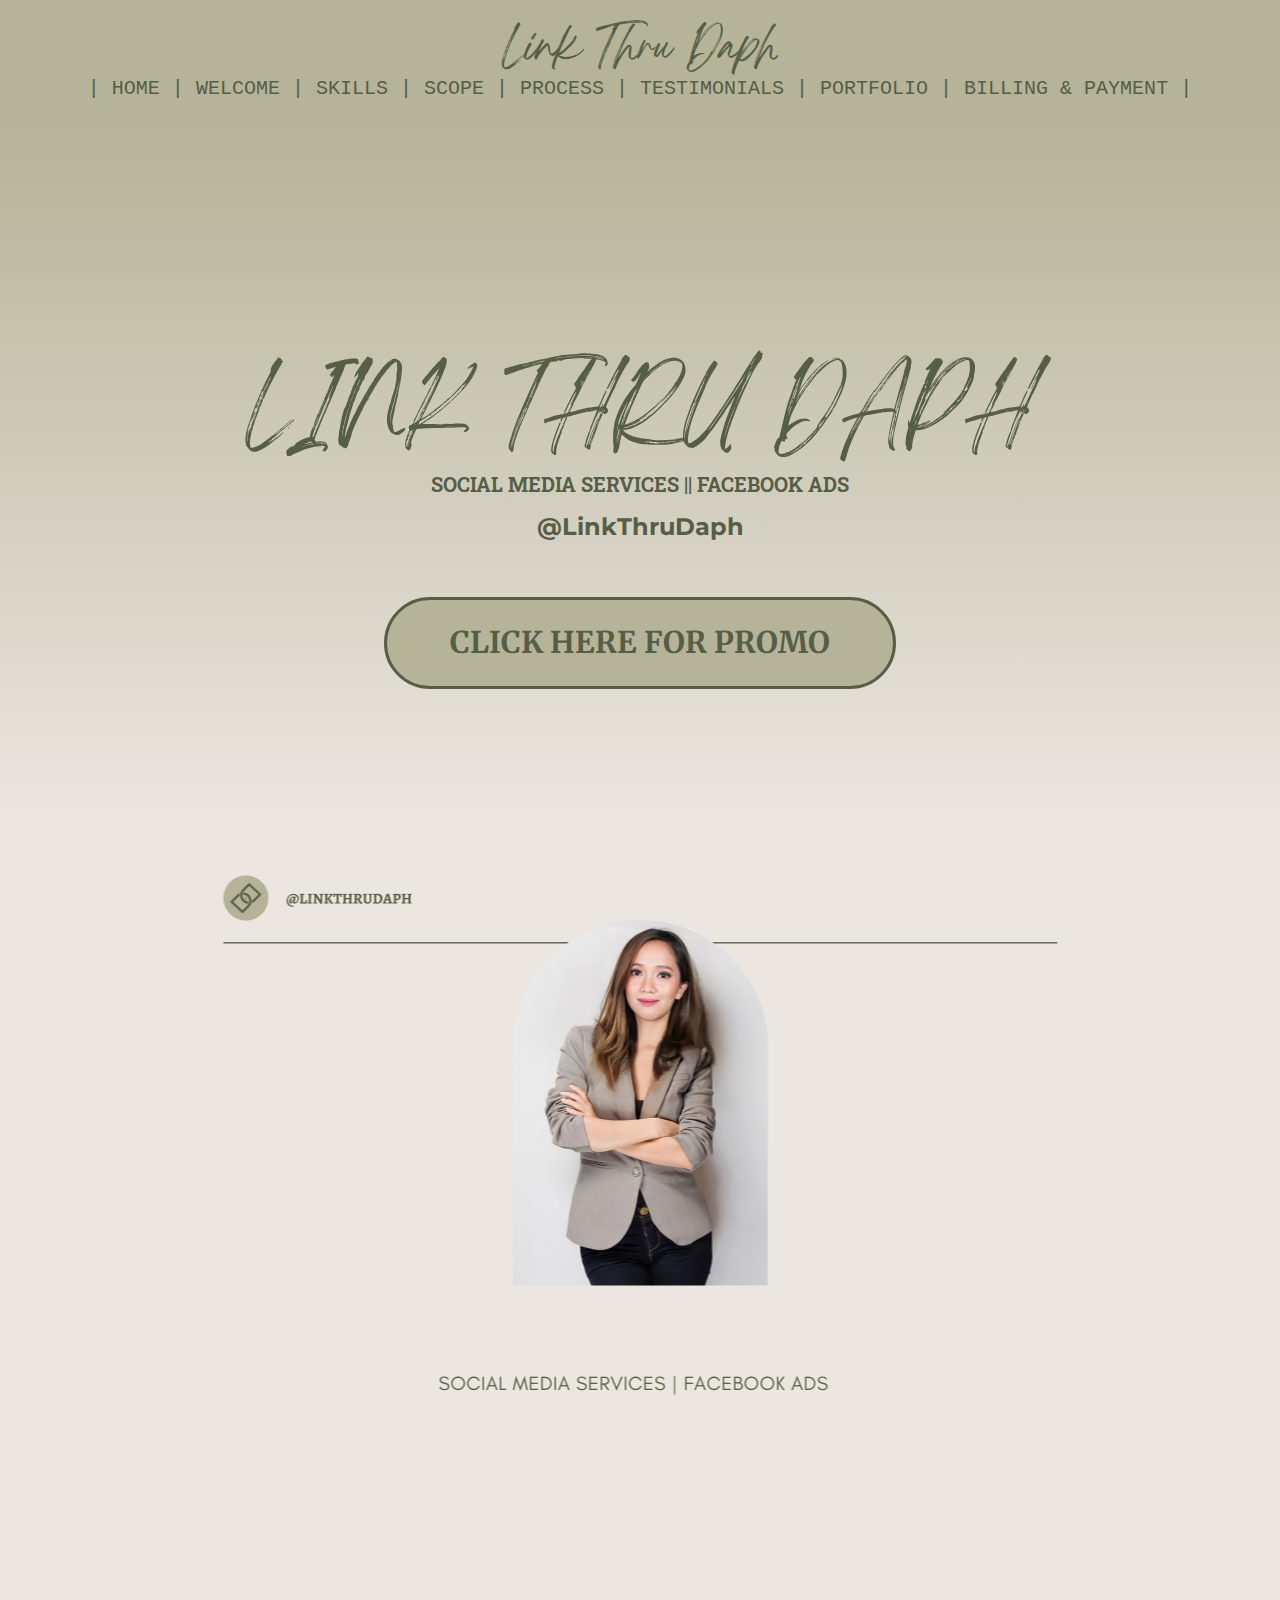
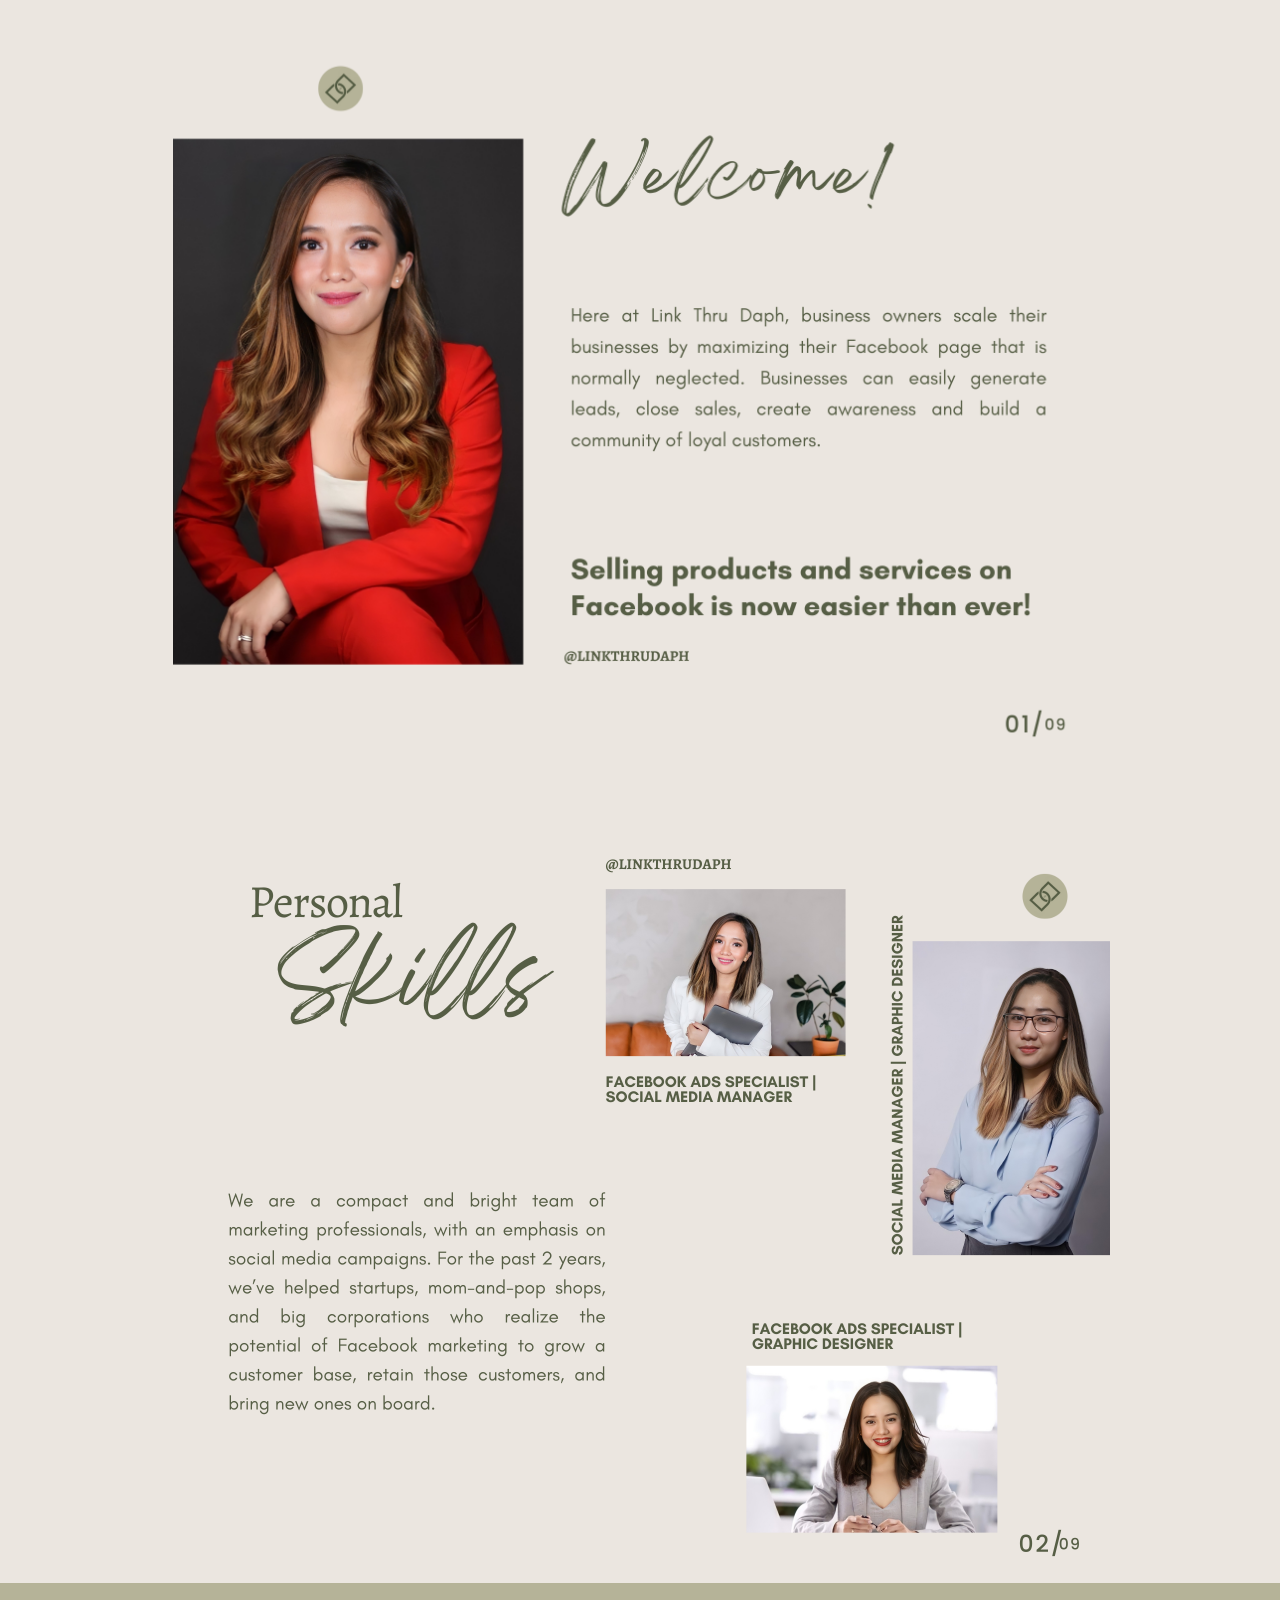
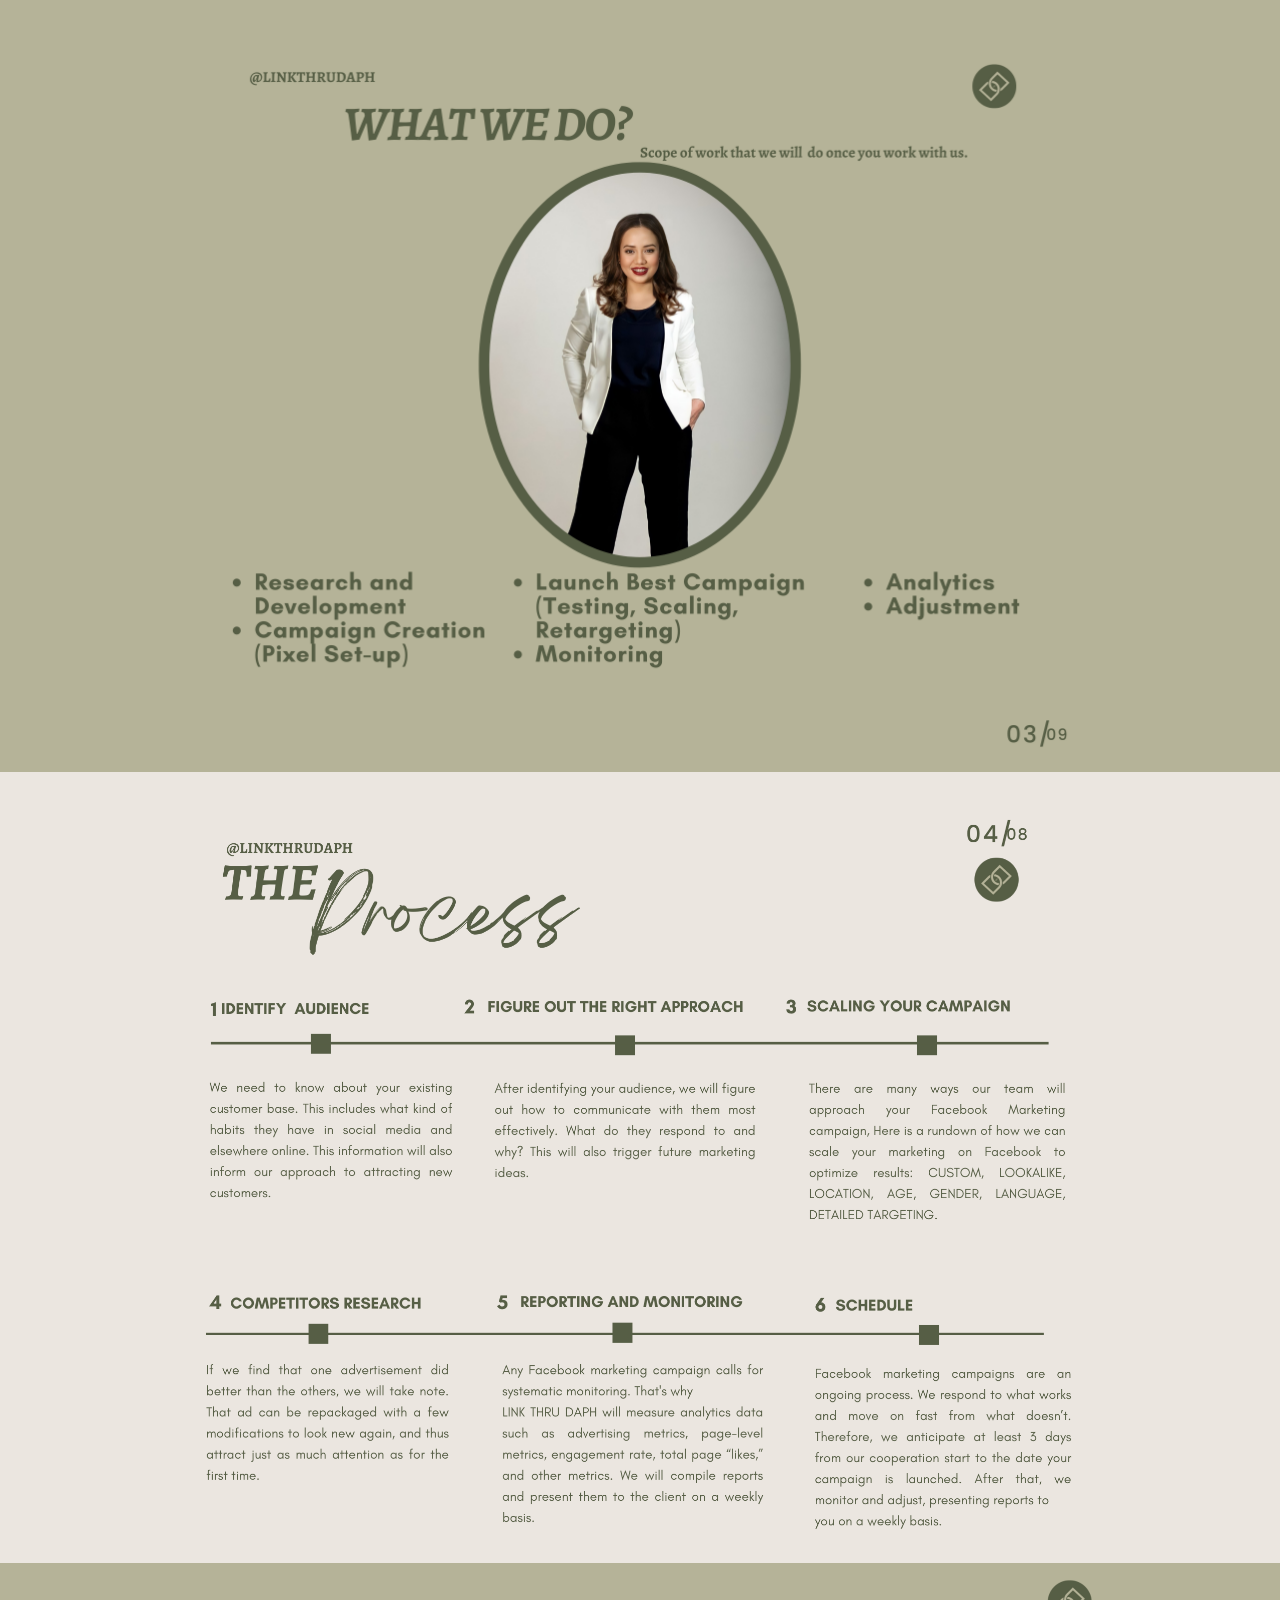
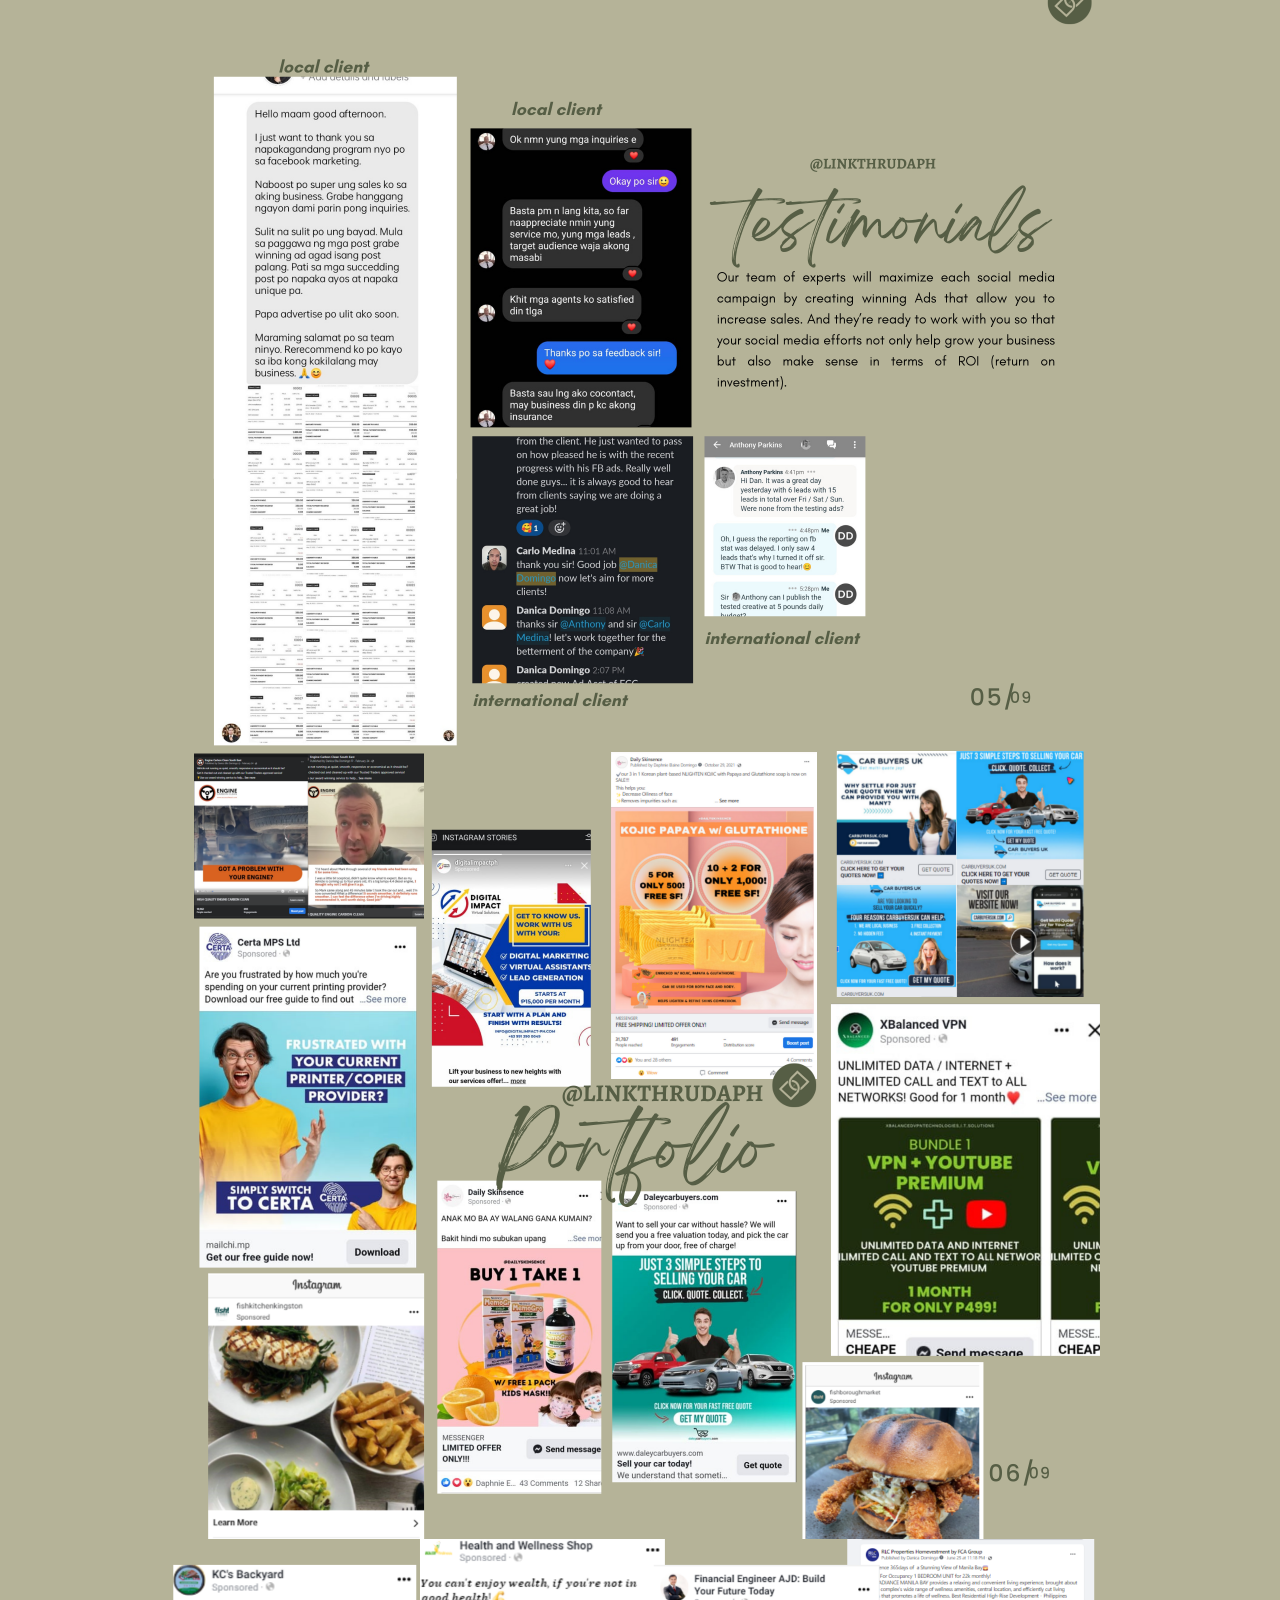
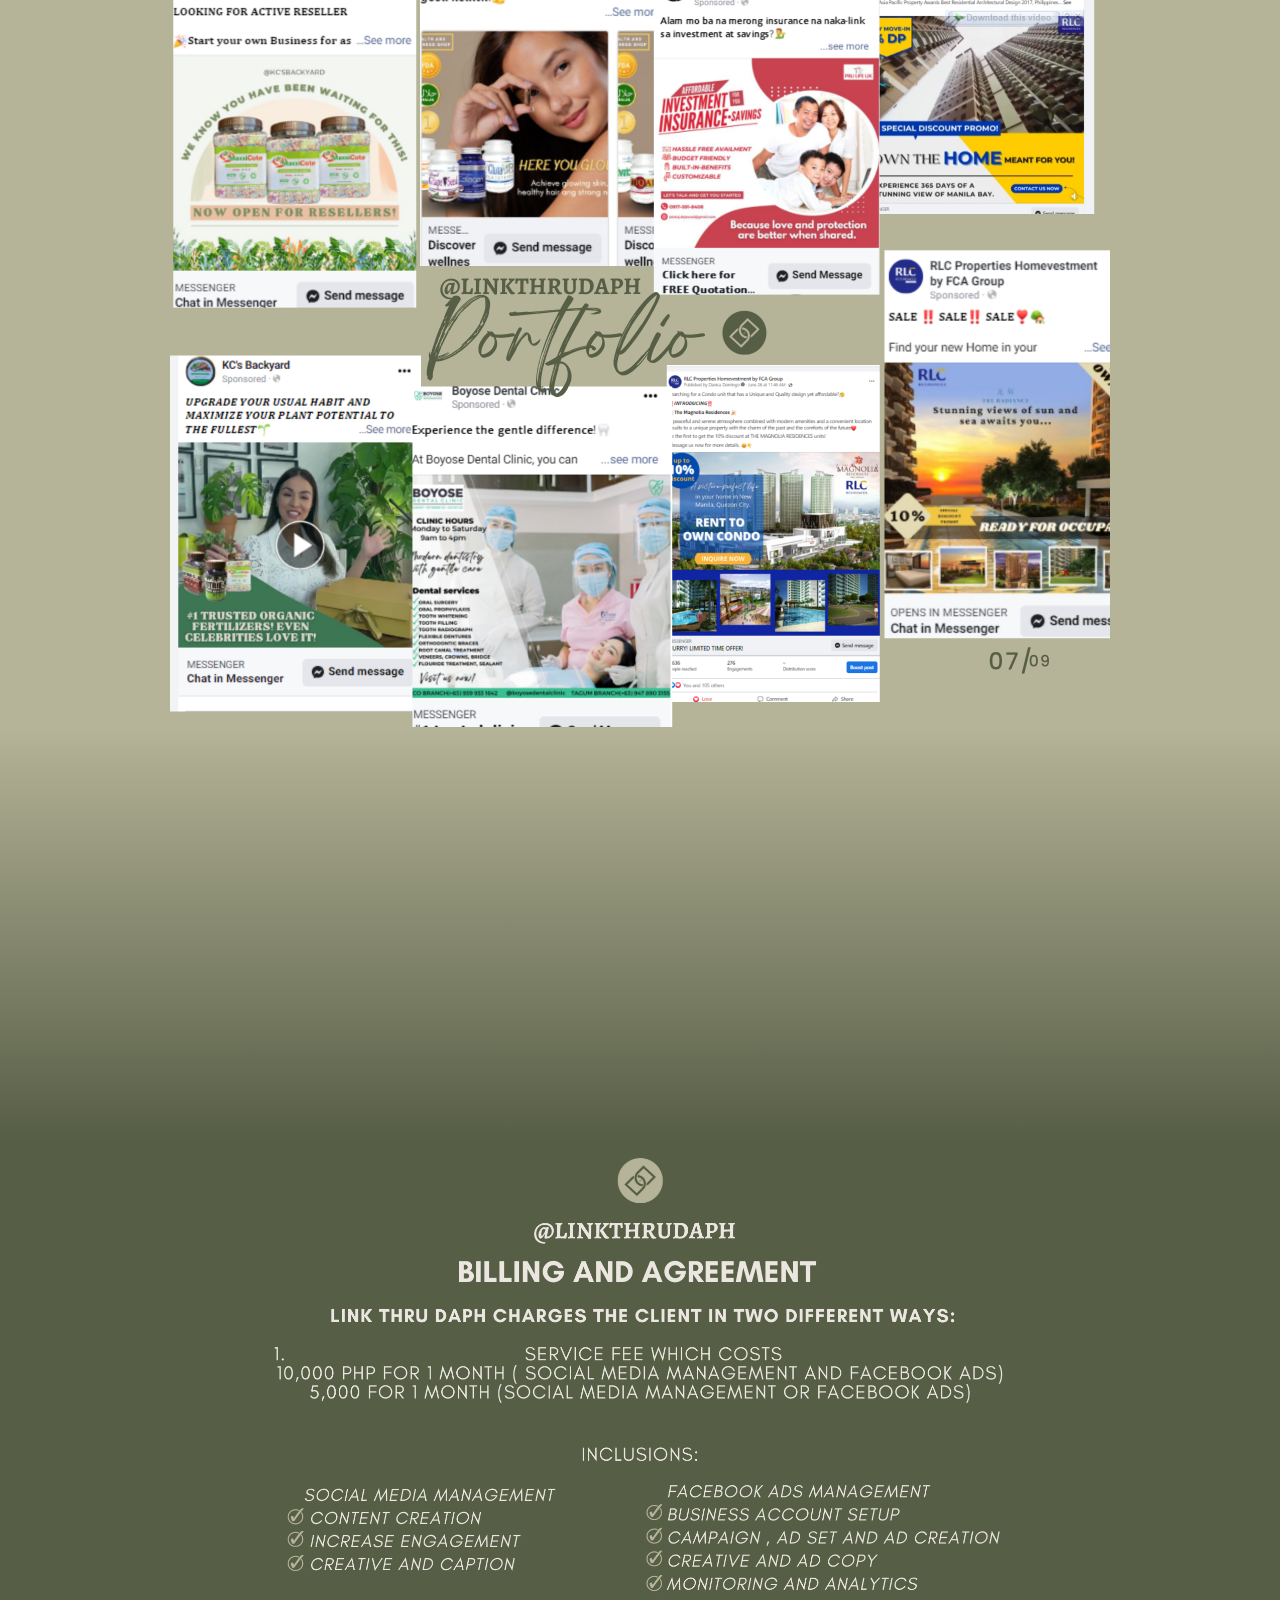
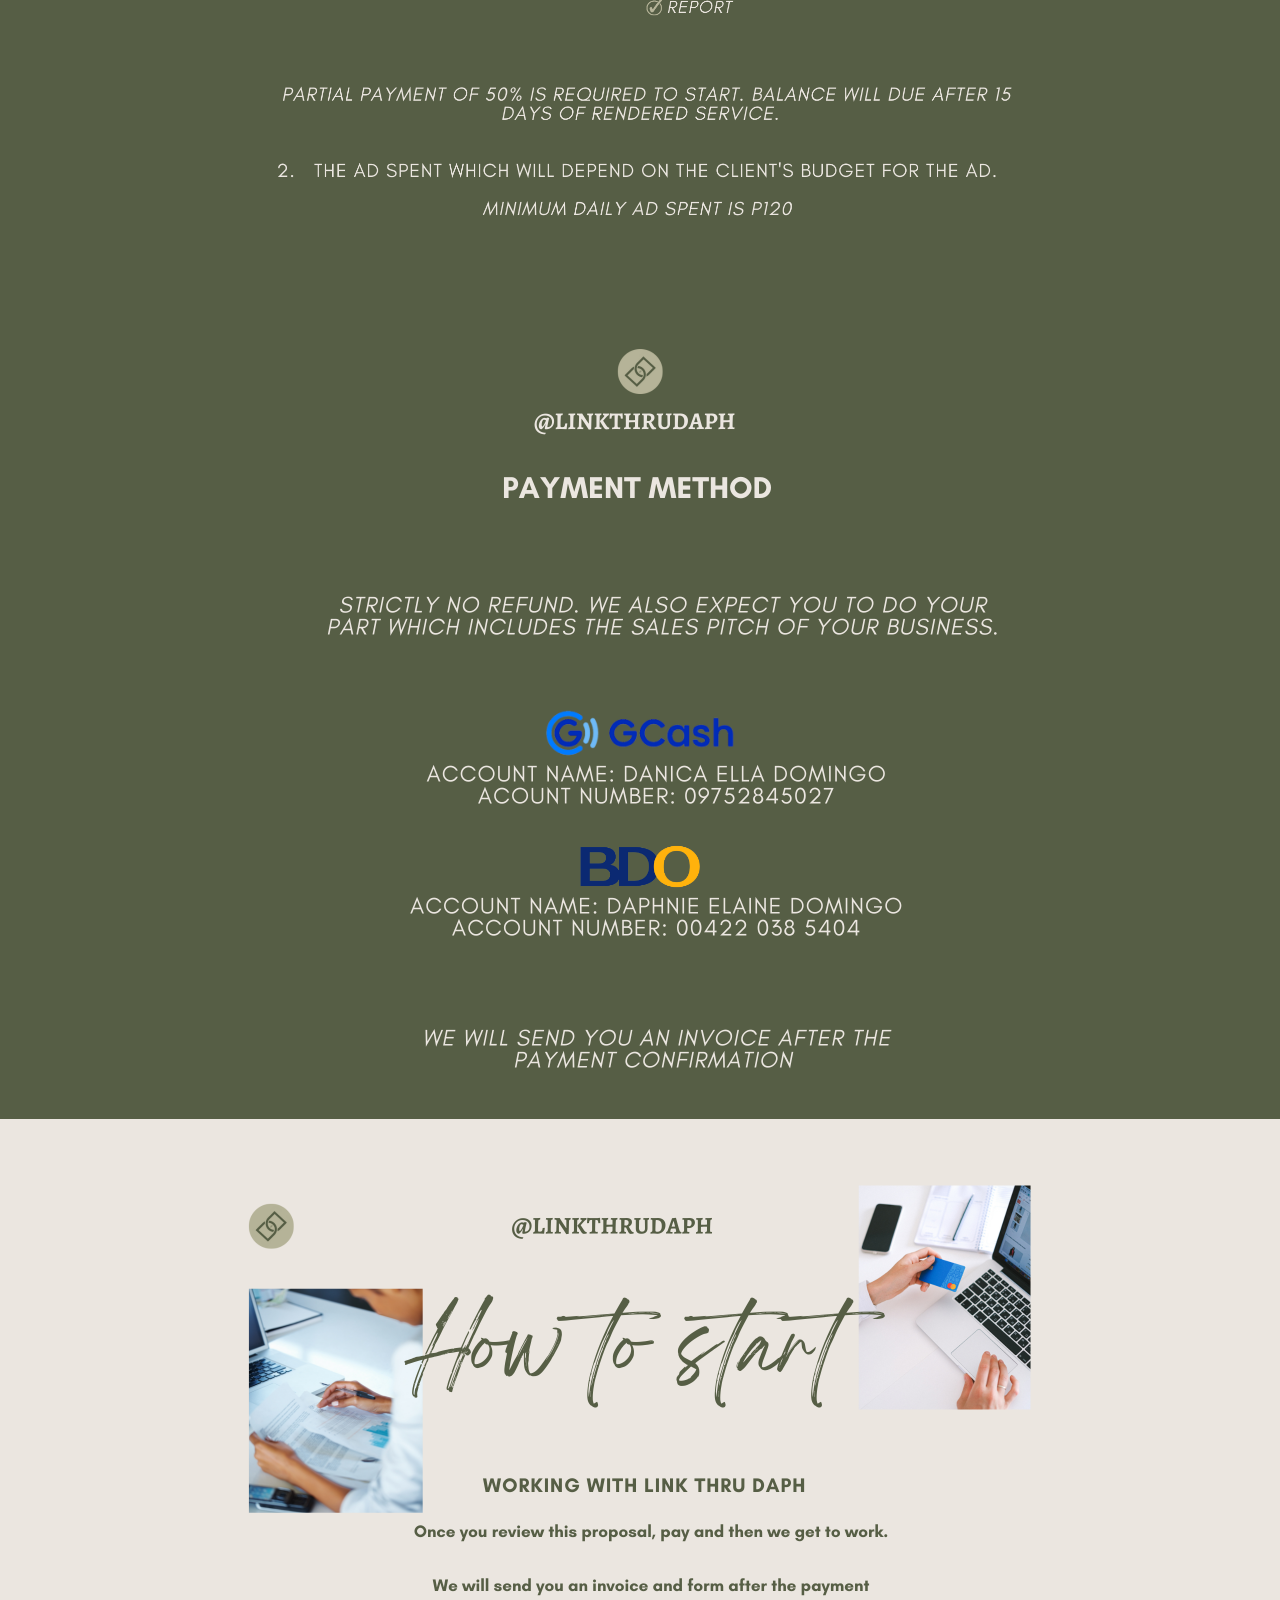
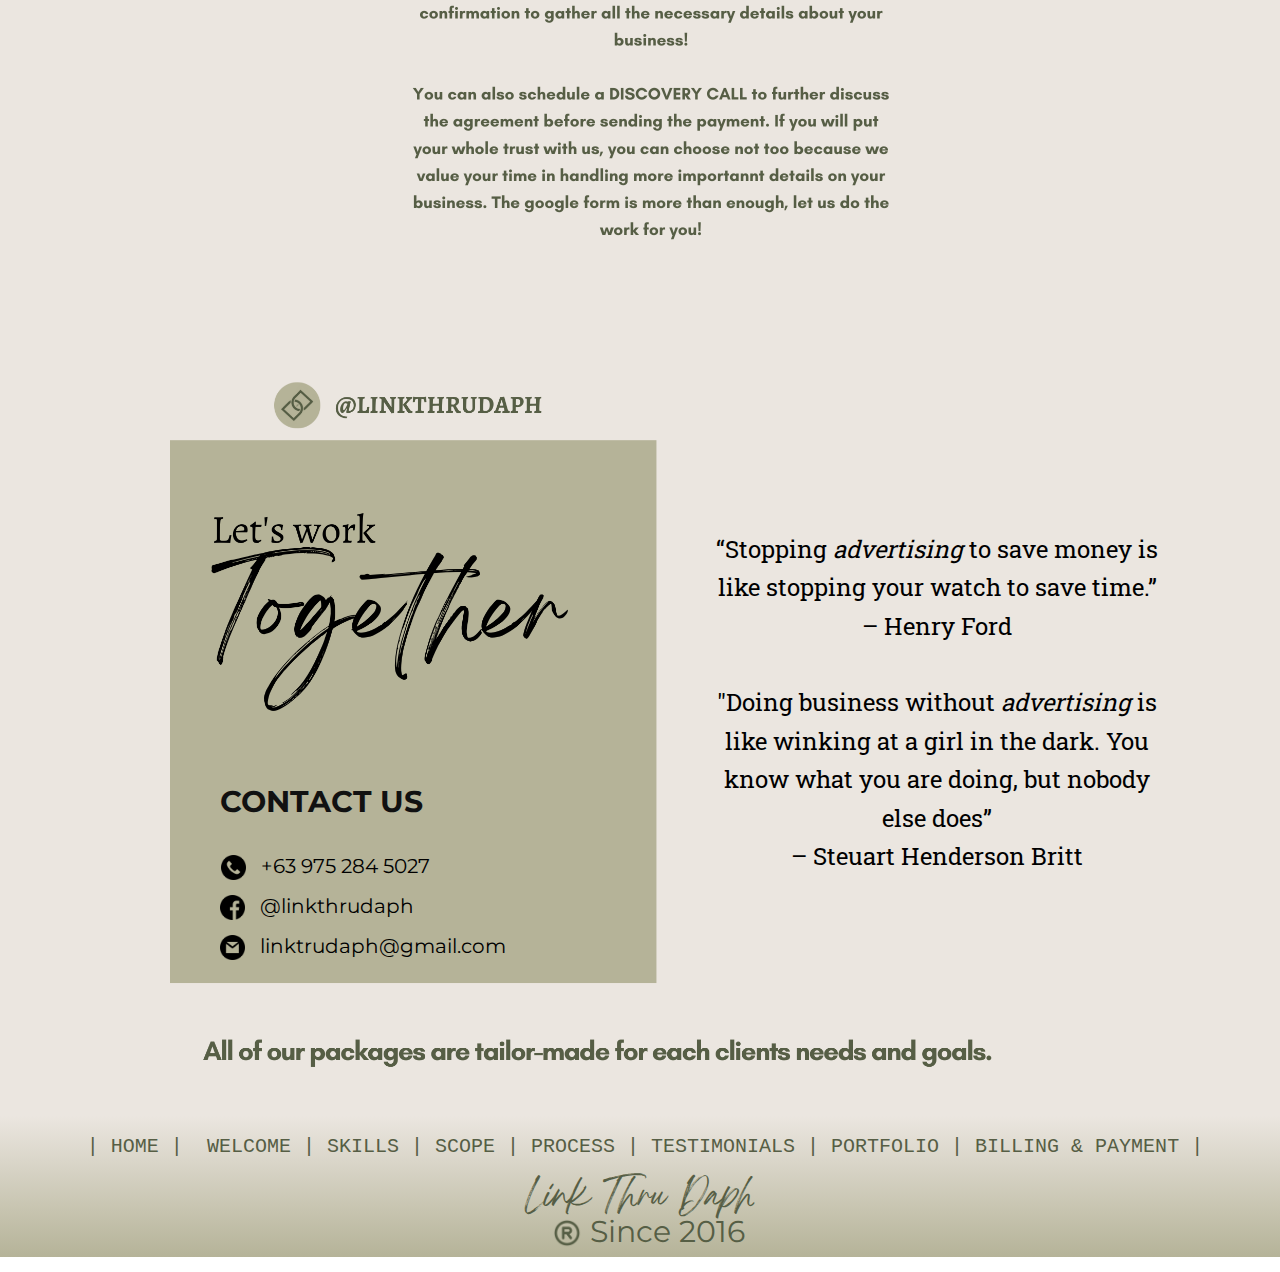
<file: index.html>
<!DOCTYPE html>
<html style="font-size: 16px;" lang="en"><head>
    <meta name="viewport" content="width=device-width, initial-scale=1.0">
    <meta charset="utf-8">
    <meta name="keywords" content="​The world&amp;apos;s largest independently owned design studio, Branding, ​Rebranding &amp;amp; Brand Consultation, ​Looking for a creative&nbsp;design studio&nbsp;in&nbsp;London?, ​Brands, experiences,and radical collaboration, ​We work with new and established brands">
    <meta name="description" content="​Avail our newest promo now!!!
Selling products and services on Facebook is now
easier than ever!">
    <title>LinkThruDaph Promo</title>
    <link rel="stylesheet" href="nicepage.css" media="screen">
<link rel="stylesheet" href="LinkThruDaph-Promo.css" media="screen">
    <script class="u-script" type="text/javascript" src="jquery.js" defer=""></script>
    <script class="u-script" type="text/javascript" src="nicepage.js" defer=""></script>
    <meta name="generator" content="Nicepage 4.14.1, nicepage.com">
    <meta property="og:title" content="Link Thru Daph Promo">
    <meta property="og:description" content="​Avail our newest promo now!!!
Selling products and services on Facebook is now
easier than ever!">
    <meta property="og:image" content="https://newpromo.linkthrudaph.ml/images/LoobTransparent.png">
    <meta property="og:url" content="https://newpromo.linkthrudaph.ml/">
    <link rel="icon" href="images/favicon.png">
    
    <link id="u-theme-google-font" rel="stylesheet" href="https://fonts.googleapis.com/css?family=Roboto:100,100i,300,300i,400,400i,500,500i,700,700i,900,900i|Open+Sans:300,300i,400,400i,500,500i,600,600i,700,700i,800,800i">
    <link id="u-page-google-font" rel="stylesheet" href="https://fonts.googleapis.com/css?family=Roboto+Slab:100,200,300,400,500,600,700,800,900|Montserrat:100,100i,200,200i,300,300i,400,400i,500,500i,600,600i,700,700i,800,800i,900,900i|Merriweather:300,300i,400,400i,700,700i,900,900i">
    
    
    
    
    
    
    
    
    
    
    
    
    
    
    
    
    <script type="application/ld+json">{
		"@context": "http://schema.org",
		"@type": "Organization",
		"name": "LinkThruDaph Official"
}</script>
    <meta name="theme-color" content="#478ac9">
    <meta property="og:type" content="website">
  </head>
	
<!-- Meta Pixel Code -->
<script>
!function(f,b,e,v,n,t,s)
{if(f.fbq)return;n=f.fbq=function(){n.callMethod?
n.callMethod.apply(n,arguments):n.queue.push(arguments)};
if(!f._fbq)f._fbq=n;n.push=n;n.loaded=!0;n.version='2.0';
n.queue=[];t=b.createElement(e);t.async=!0;
t.src=v;s=b.getElementsByTagName(e)[0];
s.parentNode.insertBefore(t,s)}(window, document,'script',
'https://connect.facebook.net/en_US/fbevents.js');
fbq('init', '3269514616627472');
fbq('track', 'PageView');
</script>
<noscript><img height="1" width="1" style="display:none"
src="https://www.facebook.com/tr?id=3269514616627472&ev=PageView&noscript=1"
/></noscript>
<!-- End Meta Pixel Code -->
	
  <body data-home-page="LinkThruDaph-Promo.html" data-home-page-title="LinkThruDaph Promo" class="u-body u-xl-mode" data-lang="en"><header class="u-clearfix u-custom-color-5 u-header u-sticky u-sticky-2f94 u-header" id="sec-247e"><div class="u-align-left u-clearfix u-sheet u-valign-middle-md u-valign-middle-sm u-sheet-1">
        <h3 class="u-align-center u-custom-font u-headline u-text u-text-custom-color-4 u-text-default u-text-1">
          <a href="/">Link Thru Daph</a>
        </h3>
        <p class="u-align-center u-custom-font u-font-courier-new u-hidden-md u-hidden-sm u-hidden-xs u-text u-text-custom-color-4 u-text-default-lg u-text-default-md u-text-default-sm u-text-default-xs u-text-2">| <a href="LinkThruDaph-Promo.html#sec-8039" data-page-id="2828812984" class="u-active-none u-border-none u-btn u-button-link u-button-style u-hover-none u-none u-text-custom-color-4 u-text-hover-custom-color-5 u-btn-1">HOME</a> |&nbsp;<a class="u-active-none u-border-none u-btn u-button-link u-button-style u-hover-none u-none u-text-custom-color-4 u-text-hover-custom-color-5 u-btn-2" href="LinkThruDaph-Promo.html#sec-6bec" data-page-id="2828812984">WELCOME</a>&nbsp;| <a href="LinkThruDaph-Promo.html#carousel_b74c" data-page-id="2828812984" class="u-active-none u-border-none u-btn u-button-link u-button-style u-hover-none u-none u-text-custom-color-4 u-text-hover-custom-color-5 u-btn-3">SKILLS</a> | <a href="LinkThruDaph-Promo.html#carousel_cabc" data-page-id="2828812984" class="u-active-none u-border-none u-btn u-button-link u-button-style u-hover-none u-none u-text-custom-color-4 u-text-hover-custom-color-5 u-btn-4">SCOPE</a> | <a href="LinkThruDaph-Promo.html#carousel_e5e5" data-page-id="2828812984" class="u-active-none u-border-none u-btn u-button-link u-button-style u-hover-none u-none u-text-custom-color-4 u-text-hover-custom-color-5 u-btn-5">PROCESS</a> | <a href="LinkThruDaph-Promo.html#carousel_fb9c" data-page-id="2828812984" class="u-active-none u-border-none u-btn u-button-link u-button-style u-hover-none u-none u-text-custom-color-4 u-text-hover-custom-color-5 u-btn-6">TESTIMONIALS</a> | <a href="LinkThruDaph-Promo.html#carousel_c8cd" data-page-id="2828812984" class="u-active-none u-border-none u-btn u-button-link u-button-style u-hover-none u-none u-text-custom-color-4 u-text-hover-custom-color-5 u-btn-7">PORTFOLIO</a> | <a href="LinkThruDaph-Promo.html#carousel_f5d5" data-page-id="2828812984" class="u-active-none u-border-none u-btn u-button-link u-button-style u-hover-none u-none u-text-custom-color-4 u-text-hover-custom-color-5 u-btn-8">BILLING &amp; PAYMENT</a> |
        </p>
        <nav class="u-dropdown-icon u-hidden-lg u-hidden-xl u-menu u-menu-one-level u-offcanvas u-menu-1" data-responsive-from="MD">
          <div class="menu-collapse">
            <a class="u-button-style u-nav-link u-text-custom-color-4" href="#" style="padding: 7px 0px; font-size: calc(1em + 14px);">
              <svg class="u-svg-link" viewBox="0 0 24 24"><use xmlns:xlink="http://www.w3.org/1999/xlink" xlink:href="#svg-4473"></use></svg>
              <svg class="u-svg-content" version="1.1" id="svg-4473" viewBox="0 0 16 16" x="0px" y="0px" xmlns:xlink="http://www.w3.org/1999/xlink" xmlns="http://www.w3.org/2000/svg"><g><rect y="1" width="16" height="2"></rect><rect y="7" width="16" height="2"></rect><rect y="13" width="16" height="2"></rect>
</g></svg>
            </a>
          </div>
          <div class="u-custom-menu u-nav-container">
            <ul class="u-nav u-unstyled"><li class="u-nav-item"><a class="u-button-style u-nav-link" href="LinkThruDaph-Promo.html#sec-8039" data-page-id="2828812984" style="padding-right: 2px;">Home</a>
</li><li class="u-nav-item"><a class="u-button-style u-nav-link" href="LinkThruDaph-Promo.html#sec-6bec" data-page-id="2828812984" style="padding-right: 2px;">Welcome</a>
</li><li class="u-nav-item"><a class="u-button-style u-nav-link" href="LinkThruDaph-Promo.html#carousel_b74c" data-page-id="2828812984" style="padding-right: 2px;">Skills</a>
</li><li class="u-nav-item"><a class="u-button-style u-nav-link" href="LinkThruDaph-Promo.html#carousel_cabc" data-page-id="2828812984" style="padding-right: 2px;">Scope</a>
</li><li class="u-nav-item"><a class="u-button-style u-nav-link" href="LinkThruDaph-Promo.html#carousel_e5e5" data-page-id="2828812984" style="padding-right: 2px;">Process</a>
</li><li class="u-nav-item"><a class="u-button-style u-nav-link" href="LinkThruDaph-Promo.html#carousel_fb9c" data-page-id="2828812984" style="padding-right: 2px;">Testimonials</a>
</li><li class="u-nav-item"><a class="u-button-style u-nav-link" href="LinkThruDaph-Promo.html#carousel_c8cd" data-page-id="2828812984" style="padding-right: 2px;">Portfolio</a>
</li><li class="u-nav-item"><a class="u-button-style u-nav-link" href="LinkThruDaph-Promo.html#carousel_f5d5" data-page-id="2828812984" style="padding-right: 2px;">Billing &amp; Payment</a>
</li></ul>
          </div>
          <div class="u-custom-menu u-nav-container-collapse">
            <div class="u-black u-container-style u-inner-container-layout u-opacity u-opacity-95 u-sidenav">
              <div class="u-inner-container-layout u-sidenav-overflow">
                <div class="u-menu-close"></div>
                <ul class="u-align-center u-nav u-popupmenu-items u-unstyled u-nav-2"><li class="u-nav-item"><a class="u-button-style u-nav-link" href="LinkThruDaph-Promo.html#sec-8039" data-page-id="2828812984">Home</a>
</li><li class="u-nav-item"><a class="u-button-style u-nav-link" href="LinkThruDaph-Promo.html#sec-6bec" data-page-id="2828812984">Welcome</a>
</li><li class="u-nav-item"><a class="u-button-style u-nav-link" href="LinkThruDaph-Promo.html#carousel_b74c" data-page-id="2828812984">Skills</a>
</li><li class="u-nav-item"><a class="u-button-style u-nav-link" href="LinkThruDaph-Promo.html#carousel_cabc" data-page-id="2828812984">Scope</a>
</li><li class="u-nav-item"><a class="u-button-style u-nav-link" href="LinkThruDaph-Promo.html#carousel_e5e5" data-page-id="2828812984">Process</a>
</li><li class="u-nav-item"><a class="u-button-style u-nav-link" href="LinkThruDaph-Promo.html#carousel_fb9c" data-page-id="2828812984">Testimonials</a>
</li><li class="u-nav-item"><a class="u-button-style u-nav-link" href="LinkThruDaph-Promo.html#carousel_c8cd" data-page-id="2828812984">Portfolio</a>
</li><li class="u-nav-item"><a class="u-button-style u-nav-link" href="LinkThruDaph-Promo.html#carousel_f5d5" data-page-id="2828812984">Billing &amp; Payment</a>
</li></ul>
              </div>
            </div>
            <div class="u-black u-menu-overlay u-opacity u-opacity-70"></div>
          </div>
        </nav>
      </div></header>
    <section class="u-clearfix u-gradient u-section-1" id="sec-8039">
      <div class="u-clearfix u-sheet u-sheet-1">
        <div class="u-clearfix u-expanded-width u-gutter-10 u-layout-wrap u-layout-wrap-1">
          <div class="u-layout" style="">
            <div class="u-layout-row" style="">
              <div class="u-container-style u-layout-cell u-left-cell u-size-60 u-size-xs-60 u-layout-cell-1" src="" data-animation-out="1">
                <div class="u-container-layout u-container-layout-1">
                  <h2 class="u-align-center u-custom-font u-text u-text-custom-color-4 u-text-1">LINK THRU DAPH</h2>
                  <p class="u-align-center u-custom-font u-font-roboto-slab u-text u-text-custom-color-4 u-text-2">SOCIAL MEDIA SERVICES || FACEBOOK ADS</p>
                  <h2 class="u-align-center u-custom-font u-font-montserrat u-text u-text-custom-color-4 u-text-3">@LinkThruDaph<br>
                  </h2>
                  <a href="#sec-0a32" class="u-active-custom-color-5 u-align-center u-border-3 u-border-active-custom-color-6 u-border-custom-color-4 u-border-hover-custom-color-5 u-btn u-btn-round u-button-style u-custom-color-5 u-custom-font u-dialog-link u-font-merriweather u-hover-custom-color-4 u-radius-50 u-text-active-custom-color-6 u-text-custom-color-4 u-text-hover-custom-color-5 u-btn-1">CLICK HERE FOR PROMO</a>
                </div>
              </div>
            </div>
          </div>
        </div>
      </div>
    </section>
    <section class="u-align-center u-clearfix u-custom-color-6 u-section-2" src="" id="sec-d144">
      <div class="u-clearfix u-sheet u-sheet-1">
        <img class="u-absolute-hcenter u-align-right-md u-align-right-sm u-align-right-xs u-expanded-height-lg u-expanded-height-md u-expanded-height-sm u-expanded-height-xl u-image u-preserve-proportions u-image-1" src="images/1.png" data-image-width="1880" data-image-height="1576">
      </div>
    </section>
    <section class="u-clearfix u-custom-color-6 u-section-3" id="sec-6bec">
      <div class="u-clearfix u-sheet u-sheet-1">
        <img class="u-align-center u-image u-image-default u-preserve-proportions u-image-1" src="images/2.png" alt="" data-image-width="1880" data-image-height="1576">
      </div>
    </section>
    <section class="u-clearfix u-custom-color-6 u-section-4" id="carousel_b74c">
      <div class="u-clearfix u-sheet u-valign-middle u-sheet-1">
        <img class="u-align-center u-image u-image-default u-preserve-proportions u-image-1" src="images/3.png" alt="" data-image-width="1880" data-image-height="1576">
      </div>
    </section>
    <section class="u-clearfix u-custom-color-5 u-section-5" id="carousel_cabc">
      <div class="u-clearfix u-sheet u-sheet-1">
        <img class="u-align-center u-image u-image-default u-preserve-proportions u-image-1" src="images/4.png" alt="" data-image-width="1880" data-image-height="1576">
      </div>
    </section>
    <section class="u-clearfix u-custom-color-6 u-section-6" id="carousel_e5e5">
      <div class="u-clearfix u-sheet u-sheet-1">
        <img class="u-image u-image-default u-preserve-proportions u-image-1" src="images/5.png" alt="" data-image-width="1880" data-image-height="1576">
      </div>
    </section>
    <section class="u-clearfix u-custom-color-5 u-section-7" id="carousel_fb9c">
      <div class="u-clearfix u-sheet u-sheet-1">
        <img class="u-absolute-hcenter-lg u-absolute-hcenter-xl u-expanded-height-lg u-expanded-height-xl u-expanded-width-md u-image u-image-default u-preserve-proportions u-image-1" src="images/6.png" alt="" data-image-width="1880" data-image-height="1576">
      </div>
    </section>
    <section class="u-clearfix u-custom-color-5 u-section-8" id="carousel_c8cd">
      <div class="u-clearfix u-sheet u-sheet-1">
        <img class="u-absolute-hcenter-lg u-absolute-hcenter-xl u-expanded-height-xl u-image u-image-default u-preserve-proportions u-image-1" src="images/7.png" alt="" data-image-width="1880" data-image-height="1576">
      </div>
    </section>
    <section class="u-clearfix u-custom-color-5 u-section-9" id="carousel_3f3f">
      <div class="u-clearfix u-sheet u-sheet-1">
        <img class="u-absolute-hcenter-lg u-absolute-hcenter-sm u-absolute-hcenter-xl u-absolute-hcenter-xs u-expanded u-image u-image-contain u-image-default u-image-1" src="images/8.png" alt="" data-image-width="1880" data-image-height="1576">
      </div>
    </section>
    <section class="u-clearfix u-gradient u-section-10" id="sec-6ddc">
      <div class="u-clearfix u-sheet u-valign-middle-md u-valign-middle-sm u-valign-middle-xs u-sheet-1">
        <div class="u-align-center u-expanded-width-md u-expanded-width-sm u-expanded-width-xs u-list u-list-1">
          <div class="u-repeater u-repeater-1">
            <div class="u-align-center u-container-style u-gradient u-list-item u-radius-20 u-repeater-item u-shape-round u-list-item-1" data-animation-name="customAnimationIn" data-animation-duration="1500" data-animation-delay="500">
              <div class="u-container-layout u-similar-container u-container-layout-1">
                <p class="u-text u-text-custom-color-6 u-text-default u-text-1">team</p>
                <h3 class="u-custom-font u-font-montserrat u-text u-text-custom-color-6 u-text-default u-text-2" data-animation-name="counter" data-animation-event="scroll" data-animation-duration="3000">5</h3>
              </div>
            </div>
            <div class="u-align-center u-container-style u-gradient u-list-item u-radius-20 u-repeater-item u-shape-round u-list-item-2" data-animation-name="customAnimationIn" data-animation-duration="1500" data-animation-delay="500">
              <div class="u-container-layout u-similar-container u-container-layout-2">
                <p class="u-text u-text-custom-color-6 u-text-default u-text-3">XP YEARS</p>
                <h3 class="u-custom-font u-font-montserrat u-text u-text-custom-color-6 u-text-default u-text-4" data-animation-name="counter" data-animation-event="scroll" data-animation-duration="3000">6+</h3>
              </div>
            </div>
            <div class="u-align-center u-container-style u-gradient u-list-item u-radius-20 u-repeater-item u-shape-round u-list-item-3" data-animation-name="customAnimationIn" data-animation-duration="1500" data-animation-delay="500">
              <div class="u-container-layout u-similar-container u-container-layout-3">
                <p class="u-text u-text-custom-color-6 u-text-default u-text-5">clients</p>
                <h3 class="u-custom-font u-font-montserrat u-text u-text-custom-color-6 u-text-default u-text-6" data-animation-name="counter" data-animation-event="scroll" data-animation-duration="3000">40</h3>
              </div>
            </div>
            <div class="u-align-center u-container-style u-gradient u-list-item u-radius-20 u-repeater-item u-shape-round u-list-item-4" data-animation-name="customAnimationIn" data-animation-duration="1500" data-animation-delay="500">
              <div class="u-container-layout u-similar-container u-container-layout-4">
                <p class="u-text u-text-custom-color-6 u-text-default u-text-7">projects</p>
                <h3 class="u-custom-font u-font-montserrat u-text u-text-custom-color-6 u-text-default u-text-8" data-animation-name="counter" data-animation-event="scroll" data-animation-duration="3000">103</h3>
              </div>
            </div>
          </div>
        </div>
      </div>
    </section>
    <section class="u-clearfix u-custom-color-4 u-section-11" id="carousel_f5d5">
      <div class="u-clearfix u-sheet u-sheet-1">
        <img class="u-image u-image-default u-preserve-proportions u-image-1" src="images/9.png" alt="" data-image-width="1880" data-image-height="1576">
      </div>
    </section>
    <section class="u-clearfix u-custom-color-4 u-section-12" id="carousel_2965">
      <div class="u-clearfix u-sheet u-sheet-1">
        <img class="u-absolute-hcenter-lg u-absolute-hcenter-xl u-expanded-height-lg u-expanded-height-xl u-image u-image-default u-preserve-proportions u-image-1" src="images/10.png" alt="" data-image-width="1880" data-image-height="1576">
        <img class="u-image u-image-default u-preserve-proportions u-image-2" src="images/GCASH.png" alt="" data-image-width="1920" data-image-height="1610">
        <img class="u-image u-image-default u-preserve-proportions u-image-3" src="images/BDO.png" alt="" data-image-width="1920" data-image-height="1610">
      </div>
    </section>
    <section class="u-clearfix u-custom-color-6 u-section-13" id="carousel_a329">
      <div class="u-clearfix u-sheet u-sheet-1">
        <img class="u-absolute-hcenter-lg u-absolute-hcenter-xl u-expanded-height-lg u-expanded-height-xl u-image u-image-default u-preserve-proportions u-image-1" src="images/11.png" alt="" data-image-width="1880" data-image-height="1576">
      </div>
    </section>
    <section class="u-clearfix u-custom-color-6 u-section-14" id="carousel_1d3e">
      <div class="u-clearfix u-sheet u-sheet-1">
        <img class="u-absolute-hcenter-lg u-absolute-hcenter-xl u-expanded-height-lg u-expanded-height-xl u-image u-image-default u-preserve-proportions u-image-1" src="images/12.png" alt="" data-image-width="1880" data-image-height="1576">
        <p class="u-align-center u-custom-font u-font-roboto-slab u-text u-text-black u-text-1"> “Stopping <span style="font-style: italic;">advertising</span> to save money is like stopping your watch to save time.”<br>– Henry Ford<br>
          <br>"Doing business without <span style="font-style: italic;">advertising</span> is like winki​ng at a girl in the dark. You know what you are doing, but nobody else does”<br>– Steuart Henderson Britt
        </p>
        <div class="u-border-2 u-border-custom-color-5 u-container-style u-custom-color-5 u-group u-shape-rectangle u-group-1">
          <div class="u-container-layout u-valign-middle-xs u-container-layout-1">
            <p class="u-custom-font u-font-montserrat u-text u-text-body-color u-text-2"> CONTACT US </p>
            <p class="u-custom-font u-font-montserrat u-text u-text-3">
              <a class="u-active-none u-border-none u-btn u-button-link u-button-style u-hover-none u-none u-text-active-custom-color-6 u-text-black u-text-hover-custom-color-4 u-btn-1" href="tel:+63 975 284 5027"><span class="u-file-icon u-icon u-icon-1"><img src="images/455705.png" alt=""></span>&nbsp; &nbsp;+63 975 284 5027
              </a>
            </p>
            <p class="u-custom-font u-font-montserrat u-text u-text-4">
              <a class="u-active-none u-border-none u-btn u-button-link u-button-style u-hover-none u-none u-text-active-custom-color-6 u-text-black u-text-hover-custom-color-4 u-btn-2" href="https://www.facebook.com/linkthrudaph" target="_blank"><span class="u-file-icon u-icon u-icon-2"><img src="images/1384005.png" alt=""></span>&nbsp; &nbsp;@linkthrudaph
              </a>
            </p>
            <p class="u-custom-font u-font-montserrat u-text u-text-5">
              <a class="u-active-none u-border-none u-btn u-button-link u-button-style u-hover-none u-none u-text-active-custom-color-6 u-text-black u-text-hover-custom-color-4 u-btn-3" href="mailto:linktrudaph@gmail.com?subject=Link%20Thru%20Daph%20Website%20Client's%20Inquiry"><span class="u-file-icon u-icon u-icon-3"><img src="images/95627.png" alt=""></span>&nbsp; &nbsp;linktrudaph@gmail.com
              </a>
            </p>
          </div>
        </div>
      </div>
    </section>
    
    
    
    <footer class="u-clearfix u-footer u-gradient u-footer" id="sec-e8c2"><div class="u-clearfix u-sheet u-sheet-1">
        <div class="u-clearfix u-expanded-width u-gutter-30 u-layout-wrap u-layout-wrap-1">
          <div class="u-gutter-0 u-layout">
            <div class="u-layout-row">
              <div class="u-align-center-sm u-align-center-xs u-align-left-md u-align-left-xl u-container-style u-layout-cell u-left-cell u-size-60 u-layout-cell-1">
                <div class="u-container-layout u-valign-top-lg u-valign-top-md u-valign-top-sm u-valign-top-xl u-container-layout-1">
                  <p class="u-align-center u-custom-font u-font-courier-new u-hidden-md u-hidden-sm u-hidden-xs u-text u-text-custom-color-4 u-text-1">| <a href="LinkThruDaph-Promo.html#sec-8039" data-page-id="2828812984" class="u-active-none u-border-none u-btn u-button-link u-button-style u-hover-none u-none u-text-custom-color-4 u-text-hover-custom-color-5 u-btn-1">HOME</a> |&nbsp;<a class="u-active-none u-border-none u-btn u-button-link u-button-style u-hover-none u-none u-text-custom-color-4 u-text-hover-custom-color-5 u-btn-2" href="LinkThruDaph-Promo.html#sec-6bec" data-page-id="2828812984"> Welcome</a>&nbsp;| <a href="LinkThruDaph-Promo.html#carousel_b74c" data-page-id="2828812984" class="u-active-none u-border-none u-btn u-button-link u-button-style u-hover-none u-none u-text-custom-color-4 u-text-hover-custom-color-5 u-btn-3">SKILLS</a> | <a href="LinkThruDaph-Promo.html#carousel_cabc" data-page-id="2828812984" class="u-active-none u-border-none u-btn u-button-link u-button-style u-hover-none u-none u-text-custom-color-4 u-text-hover-custom-color-5 u-btn-4">SCOPE</a> | <a href="LinkThruDaph-Promo.html#carousel_e5e5" data-page-id="2828812984" class="u-active-none u-border-none u-btn u-button-link u-button-style u-hover-none u-none u-text-custom-color-4 u-text-hover-custom-color-5 u-btn-5">PROCESS</a> | <a href="LinkThruDaph-Promo.html#carousel_fb9c" data-page-id="2828812984" class="u-active-none u-border-none u-btn u-button-link u-button-style u-hover-none u-none u-text-custom-color-4 u-text-hover-custom-color-5 u-btn-6">TESTIMONIALS</a> | <a href="LinkThruDaph-Promo.html#carousel_c8cd" data-page-id="2828812984" class="u-active-none u-border-none u-btn u-button-link u-button-style u-hover-none u-none u-text-custom-color-4 u-text-hover-custom-color-5 u-btn-7">PORTFOLIO</a> | <a href="LinkThruDaph-Promo.html#carousel_f5d5" data-page-id="2828812984" class="u-active-none u-border-none u-btn u-button-link u-button-style u-hover-none u-none u-text-custom-color-4 u-text-hover-custom-color-5 u-btn-8">BILLING &amp; PAYMENT</a> |
                  </p><!--position-->
                  <div data-position="" class="u-align-center u-position u-position-1"><!--block-->
                    <div class="u-block">
                      <div class="u-block-container u-clearfix"><!--block_header-->
                        <h5 class="u-align-center u-block-header u-custom-font u-text u-text-custom-color-4 u-text-2"><!--block_header_content--> Link Thru Daph<br><!--/block_header_content-->
                        </h5><!--/block_header--><!--block_content-->
                        <div class="u-align-center u-block-content u-text u-text-3"><!--block_content_content--><!--/block_content_content--></div><!--/block_content-->
                      </div>
                    </div><!--/block-->
                  </div><!--/position--><!--position-->
                  <div data-position="" class="u-align-center u-expanded-width-xs u-position u-spacing-0 u-position-2"><!--block-->
                    <div class="u-block">
                      <div class="u-block-container u-clearfix"><!--block_header-->
                        <h5 class="u-align-center u-block-header u-custom-font u-font-montserrat u-text u-text-custom-color-4 u-text-4"><!--block_header_content--> &nbsp;&nbsp;<span class="u-file-icon u-icon u-text-custom-color-4"><img src="images/7623529.png" alt=""></span>&nbsp;Since 2016<!--/block_header_content-->
                        </h5><!--/block_header--><!--block_content-->
                        <div class="u-align-center u-block-content u-text u-text-5"><!--block_content_content--><!--/block_content_content--></div><!--/block_content-->
                      </div>
                    </div><!--/block-->
                  </div><!--/position-->
                </div>
              </div>
            </div>
          </div>
        </div>
      </div></footer><span style="height: 64px; width: 64px; margin-left: 0px; margin-right: auto; margin-top: 0px; right: 50px; bottom: 25px; padding: 12px; background-image: none;" class="u-back-to-top u-border-4 u-border-custom-color-6 u-custom-color-4 u-file-icon u-icon u-icon-circle u-opacity u-opacity-85 u-text-custom-color-6" data-href="#"><img src="images/72436.png" alt="" data-original-src="np://user.desktop.nicepage.com/Site_253478391/images/72436.png" data-color="#000000"></span>
  <section class="u-align-center u-black u-clearfix u-container-style u-dialog-block u-opacity u-opacity-70 u-dialog-section-17" id="sec-0a32" data-dialog-show-on="click">
      <div class="u-align-center u-container-style u-custom-color-6 u-dialog u-shape-rectangle u-dialog-1">
        <div class="u-container-layout u-valign-bottom-lg u-valign-bottom-md u-valign-bottom-sm u-valign-bottom-xl u-container-layout-1">
          <h2 class="u-align-center-lg u-align-center-md u-align-center-sm u-align-center-xl u-custom-font u-font-merriweather u-text u-text-custom-color-4 u-text-default-lg u-text-default-md u-text-default-sm u-text-default-xl u-text-1">CONGRATULATIONS!</h2>
          <p class="u-align-center-lg u-align-center-md u-align-center-sm u-align-center-xl u-custom-font u-font-roboto-slab u-text u-text-custom-color-4 u-text-2">You are qualified to avail our newest promo for the moment. Just click <span style="font-style: normal;">"BOOK NOW!"&nbsp;</span>button below to proceed in the billing section and read our promo mechanics.
          </p>
          <a href="LinkThruDaph-Promo.html#carousel_f5d5" data-page-id="2828812984" class="u-active-custom-color-5 u-border-none u-btn u-btn-round u-button-style u-custom-color-4 u-custom-font u-font-montserrat u-hover-custom-color-6 u-radius-50 u-text-active-custom-color-4 u-text-custom-color-6 u-text-hover-custom-color-5 u-btn-1">Book now!</a>
          <h2 class="u-align-center-lg u-align-center-md u-align-center-sm u-align-center-xl u-custom-font u-font-montserrat u-text u-text-custom-color-4 u-text-3">@LinkThruDaph<br>
          </h2>
        </div><button class="u-custom-color-4 u-dialog-close-button u-icon u-icon-circle u-text-custom-color-6 u-icon-1"><svg class="u-svg-link" preserveAspectRatio="xMidYMin slice" viewBox="0 0 413.348 413.348" style=""><use xmlns:xlink="http://www.w3.org/1999/xlink" xlink:href="#svg-5801"></use></svg><svg xmlns="http://www.w3.org/2000/svg" xmlns:xlink="http://www.w3.org/1999/xlink" version="1.1" xml:space="preserve" class="u-svg-content" viewBox="0 0 413.348 413.348" id="svg-5801"><path d="m413.348 24.354-24.354-24.354-182.32 182.32-182.32-182.32-24.354 24.354 182.32 182.32-182.32 182.32 24.354 24.354 182.32-182.32 182.32 182.32 24.354-24.354-182.32-182.32z"></path></svg></button>
      </div>
    </section><style> .u-dialog-section-17 {
  min-height: 826px;
}

.u-dialog-section-17 .u-dialog-1 {
  width: 566px;
  min-height: 380px;
  box-shadow: 5px 5px 20px 0 rgba(0,0,0,0.4);
  margin: 223px auto 60px;
}

.u-dialog-section-17 .u-container-layout-1 {
  padding: 40px 30px;
}

.u-dialog-section-17 .u-text-1 {
  background-image: none;
  font-size: 2.25rem;
  font-weight: normal;
  text-transform: none;
  letter-spacing: normal;
  margin: 17px auto 0;
}

.u-dialog-section-17 .u-text-2 {
  font-style: italic;
  font-size: 1.25rem;
  margin: 24px 0 0;
}

.u-dialog-section-17 .u-btn-1 {
  border-style: none;
  font-size: 1rem;
  background-image: none;
  text-transform: uppercase;
  letter-spacing: 1px;
  font-weight: 700;
  margin: 31px auto 0;
  padding: 9px 47px 10px 46px;
}

.u-dialog-section-17 .u-text-3 {
  font-weight: 700;
  background-image: none;
  font-size: 1.25rem;
  margin: 27px 0 0;
}

.u-dialog-section-17 .u-icon-1 {
  width: 30px;
  height: 30px;
  left: auto;
  top: 25px;
  position: absolute;
  background-image: none;
  right: 15px;
  padding: 11px;
}

@media (max-width: 1199px) {
  .u-dialog-section-17 .u-dialog-1 {
    height: auto;
  }
}

@media (max-width: 991px) {
  .u-dialog-section-17 .u-container-layout-1 {
    padding-top: 30px;
    padding-bottom: 30px;
  }
}

@media (max-width: 767px) {
  .u-dialog-section-17 .u-dialog-1 {
    width: 540px;
  }
}

@media (max-width: 575px) {
  .u-dialog-section-17 .u-dialog-1 {
    width: 315px;
    min-height: 288px;
    margin-top: 234px;
  }

  .u-dialog-section-17 .u-container-layout-1 {
    padding-left: 20px;
    padding-right: 20px;
    padding-bottom: 28px;
  }

  .u-dialog-section-17 .u-text-1 {
    width: auto;
    font-size: 1.125rem;
    font-weight: 700;
    text-transform: uppercase;
    letter-spacing: 3px;
    margin-top: 4px;
  }

  .u-dialog-section-17 .u-text-2 {
    font-size: 0.875rem;
    width: auto;
    margin-top: 13px;
    margin-left: 0;
    margin-right: 0;
  }

  .u-dialog-section-17 .u-btn-1 {
    font-size: 0.75rem;
    margin-top: 12px;
  }

  .u-dialog-section-17 .u-text-3 {
    width: auto;
    margin-top: 10px;
    margin-left: 0;
    margin-right: 0;
  }
}</style>
</body></html>
</file>
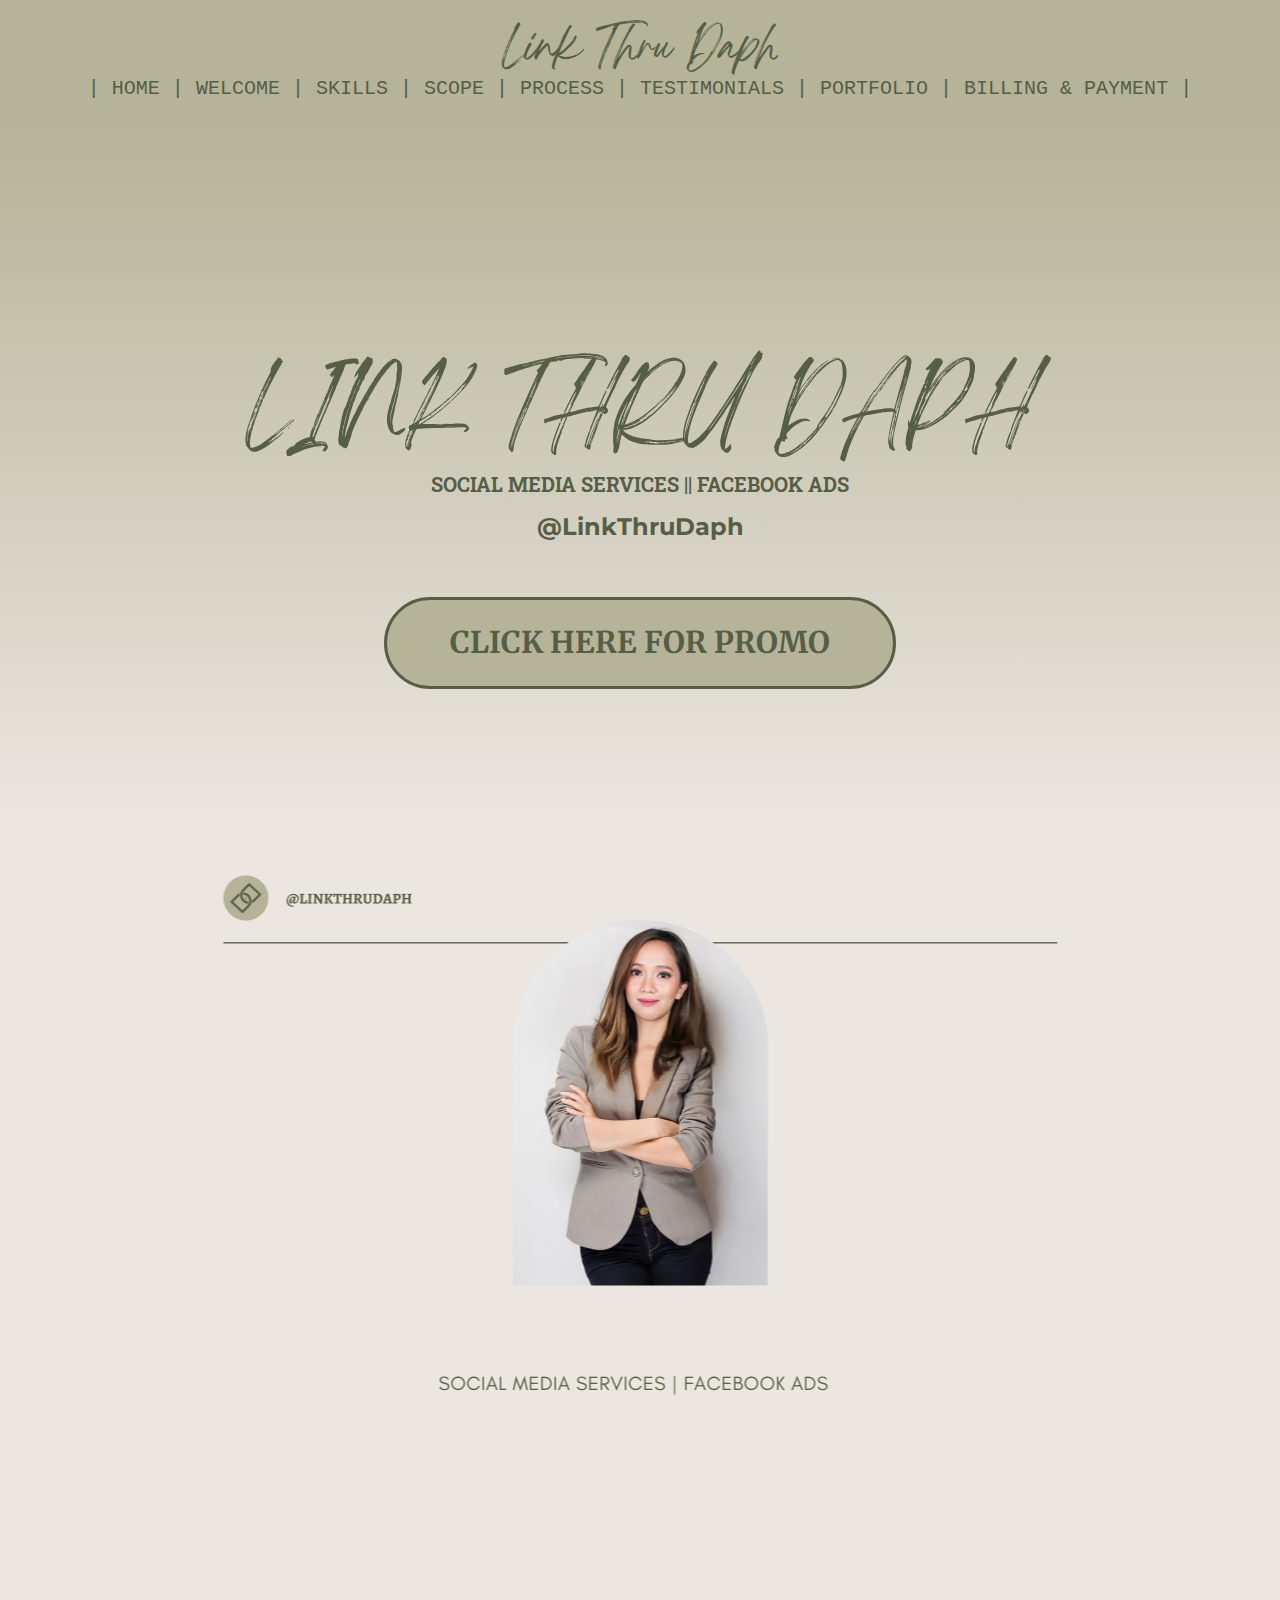
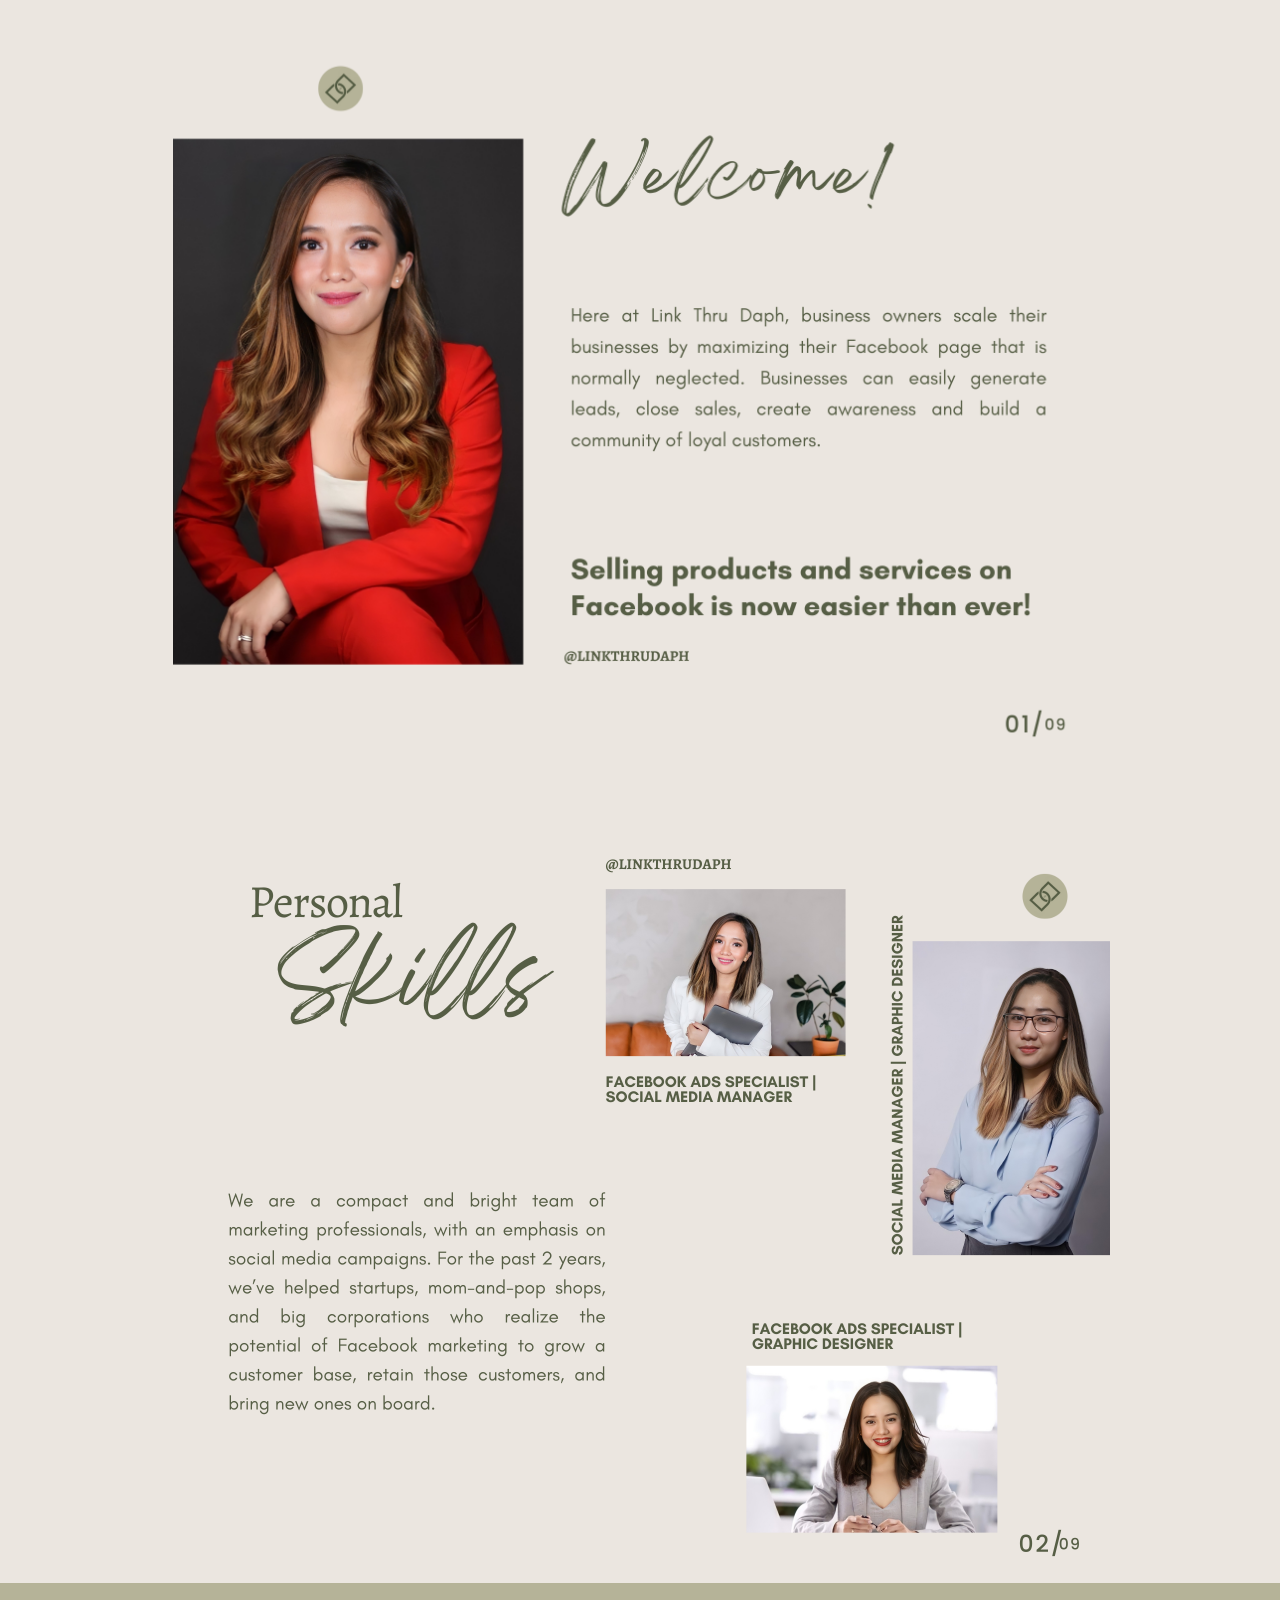
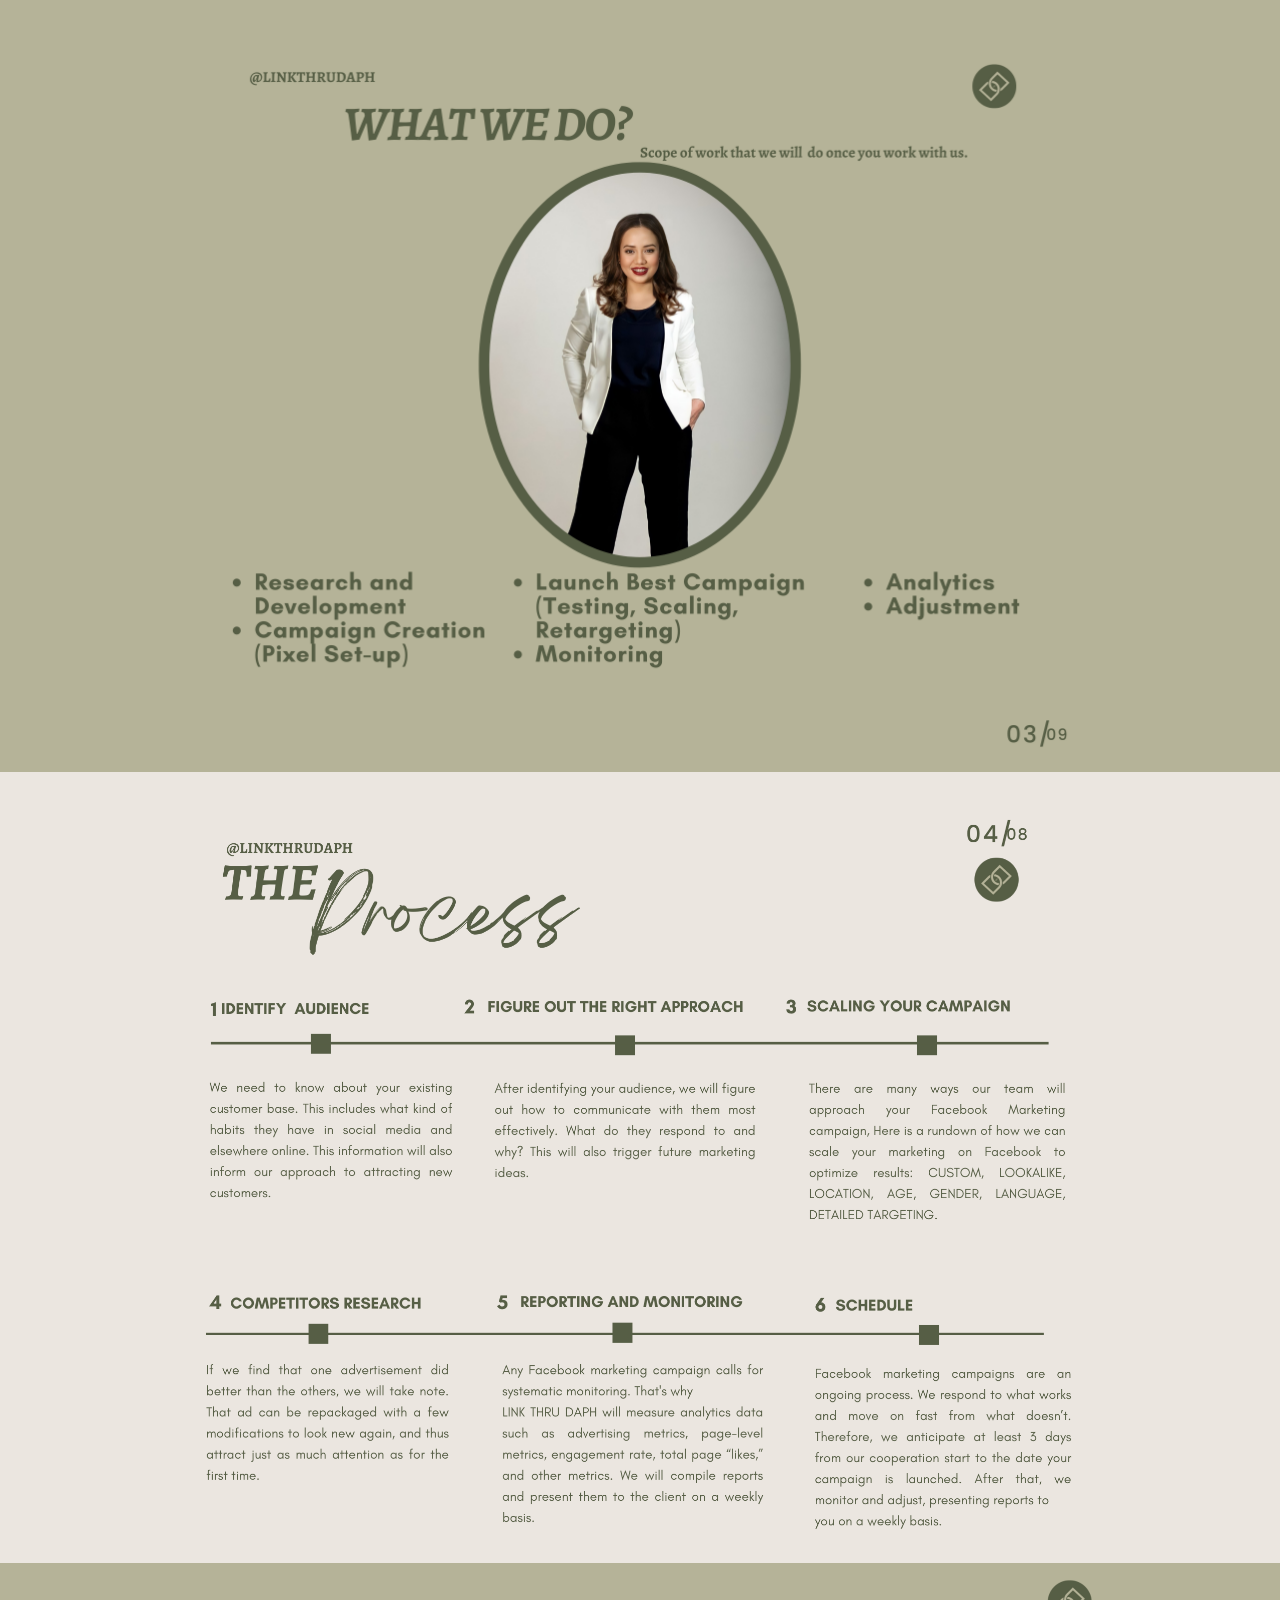
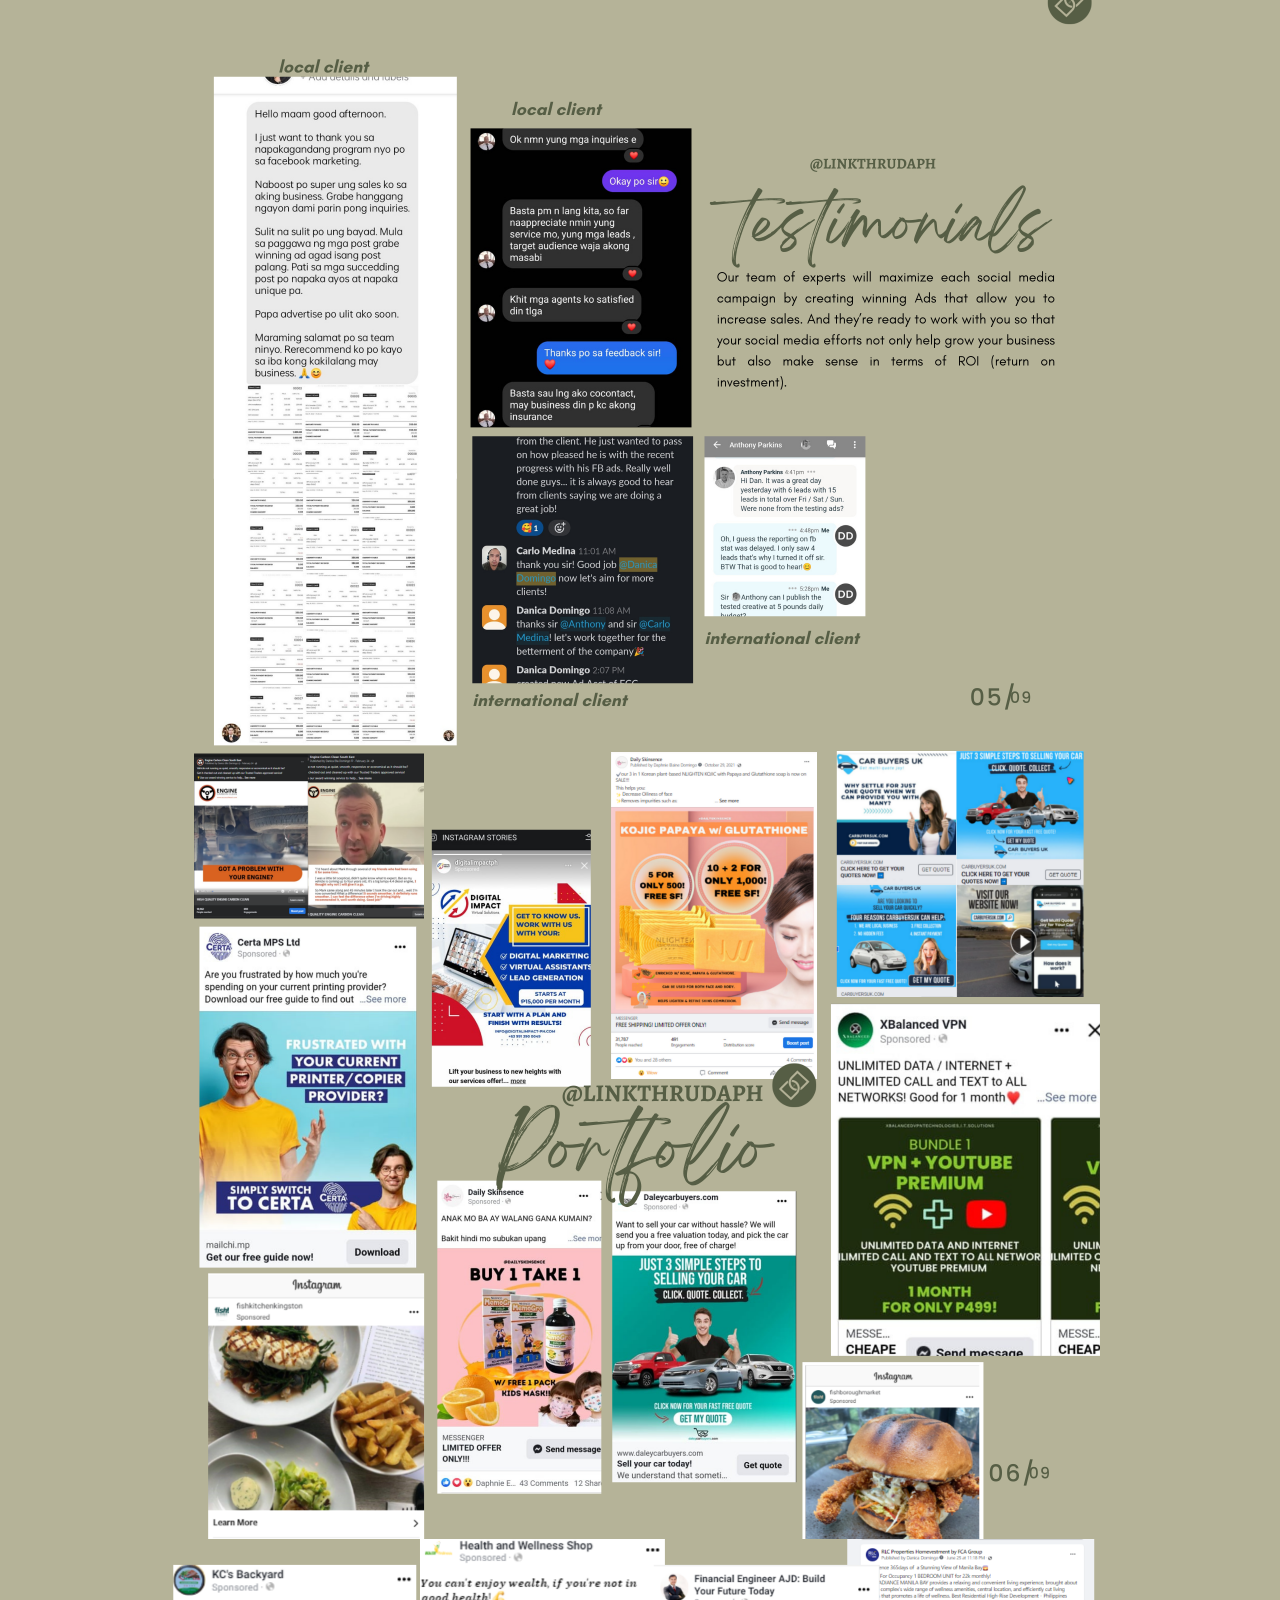
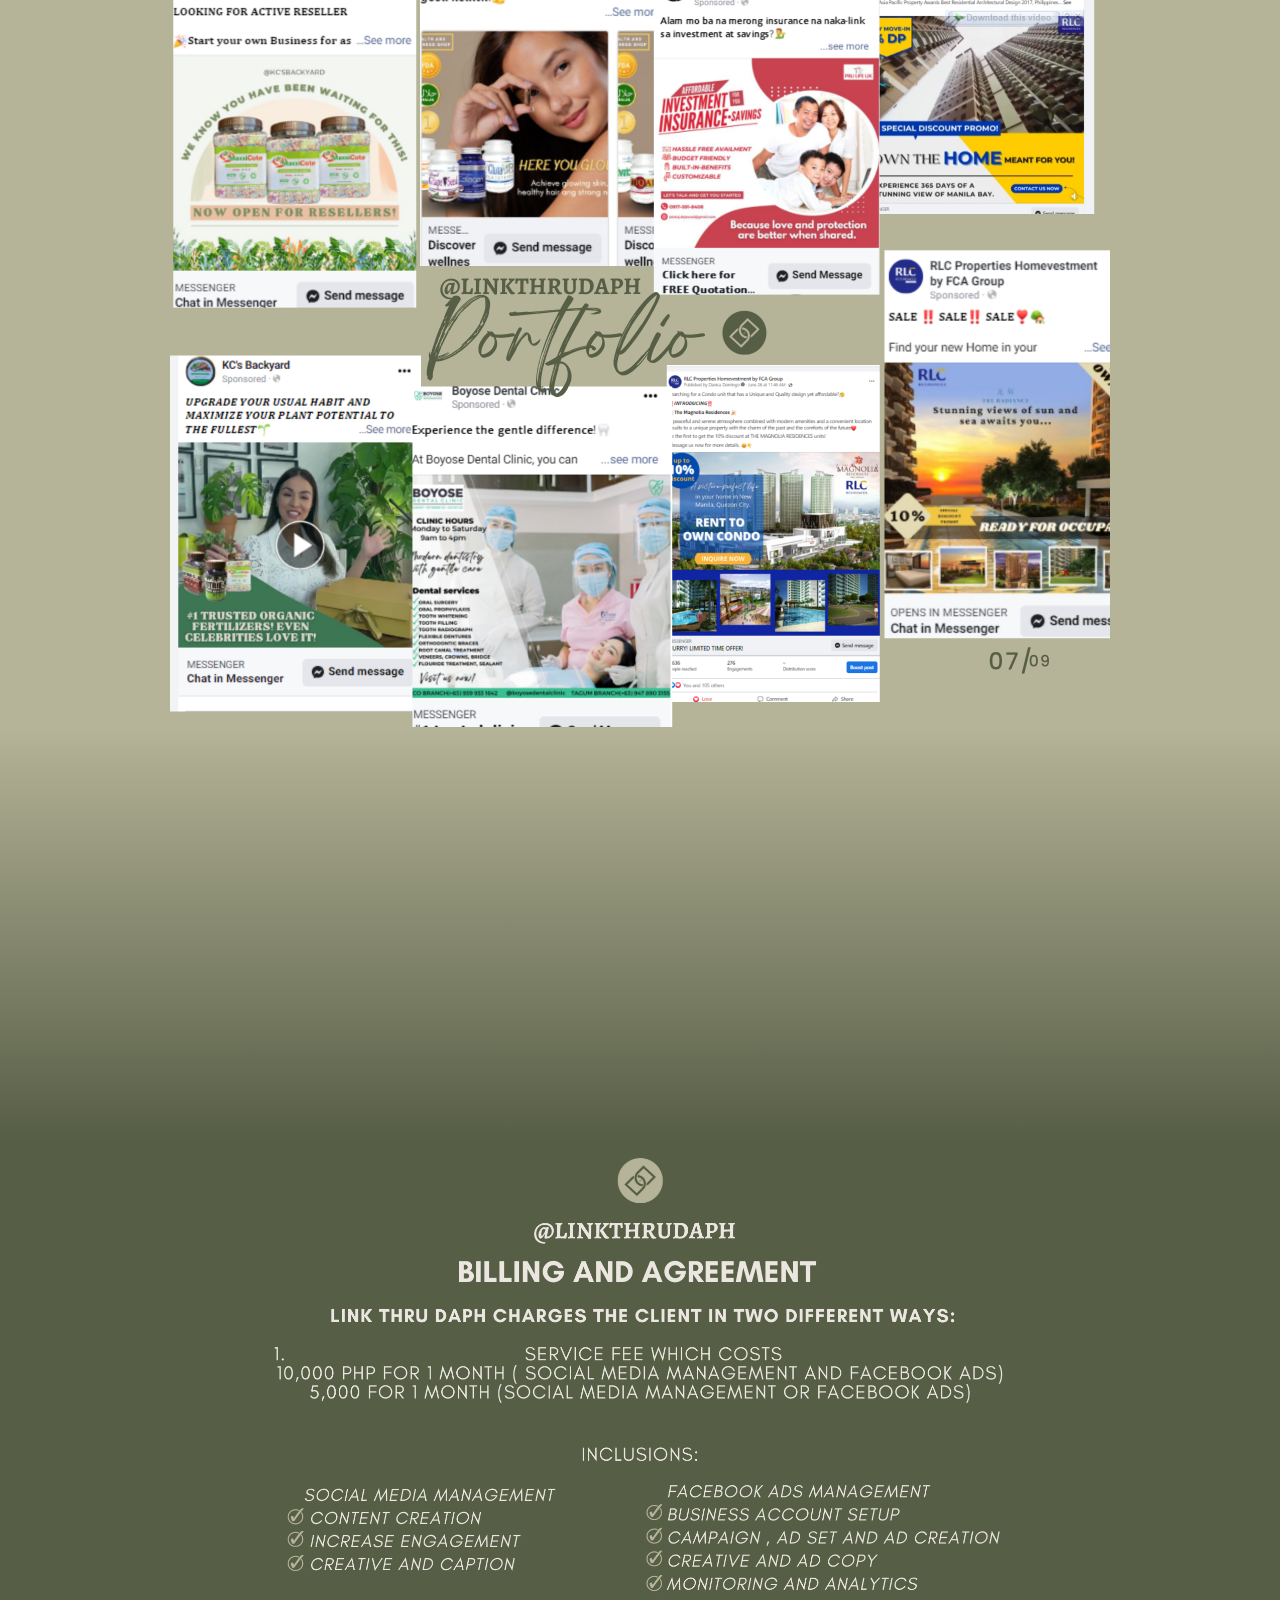
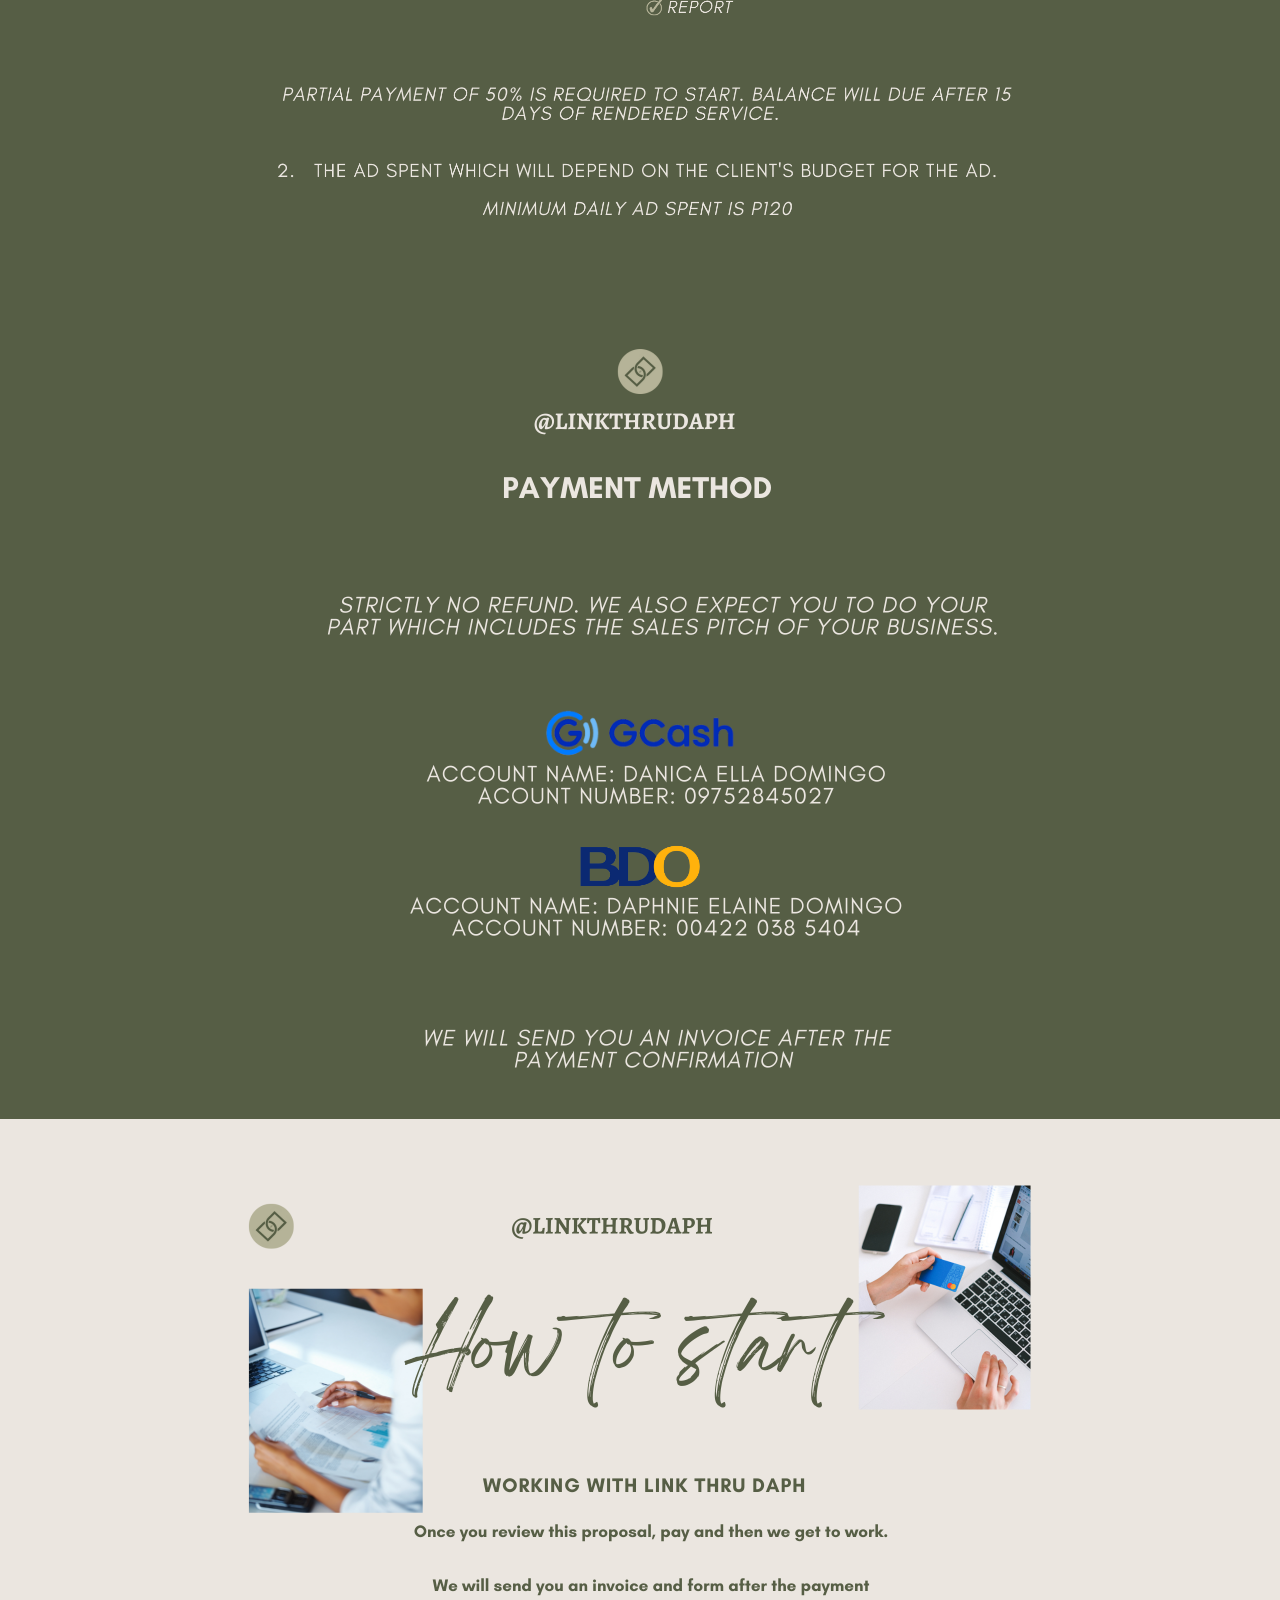
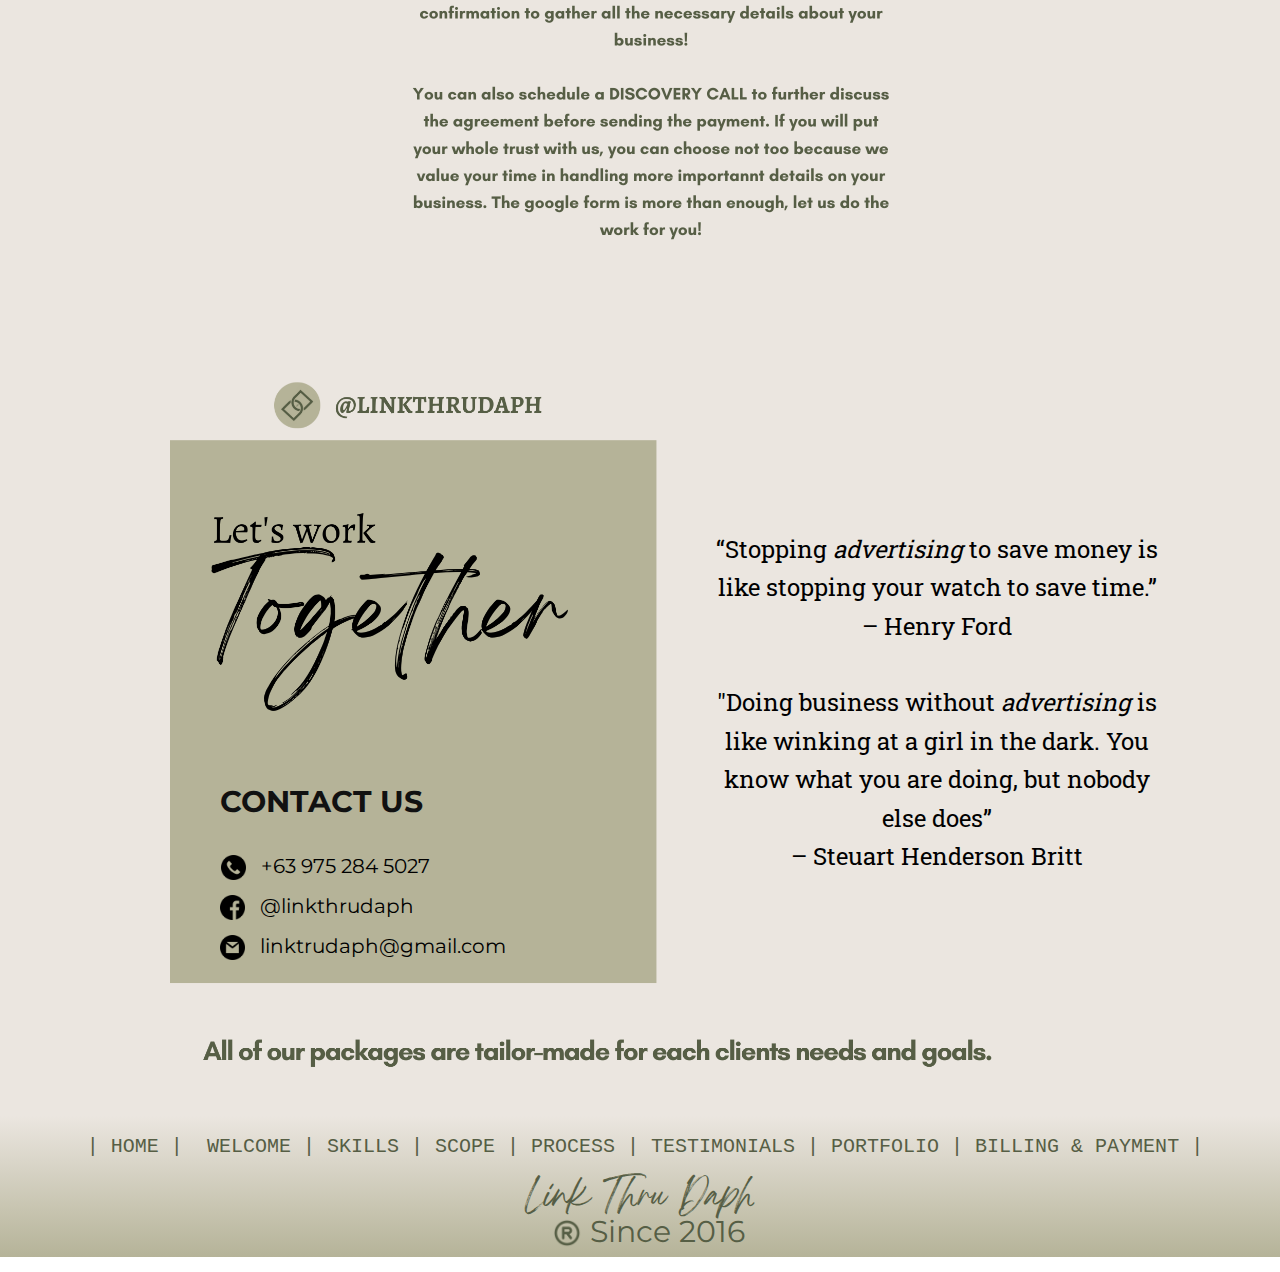
<file: LinkThruDaph-Promo.html>
<!DOCTYPE html>
<html style="font-size: 16px;" lang="en"><head>
    <meta name="viewport" content="width=device-width, initial-scale=1.0">
    <meta charset="utf-8">
    <meta name="keywords" content="​The world&amp;apos;s largest independently owned design studio, Branding, ​Rebranding &amp;amp; Brand Consultation, ​Looking for a creative&nbsp;design studio&nbsp;in&nbsp;London?, ​Brands, experiences,and radical collaboration, ​We work with new and established brands">
    <meta name="description" content="​Avail our newest promo now!!!
Selling products and services on Facebook is now
easier than ever!">
    <title>LinkThruDaph Promo</title>
    <link rel="stylesheet" href="nicepage.css" media="screen">
<link rel="stylesheet" href="LinkThruDaph-Promo.css" media="screen">
    <script class="u-script" type="text/javascript" src="jquery.js" defer=""></script>
    <script class="u-script" type="text/javascript" src="nicepage.js" defer=""></script>
    <meta name="generator" content="Nicepage 4.14.1, nicepage.com">
    <meta property="og:title" content="Link Thru Daph Promo">
    <meta property="og:description" content="​Avail our newest promo now!!!
Selling products and services on Facebook is now
easier than ever!">
    <meta property="og:image" content="https://newpromo.linkthrudaph.ml/images/LoobTransparent.png">
    <meta property="og:url" content="https://newpromo.linkthrudaph.ml/">
    <link rel="icon" href="images/favicon.png">
    
    <link id="u-theme-google-font" rel="stylesheet" href="https://fonts.googleapis.com/css?family=Roboto:100,100i,300,300i,400,400i,500,500i,700,700i,900,900i|Open+Sans:300,300i,400,400i,500,500i,600,600i,700,700i,800,800i">
    <link id="u-page-google-font" rel="stylesheet" href="https://fonts.googleapis.com/css?family=Roboto+Slab:100,200,300,400,500,600,700,800,900|Montserrat:100,100i,200,200i,300,300i,400,400i,500,500i,600,600i,700,700i,800,800i,900,900i|Merriweather:300,300i,400,400i,700,700i,900,900i">
    
    
    
    
    
    
    
    
    
    
    
    
    
    
    
    
    <script type="application/ld+json">{
		"@context": "http://schema.org",
		"@type": "Organization",
		"name": "LinkThruDaph Official"
}</script>
    <meta name="theme-color" content="#478ac9">
    <meta property="og:type" content="website">
  </head>
  <body class="u-body u-xl-mode" data-lang="en"><header class="u-clearfix u-custom-color-5 u-header u-sticky u-sticky-2f94 u-header" id="sec-247e"><div class="u-align-left u-clearfix u-sheet u-valign-middle-md u-valign-middle-sm u-sheet-1">
        <h3 class="u-align-center u-custom-font u-headline u-text u-text-custom-color-4 u-text-default u-text-1">
          <a href="/">Link Thru Daph</a>
        </h3>
        <p class="u-align-center u-custom-font u-font-courier-new u-hidden-md u-hidden-sm u-hidden-xs u-text u-text-custom-color-4 u-text-default-lg u-text-default-md u-text-default-sm u-text-default-xs u-text-2">| <a href="LinkThruDaph-Promo.html#sec-8039" data-page-id="2828812984" class="u-active-none u-border-none u-btn u-button-link u-button-style u-hover-none u-none u-text-custom-color-4 u-text-hover-custom-color-5 u-btn-1">HOME</a> |&nbsp;<a class="u-active-none u-border-none u-btn u-button-link u-button-style u-hover-none u-none u-text-custom-color-4 u-text-hover-custom-color-5 u-btn-2" href="LinkThruDaph-Promo.html#sec-6bec" data-page-id="2828812984">WELCOME</a>&nbsp;| <a href="LinkThruDaph-Promo.html#carousel_b74c" data-page-id="2828812984" class="u-active-none u-border-none u-btn u-button-link u-button-style u-hover-none u-none u-text-custom-color-4 u-text-hover-custom-color-5 u-btn-3">SKILLS</a> | <a href="LinkThruDaph-Promo.html#carousel_cabc" data-page-id="2828812984" class="u-active-none u-border-none u-btn u-button-link u-button-style u-hover-none u-none u-text-custom-color-4 u-text-hover-custom-color-5 u-btn-4">SCOPE</a> | <a href="LinkThruDaph-Promo.html#carousel_e5e5" data-page-id="2828812984" class="u-active-none u-border-none u-btn u-button-link u-button-style u-hover-none u-none u-text-custom-color-4 u-text-hover-custom-color-5 u-btn-5">PROCESS</a> | <a href="LinkThruDaph-Promo.html#carousel_fb9c" data-page-id="2828812984" class="u-active-none u-border-none u-btn u-button-link u-button-style u-hover-none u-none u-text-custom-color-4 u-text-hover-custom-color-5 u-btn-6">TESTIMONIALS</a> | <a href="LinkThruDaph-Promo.html#carousel_c8cd" data-page-id="2828812984" class="u-active-none u-border-none u-btn u-button-link u-button-style u-hover-none u-none u-text-custom-color-4 u-text-hover-custom-color-5 u-btn-7">PORTFOLIO</a> | <a href="LinkThruDaph-Promo.html#carousel_f5d5" data-page-id="2828812984" class="u-active-none u-border-none u-btn u-button-link u-button-style u-hover-none u-none u-text-custom-color-4 u-text-hover-custom-color-5 u-btn-8">BILLING &amp; PAYMENT</a> |
        </p>
        <nav class="u-dropdown-icon u-hidden-lg u-hidden-xl u-menu u-menu-one-level u-offcanvas u-menu-1" data-responsive-from="MD">
          <div class="menu-collapse">
            <a class="u-button-style u-nav-link u-text-custom-color-4" href="#" style="padding: 7px 0px; font-size: calc(1em + 14px);">
              <svg class="u-svg-link" viewBox="0 0 24 24"><use xmlns:xlink="http://www.w3.org/1999/xlink" xlink:href="#svg-4473"></use></svg>
              <svg class="u-svg-content" version="1.1" id="svg-4473" viewBox="0 0 16 16" x="0px" y="0px" xmlns:xlink="http://www.w3.org/1999/xlink" xmlns="http://www.w3.org/2000/svg"><g><rect y="1" width="16" height="2"></rect><rect y="7" width="16" height="2"></rect><rect y="13" width="16" height="2"></rect>
</g></svg>
            </a>
          </div>
          <div class="u-custom-menu u-nav-container">
            <ul class="u-nav u-unstyled"><li class="u-nav-item"><a class="u-button-style u-nav-link" href="LinkThruDaph-Promo.html#sec-8039" data-page-id="2828812984" style="padding-right: 2px;">Home</a>
</li><li class="u-nav-item"><a class="u-button-style u-nav-link" href="LinkThruDaph-Promo.html#sec-6bec" data-page-id="2828812984" style="padding-right: 2px;">Welcome</a>
</li><li class="u-nav-item"><a class="u-button-style u-nav-link" href="LinkThruDaph-Promo.html#carousel_b74c" data-page-id="2828812984" style="padding-right: 2px;">Skills</a>
</li><li class="u-nav-item"><a class="u-button-style u-nav-link" href="LinkThruDaph-Promo.html#carousel_cabc" data-page-id="2828812984" style="padding-right: 2px;">Scope</a>
</li><li class="u-nav-item"><a class="u-button-style u-nav-link" href="LinkThruDaph-Promo.html#carousel_e5e5" data-page-id="2828812984" style="padding-right: 2px;">Process</a>
</li><li class="u-nav-item"><a class="u-button-style u-nav-link" href="LinkThruDaph-Promo.html#carousel_fb9c" data-page-id="2828812984" style="padding-right: 2px;">Testimonials</a>
</li><li class="u-nav-item"><a class="u-button-style u-nav-link" href="LinkThruDaph-Promo.html#carousel_c8cd" data-page-id="2828812984" style="padding-right: 2px;">Portfolio</a>
</li><li class="u-nav-item"><a class="u-button-style u-nav-link" href="LinkThruDaph-Promo.html#carousel_f5d5" data-page-id="2828812984" style="padding-right: 2px;">Billing &amp; Payment</a>
</li></ul>
          </div>
          <div class="u-custom-menu u-nav-container-collapse">
            <div class="u-black u-container-style u-inner-container-layout u-opacity u-opacity-95 u-sidenav">
              <div class="u-inner-container-layout u-sidenav-overflow">
                <div class="u-menu-close"></div>
                <ul class="u-align-center u-nav u-popupmenu-items u-unstyled u-nav-2"><li class="u-nav-item"><a class="u-button-style u-nav-link" href="LinkThruDaph-Promo.html#sec-8039" data-page-id="2828812984">Home</a>
</li><li class="u-nav-item"><a class="u-button-style u-nav-link" href="LinkThruDaph-Promo.html#sec-6bec" data-page-id="2828812984">Welcome</a>
</li><li class="u-nav-item"><a class="u-button-style u-nav-link" href="LinkThruDaph-Promo.html#carousel_b74c" data-page-id="2828812984">Skills</a>
</li><li class="u-nav-item"><a class="u-button-style u-nav-link" href="LinkThruDaph-Promo.html#carousel_cabc" data-page-id="2828812984">Scope</a>
</li><li class="u-nav-item"><a class="u-button-style u-nav-link" href="LinkThruDaph-Promo.html#carousel_e5e5" data-page-id="2828812984">Process</a>
</li><li class="u-nav-item"><a class="u-button-style u-nav-link" href="LinkThruDaph-Promo.html#carousel_fb9c" data-page-id="2828812984">Testimonials</a>
</li><li class="u-nav-item"><a class="u-button-style u-nav-link" href="LinkThruDaph-Promo.html#carousel_c8cd" data-page-id="2828812984">Portfolio</a>
</li><li class="u-nav-item"><a class="u-button-style u-nav-link" href="LinkThruDaph-Promo.html#carousel_f5d5" data-page-id="2828812984">Billing &amp; Payment</a>
</li></ul>
              </div>
            </div>
            <div class="u-black u-menu-overlay u-opacity u-opacity-70"></div>
          </div>
        </nav>
      </div></header>
    <section class="u-clearfix u-gradient u-section-1" id="sec-8039">
      <div class="u-clearfix u-sheet u-sheet-1">
        <div class="u-clearfix u-expanded-width u-gutter-10 u-layout-wrap u-layout-wrap-1">
          <div class="u-layout" style="">
            <div class="u-layout-row" style="">
              <div class="u-container-style u-layout-cell u-left-cell u-size-60 u-size-xs-60 u-layout-cell-1" src="" data-animation-out="1">
                <div class="u-container-layout u-container-layout-1">
                  <h2 class="u-align-center u-custom-font u-text u-text-custom-color-4 u-text-1">LINK THRU DAPH</h2>
                  <p class="u-align-center u-custom-font u-font-roboto-slab u-text u-text-custom-color-4 u-text-2">SOCIAL MEDIA SERVICES || FACEBOOK ADS</p>
                  <h2 class="u-align-center u-custom-font u-font-montserrat u-text u-text-custom-color-4 u-text-3">@LinkThruDaph<br>
                  </h2>
                  <a href="#sec-0a32" class="u-active-custom-color-5 u-align-center u-border-3 u-border-active-custom-color-6 u-border-custom-color-4 u-border-hover-custom-color-5 u-btn u-btn-round u-button-style u-custom-color-5 u-custom-font u-dialog-link u-font-merriweather u-hover-custom-color-4 u-radius-50 u-text-active-custom-color-6 u-text-custom-color-4 u-text-hover-custom-color-5 u-btn-1">CLICK HERE FOR PROMO</a>
                </div>
              </div>
            </div>
          </div>
        </div>
      </div>
    </section>
    <section class="u-align-center u-clearfix u-custom-color-6 u-section-2" src="" id="sec-d144">
      <div class="u-clearfix u-sheet u-sheet-1">
        <img class="u-absolute-hcenter u-align-right-md u-align-right-sm u-align-right-xs u-expanded-height-lg u-expanded-height-md u-expanded-height-sm u-expanded-height-xl u-image u-preserve-proportions u-image-1" src="images/1.png" data-image-width="1880" data-image-height="1576">
      </div>
    </section>
    <section class="u-clearfix u-custom-color-6 u-section-3" id="sec-6bec">
      <div class="u-clearfix u-sheet u-sheet-1">
        <img class="u-align-center u-image u-image-default u-preserve-proportions u-image-1" src="images/2.png" alt="" data-image-width="1880" data-image-height="1576">
      </div>
    </section>
    <section class="u-clearfix u-custom-color-6 u-section-4" id="carousel_b74c">
      <div class="u-clearfix u-sheet u-valign-middle u-sheet-1">
        <img class="u-align-center u-image u-image-default u-preserve-proportions u-image-1" src="images/3.png" alt="" data-image-width="1880" data-image-height="1576">
      </div>
    </section>
    <section class="u-clearfix u-custom-color-5 u-section-5" id="carousel_cabc">
      <div class="u-clearfix u-sheet u-sheet-1">
        <img class="u-align-center u-image u-image-default u-preserve-proportions u-image-1" src="images/4.png" alt="" data-image-width="1880" data-image-height="1576">
      </div>
    </section>
    <section class="u-clearfix u-custom-color-6 u-section-6" id="carousel_e5e5">
      <div class="u-clearfix u-sheet u-sheet-1">
        <img class="u-image u-image-default u-preserve-proportions u-image-1" src="images/5.png" alt="" data-image-width="1880" data-image-height="1576">
      </div>
    </section>
    <section class="u-clearfix u-custom-color-5 u-section-7" id="carousel_fb9c">
      <div class="u-clearfix u-sheet u-sheet-1">
        <img class="u-absolute-hcenter-lg u-absolute-hcenter-xl u-expanded-height-lg u-expanded-height-xl u-expanded-width-md u-image u-image-default u-preserve-proportions u-image-1" src="images/6.png" alt="" data-image-width="1880" data-image-height="1576">
      </div>
    </section>
    <section class="u-clearfix u-custom-color-5 u-section-8" id="carousel_c8cd">
      <div class="u-clearfix u-sheet u-sheet-1">
        <img class="u-absolute-hcenter-lg u-absolute-hcenter-xl u-expanded-height-xl u-image u-image-default u-preserve-proportions u-image-1" src="images/7.png" alt="" data-image-width="1880" data-image-height="1576">
      </div>
    </section>
    <section class="u-clearfix u-custom-color-5 u-section-9" id="carousel_3f3f">
      <div class="u-clearfix u-sheet u-sheet-1">
        <img class="u-absolute-hcenter-lg u-absolute-hcenter-sm u-absolute-hcenter-xl u-absolute-hcenter-xs u-expanded u-image u-image-contain u-image-default u-image-1" src="images/8.png" alt="" data-image-width="1880" data-image-height="1576">
      </div>
    </section>
    <section class="u-clearfix u-gradient u-section-10" id="sec-6ddc">
      <div class="u-clearfix u-sheet u-valign-middle-md u-valign-middle-sm u-valign-middle-xs u-sheet-1">
        <div class="u-align-center u-expanded-width-md u-expanded-width-sm u-expanded-width-xs u-list u-list-1">
          <div class="u-repeater u-repeater-1">
            <div class="u-align-center u-container-style u-gradient u-list-item u-radius-20 u-repeater-item u-shape-round u-list-item-1" data-animation-name="customAnimationIn" data-animation-duration="1500" data-animation-delay="500">
              <div class="u-container-layout u-similar-container u-container-layout-1">
                <p class="u-text u-text-custom-color-6 u-text-default u-text-1">team</p>
                <h3 class="u-custom-font u-font-montserrat u-text u-text-custom-color-6 u-text-default u-text-2" data-animation-name="counter" data-animation-event="scroll" data-animation-duration="3000">5</h3>
              </div>
            </div>
            <div class="u-align-center u-container-style u-gradient u-list-item u-radius-20 u-repeater-item u-shape-round u-list-item-2" data-animation-name="customAnimationIn" data-animation-duration="1500" data-animation-delay="500">
              <div class="u-container-layout u-similar-container u-container-layout-2">
                <p class="u-text u-text-custom-color-6 u-text-default u-text-3">XP YEARS</p>
                <h3 class="u-custom-font u-font-montserrat u-text u-text-custom-color-6 u-text-default u-text-4" data-animation-name="counter" data-animation-event="scroll" data-animation-duration="3000">6+</h3>
              </div>
            </div>
            <div class="u-align-center u-container-style u-gradient u-list-item u-radius-20 u-repeater-item u-shape-round u-list-item-3" data-animation-name="customAnimationIn" data-animation-duration="1500" data-animation-delay="500">
              <div class="u-container-layout u-similar-container u-container-layout-3">
                <p class="u-text u-text-custom-color-6 u-text-default u-text-5">clients</p>
                <h3 class="u-custom-font u-font-montserrat u-text u-text-custom-color-6 u-text-default u-text-6" data-animation-name="counter" data-animation-event="scroll" data-animation-duration="3000">40</h3>
              </div>
            </div>
            <div class="u-align-center u-container-style u-gradient u-list-item u-radius-20 u-repeater-item u-shape-round u-list-item-4" data-animation-name="customAnimationIn" data-animation-duration="1500" data-animation-delay="500">
              <div class="u-container-layout u-similar-container u-container-layout-4">
                <p class="u-text u-text-custom-color-6 u-text-default u-text-7">projects</p>
                <h3 class="u-custom-font u-font-montserrat u-text u-text-custom-color-6 u-text-default u-text-8" data-animation-name="counter" data-animation-event="scroll" data-animation-duration="3000">103</h3>
              </div>
            </div>
          </div>
        </div>
      </div>
    </section>
    <section class="u-clearfix u-custom-color-4 u-section-11" id="carousel_f5d5">
      <div class="u-clearfix u-sheet u-sheet-1">
        <img class="u-image u-image-default u-preserve-proportions u-image-1" src="images/9.png" alt="" data-image-width="1880" data-image-height="1576">
      </div>
    </section>
    <section class="u-clearfix u-custom-color-4 u-section-12" id="carousel_2965">
      <div class="u-clearfix u-sheet u-sheet-1">
        <img class="u-absolute-hcenter-lg u-absolute-hcenter-xl u-expanded-height-lg u-expanded-height-xl u-image u-image-default u-preserve-proportions u-image-1" src="images/10.png" alt="" data-image-width="1880" data-image-height="1576">
        <img class="u-image u-image-default u-preserve-proportions u-image-2" src="images/GCASH.png" alt="" data-image-width="1920" data-image-height="1610">
        <img class="u-image u-image-default u-preserve-proportions u-image-3" src="images/BDO.png" alt="" data-image-width="1920" data-image-height="1610">
      </div>
    </section>
    <section class="u-clearfix u-custom-color-6 u-section-13" id="carousel_a329">
      <div class="u-clearfix u-sheet u-sheet-1">
        <img class="u-absolute-hcenter-lg u-absolute-hcenter-xl u-expanded-height-lg u-expanded-height-xl u-image u-image-default u-preserve-proportions u-image-1" src="images/11.png" alt="" data-image-width="1880" data-image-height="1576">
      </div>
    </section>
    <section class="u-clearfix u-custom-color-6 u-section-14" id="carousel_1d3e">
      <div class="u-clearfix u-sheet u-sheet-1">
        <img class="u-absolute-hcenter-lg u-absolute-hcenter-xl u-expanded-height-lg u-expanded-height-xl u-image u-image-default u-preserve-proportions u-image-1" src="images/12.png" alt="" data-image-width="1880" data-image-height="1576">
        <p class="u-align-center u-custom-font u-font-roboto-slab u-text u-text-black u-text-1"> “Stopping <span style="font-style: italic;">advertising</span> to save money is like stopping your watch to save time.”<br>– Henry Ford<br>
          <br>"Doing business without <span style="font-style: italic;">advertising</span> is like winki​ng at a girl in the dark. You know what you are doing, but nobody else does”<br>– Steuart Henderson Britt
        </p>
        <div class="u-border-2 u-border-custom-color-5 u-container-style u-custom-color-5 u-group u-shape-rectangle u-group-1">
          <div class="u-container-layout u-valign-middle-xs u-container-layout-1">
            <p class="u-custom-font u-font-montserrat u-text u-text-body-color u-text-2"> CONTACT US </p>
            <p class="u-custom-font u-font-montserrat u-text u-text-3">
              <a class="u-active-none u-border-none u-btn u-button-link u-button-style u-hover-none u-none u-text-active-custom-color-6 u-text-black u-text-hover-custom-color-4 u-btn-1" href="tel:+63 975 284 5027"><span class="u-file-icon u-icon u-icon-1"><img src="images/455705.png" alt=""></span>&nbsp; &nbsp;+63 975 284 5027
              </a>
            </p>
            <p class="u-custom-font u-font-montserrat u-text u-text-4">
              <a class="u-active-none u-border-none u-btn u-button-link u-button-style u-hover-none u-none u-text-active-custom-color-6 u-text-black u-text-hover-custom-color-4 u-btn-2" href="https://www.facebook.com/linkthrudaph" target="_blank"><span class="u-file-icon u-icon u-icon-2"><img src="images/1384005.png" alt=""></span>&nbsp; &nbsp;@linkthrudaph
              </a>
            </p>
            <p class="u-custom-font u-font-montserrat u-text u-text-5">
              <a class="u-active-none u-border-none u-btn u-button-link u-button-style u-hover-none u-none u-text-active-custom-color-6 u-text-black u-text-hover-custom-color-4 u-btn-3" href="mailto:linktrudaph@gmail.com?subject=Link%20Thru%20Daph%20Website%20Client's%20Inquiry"><span class="u-file-icon u-icon u-icon-3"><img src="images/95627.png" alt=""></span>&nbsp; &nbsp;linktrudaph@gmail.com
              </a>
            </p>
          </div>
        </div>
      </div>
    </section>
    
    
    
    <footer class="u-clearfix u-footer u-gradient u-footer" id="sec-e8c2"><div class="u-clearfix u-sheet u-sheet-1">
        <div class="u-clearfix u-expanded-width u-gutter-30 u-layout-wrap u-layout-wrap-1">
          <div class="u-gutter-0 u-layout">
            <div class="u-layout-row">
              <div class="u-align-center-sm u-align-center-xs u-align-left-md u-align-left-xl u-container-style u-layout-cell u-left-cell u-size-60 u-layout-cell-1">
                <div class="u-container-layout u-valign-top-lg u-valign-top-md u-valign-top-sm u-valign-top-xl u-container-layout-1">
                  <p class="u-align-center u-custom-font u-font-courier-new u-hidden-md u-hidden-sm u-hidden-xs u-text u-text-custom-color-4 u-text-1">| <a href="LinkThruDaph-Promo.html#sec-8039" data-page-id="2828812984" class="u-active-none u-border-none u-btn u-button-link u-button-style u-hover-none u-none u-text-custom-color-4 u-text-hover-custom-color-5 u-btn-1">HOME</a> |&nbsp;<a class="u-active-none u-border-none u-btn u-button-link u-button-style u-hover-none u-none u-text-custom-color-4 u-text-hover-custom-color-5 u-btn-2" href="LinkThruDaph-Promo.html#sec-6bec" data-page-id="2828812984"> Welcome</a>&nbsp;| <a href="LinkThruDaph-Promo.html#carousel_b74c" data-page-id="2828812984" class="u-active-none u-border-none u-btn u-button-link u-button-style u-hover-none u-none u-text-custom-color-4 u-text-hover-custom-color-5 u-btn-3">SKILLS</a> | <a href="LinkThruDaph-Promo.html#carousel_cabc" data-page-id="2828812984" class="u-active-none u-border-none u-btn u-button-link u-button-style u-hover-none u-none u-text-custom-color-4 u-text-hover-custom-color-5 u-btn-4">SCOPE</a> | <a href="LinkThruDaph-Promo.html#carousel_e5e5" data-page-id="2828812984" class="u-active-none u-border-none u-btn u-button-link u-button-style u-hover-none u-none u-text-custom-color-4 u-text-hover-custom-color-5 u-btn-5">PROCESS</a> | <a href="LinkThruDaph-Promo.html#carousel_fb9c" data-page-id="2828812984" class="u-active-none u-border-none u-btn u-button-link u-button-style u-hover-none u-none u-text-custom-color-4 u-text-hover-custom-color-5 u-btn-6">TESTIMONIALS</a> | <a href="LinkThruDaph-Promo.html#carousel_c8cd" data-page-id="2828812984" class="u-active-none u-border-none u-btn u-button-link u-button-style u-hover-none u-none u-text-custom-color-4 u-text-hover-custom-color-5 u-btn-7">PORTFOLIO</a> | <a href="LinkThruDaph-Promo.html#carousel_f5d5" data-page-id="2828812984" class="u-active-none u-border-none u-btn u-button-link u-button-style u-hover-none u-none u-text-custom-color-4 u-text-hover-custom-color-5 u-btn-8">BILLING &amp; PAYMENT</a> |
                  </p><!--position-->
                  <div data-position="" class="u-align-center u-position u-position-1"><!--block-->
                    <div class="u-block">
                      <div class="u-block-container u-clearfix"><!--block_header-->
                        <h5 class="u-align-center u-block-header u-custom-font u-text u-text-custom-color-4 u-text-2"><!--block_header_content--> Link Thru Daph<br><!--/block_header_content-->
                        </h5><!--/block_header--><!--block_content-->
                        <div class="u-align-center u-block-content u-text u-text-3"><!--block_content_content--><!--/block_content_content--></div><!--/block_content-->
                      </div>
                    </div><!--/block-->
                  </div><!--/position--><!--position-->
                  <div data-position="" class="u-align-center u-expanded-width-xs u-position u-spacing-0 u-position-2"><!--block-->
                    <div class="u-block">
                      <div class="u-block-container u-clearfix"><!--block_header-->
                        <h5 class="u-align-center u-block-header u-custom-font u-font-montserrat u-text u-text-custom-color-4 u-text-4"><!--block_header_content--> &nbsp;&nbsp;<span class="u-file-icon u-icon u-text-custom-color-4"><img src="images/7623529.png" alt=""></span>&nbsp;Since 2016<!--/block_header_content-->
                        </h5><!--/block_header--><!--block_content-->
                        <div class="u-align-center u-block-content u-text u-text-5"><!--block_content_content--><!--/block_content_content--></div><!--/block_content-->
                      </div>
                    </div><!--/block-->
                  </div><!--/position-->
                </div>
              </div>
            </div>
          </div>
        </div>
      </div></footer><span style="height: 64px; width: 64px; margin-left: 0px; margin-right: auto; margin-top: 0px; right: 50px; bottom: 25px; padding: 12px; background-image: none;" class="u-back-to-top u-border-4 u-border-custom-color-6 u-custom-color-4 u-file-icon u-icon u-icon-circle u-opacity u-opacity-85 u-text-custom-color-6" data-href="#"><img src="images/72436.png" alt="" data-original-src="np://user.desktop.nicepage.com/Site_253478391/images/72436.png" data-color="#000000"></span>
  <section class="u-align-center u-black u-clearfix u-container-style u-dialog-block u-opacity u-opacity-70 u-dialog-section-17" id="sec-0a32" data-dialog-show-on="click">
      <div class="u-align-center u-container-style u-custom-color-6 u-dialog u-shape-rectangle u-dialog-1">
        <div class="u-container-layout u-valign-bottom-lg u-valign-bottom-md u-valign-bottom-sm u-valign-bottom-xl u-container-layout-1">
          <h2 class="u-align-center-lg u-align-center-md u-align-center-sm u-align-center-xl u-custom-font u-font-merriweather u-text u-text-custom-color-4 u-text-default-lg u-text-default-md u-text-default-sm u-text-default-xl u-text-1">CONGRATULATIONS!</h2>
          <p class="u-align-center-lg u-align-center-md u-align-center-sm u-align-center-xl u-custom-font u-font-roboto-slab u-text u-text-custom-color-4 u-text-2">You are qualified to avail our newest promo for the moment. Just click <span style="font-style: normal;">"BOOK NOW!"&nbsp;</span>button below to proceed in the billing section and read our promo mechanics.
          </p>
          <a href="LinkThruDaph-Promo.html#carousel_f5d5" data-page-id="2828812984" class="u-active-custom-color-5 u-border-none u-btn u-btn-round u-button-style u-custom-color-4 u-custom-font u-font-montserrat u-hover-custom-color-6 u-radius-50 u-text-active-custom-color-4 u-text-custom-color-6 u-text-hover-custom-color-5 u-btn-1">Book now!</a>
          <h2 class="u-align-center-lg u-align-center-md u-align-center-sm u-align-center-xl u-custom-font u-font-montserrat u-text u-text-custom-color-4 u-text-3">@LinkThruDaph<br>
          </h2>
        </div><button class="u-custom-color-4 u-dialog-close-button u-icon u-icon-circle u-text-custom-color-6 u-icon-1"><svg class="u-svg-link" preserveAspectRatio="xMidYMin slice" viewBox="0 0 413.348 413.348" style=""><use xmlns:xlink="http://www.w3.org/1999/xlink" xlink:href="#svg-5801"></use></svg><svg xmlns="http://www.w3.org/2000/svg" xmlns:xlink="http://www.w3.org/1999/xlink" version="1.1" xml:space="preserve" class="u-svg-content" viewBox="0 0 413.348 413.348" id="svg-5801"><path d="m413.348 24.354-24.354-24.354-182.32 182.32-182.32-182.32-24.354 24.354 182.32 182.32-182.32 182.32 24.354 24.354 182.32-182.32 182.32 182.32 24.354-24.354-182.32-182.32z"></path></svg></button>
      </div>
    </section><style> .u-dialog-section-17 {
  min-height: 826px;
}

.u-dialog-section-17 .u-dialog-1 {
  width: 566px;
  min-height: 380px;
  box-shadow: 5px 5px 20px 0 rgba(0,0,0,0.4);
  margin: 223px auto 60px;
}

.u-dialog-section-17 .u-container-layout-1 {
  padding: 40px 30px;
}

.u-dialog-section-17 .u-text-1 {
  background-image: none;
  font-size: 2.25rem;
  font-weight: normal;
  text-transform: none;
  letter-spacing: normal;
  margin: 17px auto 0;
}

.u-dialog-section-17 .u-text-2 {
  font-style: italic;
  font-size: 1.25rem;
  margin: 24px 0 0;
}

.u-dialog-section-17 .u-btn-1 {
  border-style: none;
  font-size: 1rem;
  background-image: none;
  text-transform: uppercase;
  letter-spacing: 1px;
  font-weight: 700;
  margin: 31px auto 0;
  padding: 9px 47px 10px 46px;
}

.u-dialog-section-17 .u-text-3 {
  font-weight: 700;
  background-image: none;
  font-size: 1.25rem;
  margin: 27px 0 0;
}

.u-dialog-section-17 .u-icon-1 {
  width: 30px;
  height: 30px;
  left: auto;
  top: 25px;
  position: absolute;
  background-image: none;
  right: 15px;
  padding: 11px;
}

@media (max-width: 1199px) {
  .u-dialog-section-17 .u-dialog-1 {
    height: auto;
  }
}

@media (max-width: 991px) {
  .u-dialog-section-17 .u-container-layout-1 {
    padding-top: 30px;
    padding-bottom: 30px;
  }
}

@media (max-width: 767px) {
  .u-dialog-section-17 .u-dialog-1 {
    width: 540px;
  }
}

@media (max-width: 575px) {
  .u-dialog-section-17 .u-dialog-1 {
    width: 315px;
    min-height: 288px;
    margin-top: 234px;
  }

  .u-dialog-section-17 .u-container-layout-1 {
    padding-left: 20px;
    padding-right: 20px;
    padding-bottom: 28px;
  }

  .u-dialog-section-17 .u-text-1 {
    width: auto;
    font-size: 1.125rem;
    font-weight: 700;
    text-transform: uppercase;
    letter-spacing: 3px;
    margin-top: 4px;
  }

  .u-dialog-section-17 .u-text-2 {
    font-size: 0.875rem;
    width: auto;
    margin-top: 13px;
    margin-left: 0;
    margin-right: 0;
  }

  .u-dialog-section-17 .u-btn-1 {
    font-size: 0.75rem;
    margin-top: 12px;
  }

  .u-dialog-section-17 .u-text-3 {
    width: auto;
    margin-top: 10px;
    margin-left: 0;
    margin-right: 0;
  }
}</style>
</body></html>
</file>
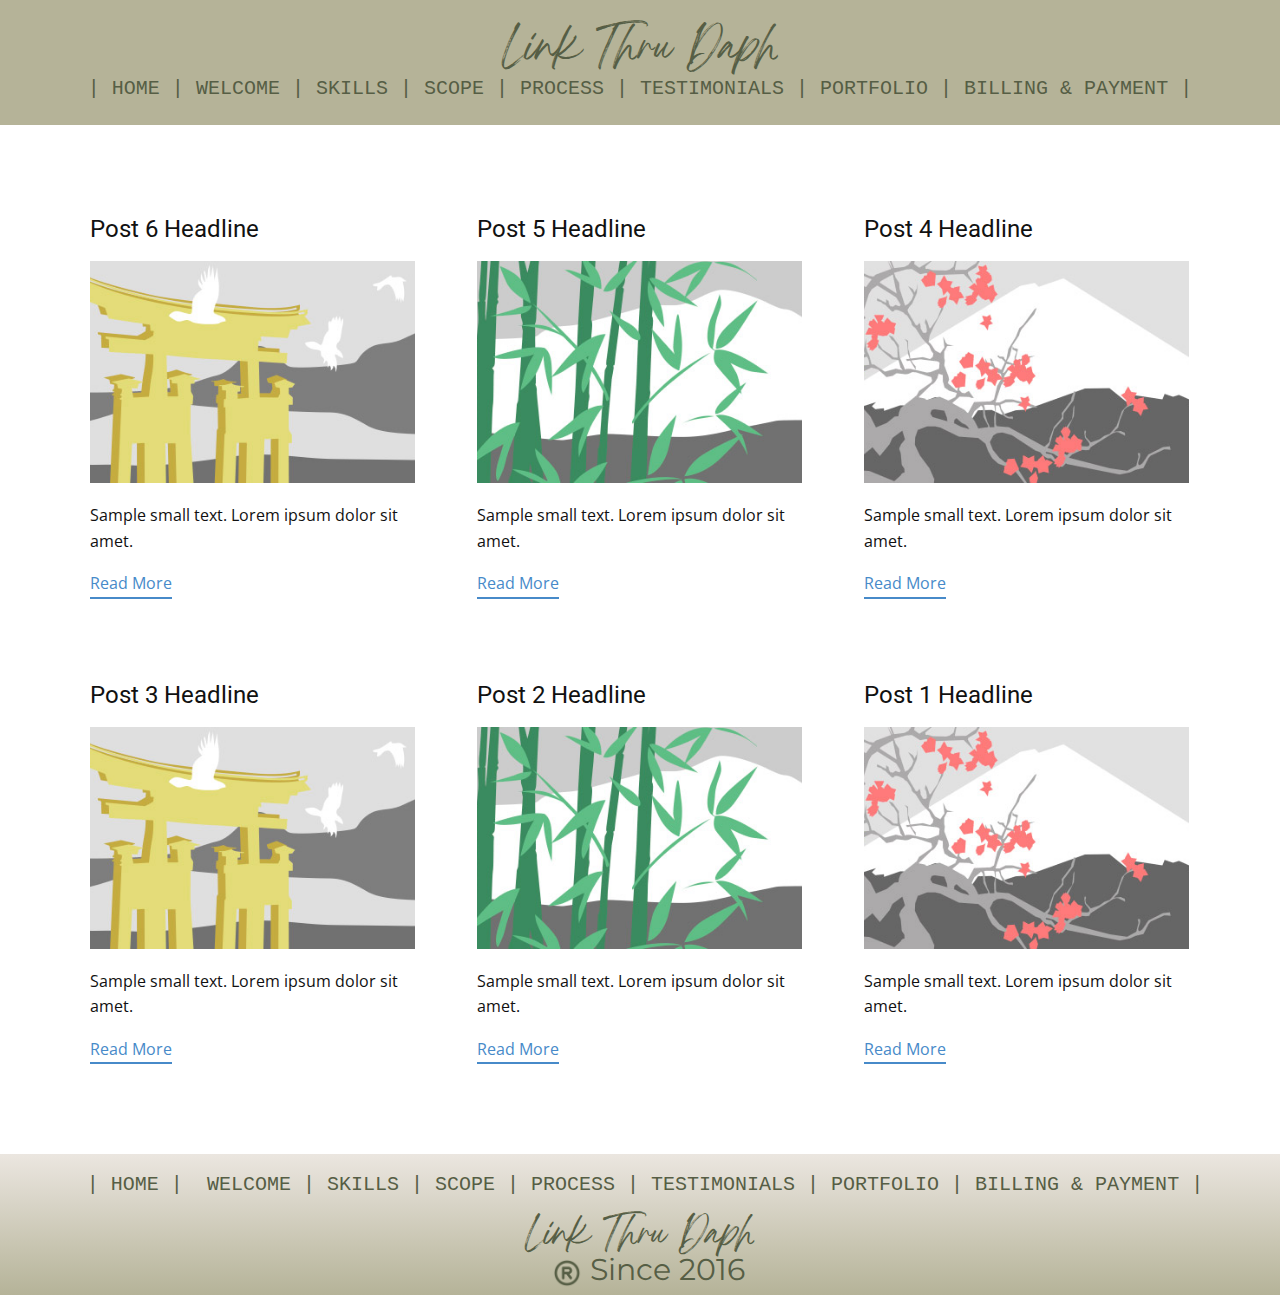
<file: blog/blog.html>
<html style="font-size: 16px;" lang="en"><head>
    <meta name="viewport" content="width=device-width, initial-scale=1.0">
    <meta charset="utf-8">
    <meta name="keywords" content="">
    <meta name="description" content="">
    <title>Blog Template</title>
    <link rel="stylesheet" href="../nicepage.css" media="screen">
<link rel="stylesheet" href="../Blog-Template.css" media="screen">
    <script class="u-script" type="text/javascript" src="../jquery.js" defer=""></script>
    <script class="u-script" type="text/javascript" src="../nicepage.js" defer=""></script>
    <meta name="generator" content="Nicepage 4.14.1, nicepage.com">
    <link rel="icon" href="../images/favicon.png">
    
    <link id="u-theme-google-font" rel="stylesheet" href="https://fonts.googleapis.com/css?family=Roboto:100,100i,300,300i,400,400i,500,500i,700,700i,900,900i|Open+Sans:300,300i,400,400i,500,500i,600,600i,700,700i,800,800i">
    <link id="u-page-google-font" rel="stylesheet" href="https://fonts.googleapis.com/css?family=Montserrat:100,100i,200,200i,300,300i,400,400i,500,500i,600,600i,700,700i,800,800i,900,900i">
    
    
    
    <script type="application/ld+json">{
		"@context": "http://schema.org",
		"@type": "Organization",
		"name": "LinkThruDaph Official"
}</script>
    <meta name="theme-color" content="#478ac9">
  </head>
  <body class="u-body u-xl-mode" data-lang="en"><header class="u-clearfix u-custom-color-5 u-header u-sticky u-sticky-2f94 u-header" id="sec-247e"><div class="u-align-left u-clearfix u-sheet u-valign-middle-md u-valign-middle-sm u-sheet-1">
        <h3 class="u-align-center u-custom-font u-headline u-text u-text-custom-color-4 u-text-default u-text-1">
          <a href="/">Link Thru Daph</a>
        </h3>
        <p class="u-align-center u-custom-font u-font-courier-new u-hidden-md u-hidden-sm u-hidden-xs u-text u-text-custom-color-4 u-text-default-lg u-text-default-md u-text-default-sm u-text-default-xs u-text-2">| <a href="../LinkThruDaph-Promo.html#sec-8039" data-page-id="2828812984" class="u-active-none u-border-none u-btn u-button-link u-button-style u-hover-none u-none u-text-custom-color-4 u-text-hover-custom-color-5 u-btn-1">HOME</a> |&nbsp;<a class="u-active-none u-border-none u-btn u-button-link u-button-style u-hover-none u-none u-text-custom-color-4 u-text-hover-custom-color-5 u-btn-2" href="../LinkThruDaph-Promo.html#sec-6bec" data-page-id="2828812984">WELCOME</a>&nbsp;| <a href="../LinkThruDaph-Promo.html#carousel_b74c" data-page-id="2828812984" class="u-active-none u-border-none u-btn u-button-link u-button-style u-hover-none u-none u-text-custom-color-4 u-text-hover-custom-color-5 u-btn-3">SKILLS</a> | <a href="../LinkThruDaph-Promo.html#carousel_cabc" data-page-id="2828812984" class="u-active-none u-border-none u-btn u-button-link u-button-style u-hover-none u-none u-text-custom-color-4 u-text-hover-custom-color-5 u-btn-4">SCOPE</a> | <a href="../LinkThruDaph-Promo.html#carousel_e5e5" data-page-id="2828812984" class="u-active-none u-border-none u-btn u-button-link u-button-style u-hover-none u-none u-text-custom-color-4 u-text-hover-custom-color-5 u-btn-5">PROCESS</a> | <a href="../LinkThruDaph-Promo.html#carousel_fb9c" data-page-id="2828812984" class="u-active-none u-border-none u-btn u-button-link u-button-style u-hover-none u-none u-text-custom-color-4 u-text-hover-custom-color-5 u-btn-6">TESTIMONIALS</a> | <a href="../LinkThruDaph-Promo.html#carousel_c8cd" data-page-id="2828812984" class="u-active-none u-border-none u-btn u-button-link u-button-style u-hover-none u-none u-text-custom-color-4 u-text-hover-custom-color-5 u-btn-7">PORTFOLIO</a> | <a href="../LinkThruDaph-Promo.html#carousel_f5d5" data-page-id="2828812984" class="u-active-none u-border-none u-btn u-button-link u-button-style u-hover-none u-none u-text-custom-color-4 u-text-hover-custom-color-5 u-btn-8">BILLING &amp; PAYMENT</a> |
        </p>
        <nav class="u-dropdown-icon u-hidden-lg u-hidden-xl u-menu u-menu-one-level u-offcanvas u-menu-1" data-responsive-from="MD">
          <div class="menu-collapse">
            <a class="u-button-style u-nav-link u-text-custom-color-4" href="#" style="padding: 7px 0px; font-size: calc(1em + 14px);">
              <svg class="u-svg-link" viewBox="0 0 24 24"><use xmlns:xlink="http://www.w3.org/1999/xlink" xlink:href="#svg-4473"></use></svg>
              <svg class="u-svg-content" version="1.1" id="svg-4473" viewBox="0 0 16 16" x="0px" y="0px" xmlns:xlink="http://www.w3.org/1999/xlink" xmlns="http://www.w3.org/2000/svg"><g><rect y="1" width="16" height="2"></rect><rect y="7" width="16" height="2"></rect><rect y="13" width="16" height="2"></rect>
</g></svg>
            </a>
          </div>
          <div class="u-custom-menu u-nav-container">
            <ul class="u-nav u-unstyled"><li class="u-nav-item"><a class="u-button-style u-nav-link" href="../LinkThruDaph-Promo.html#sec-8039" data-page-id="2828812984" style="padding-right: 2px;">Home</a>
</li><li class="u-nav-item"><a class="u-button-style u-nav-link" href="../LinkThruDaph-Promo.html#sec-6bec" data-page-id="2828812984" style="padding-right: 2px;">Welcome</a>
</li><li class="u-nav-item"><a class="u-button-style u-nav-link" href="../LinkThruDaph-Promo.html#carousel_b74c" data-page-id="2828812984" style="padding-right: 2px;">Skills</a>
</li><li class="u-nav-item"><a class="u-button-style u-nav-link" href="../LinkThruDaph-Promo.html#carousel_cabc" data-page-id="2828812984" style="padding-right: 2px;">Scope</a>
</li><li class="u-nav-item"><a class="u-button-style u-nav-link" href="../LinkThruDaph-Promo.html#carousel_e5e5" data-page-id="2828812984" style="padding-right: 2px;">Process</a>
</li><li class="u-nav-item"><a class="u-button-style u-nav-link" href="../LinkThruDaph-Promo.html#carousel_fb9c" data-page-id="2828812984" style="padding-right: 2px;">Testimonials</a>
</li><li class="u-nav-item"><a class="u-button-style u-nav-link" href="../LinkThruDaph-Promo.html#carousel_c8cd" data-page-id="2828812984" style="padding-right: 2px;">Portfolio</a>
</li><li class="u-nav-item"><a class="u-button-style u-nav-link" href="../LinkThruDaph-Promo.html#carousel_f5d5" data-page-id="2828812984" style="padding-right: 2px;">Billing &amp; Payment</a>
</li></ul>
          </div>
          <div class="u-custom-menu u-nav-container-collapse">
            <div class="u-black u-container-style u-inner-container-layout u-opacity u-opacity-95 u-sidenav">
              <div class="u-inner-container-layout u-sidenav-overflow">
                <div class="u-menu-close"></div>
                <ul class="u-align-center u-nav u-popupmenu-items u-unstyled u-nav-2"><li class="u-nav-item"><a class="u-button-style u-nav-link" href="../LinkThruDaph-Promo.html#sec-8039" data-page-id="2828812984">Home</a>
</li><li class="u-nav-item"><a class="u-button-style u-nav-link" href="../LinkThruDaph-Promo.html#sec-6bec" data-page-id="2828812984">Welcome</a>
</li><li class="u-nav-item"><a class="u-button-style u-nav-link" href="../LinkThruDaph-Promo.html#carousel_b74c" data-page-id="2828812984">Skills</a>
</li><li class="u-nav-item"><a class="u-button-style u-nav-link" href="../LinkThruDaph-Promo.html#carousel_cabc" data-page-id="2828812984">Scope</a>
</li><li class="u-nav-item"><a class="u-button-style u-nav-link" href="../LinkThruDaph-Promo.html#carousel_e5e5" data-page-id="2828812984">Process</a>
</li><li class="u-nav-item"><a class="u-button-style u-nav-link" href="../LinkThruDaph-Promo.html#carousel_fb9c" data-page-id="2828812984">Testimonials</a>
</li><li class="u-nav-item"><a class="u-button-style u-nav-link" href="../LinkThruDaph-Promo.html#carousel_c8cd" data-page-id="2828812984">Portfolio</a>
</li><li class="u-nav-item"><a class="u-button-style u-nav-link" href="../LinkThruDaph-Promo.html#carousel_f5d5" data-page-id="2828812984">Billing &amp; Payment</a>
</li></ul>
              </div>
            </div>
            <div class="u-black u-menu-overlay u-opacity u-opacity-70"></div>
          </div>
        </nav>
      </div></header>
    <section class="u-clearfix u-section-1" id="sec-f912">
      <div class="u-clearfix u-sheet u-valign-middle u-sheet-1"><!--blog--><!--blog_options_json--><!--{"type":"Recent","source":"","tags":"","count":""}--><!--/blog_options_json-->
        <div class="u-blog u-expanded-width u-repeater u-repeater-1"><!--blog_post-->
          <div class="u-blog-post u-container-style u-repeater-item u-white u-repeater-item-1">
            <div class="u-container-layout u-similar-container u-valign-top u-container-layout-1"><!--blog_post_header-->
              <h4 class="u-blog-control u-text u-text-1">
                <a class="u-post-header-link" href="../blog/post-5.html">Post 6 Headline</a>
              </h4><!--/blog_post_header--><!--blog_post_image-->
              <a class="u-post-header-link" href="../blog/post-5.html"><img alt="" class="u-blog-control u-expanded-width u-image u-image-default u-image-1" src="[data-uri]"></a><!--/blog_post_image--><!--blog_post_content-->
              <div class="u-blog-control u-post-content u-text u-text-2 fr-view">Sample small text. Lorem ipsum dolor sit amet.</div><!--/blog_post_content--><!--blog_post_readmore-->
              <a href="../blog/post-5.html" class="u-blog-control u-border-2 u-border-palette-1-base u-btn u-btn-rectangle u-button-style u-none u-btn-1"><!--blog_post_readmore_content--><!--options_json--><!--{"content":"","defaultValue":"Read More"}--><!--/options_json-->Read More<!--/blog_post_readmore_content--></a><!--/blog_post_readmore-->
            </div>
          </div><div class="u-blog-post u-container-style u-repeater-item u-video-cover u-white">
            <div class="u-container-layout u-similar-container u-valign-top u-container-layout-2"><!--blog_post_header-->
              <h4 class="u-blog-control u-text u-text-3">
                <a class="u-post-header-link" href="../blog/post-4.html">Post 5 Headline</a>
              </h4><!--/blog_post_header--><!--blog_post_image-->
              <a class="u-post-header-link" href="../blog/post-4.html"><img alt="" class="u-blog-control u-expanded-width u-image u-image-default u-image-2" src="[data-uri]"></a><!--/blog_post_image--><!--blog_post_content-->
              <div class="u-blog-control u-post-content u-text u-text-4 fr-view">Sample small text. Lorem ipsum dolor sit amet.</div><!--/blog_post_content--><!--blog_post_readmore-->
              <a href="../blog/post-4.html" class="u-blog-control u-border-2 u-border-palette-1-base u-btn u-btn-rectangle u-button-style u-none u-btn-2"><!--blog_post_readmore_content--><!--options_json--><!--{"content":"","defaultValue":"Read More"}--><!--/options_json-->Read More<!--/blog_post_readmore_content--></a><!--/blog_post_readmore-->
            </div>
          </div><div class="u-blog-post u-container-style u-repeater-item u-video-cover u-white">
            <div class="u-container-layout u-similar-container u-valign-top u-container-layout-3"><!--blog_post_header-->
              <h4 class="u-blog-control u-text u-text-5">
                <a class="u-post-header-link" href="../blog/post-3.html">Post 4 Headline</a>
              </h4><!--/blog_post_header--><!--blog_post_image-->
              <a class="u-post-header-link" href="../blog/post-3.html"><img alt="" class="u-blog-control u-expanded-width u-image u-image-default u-image-3" src="[data-uri]"></a><!--/blog_post_image--><!--blog_post_content-->
              <div class="u-blog-control u-post-content u-text u-text-6 fr-view">Sample small text. Lorem ipsum dolor sit amet.</div><!--/blog_post_content--><!--blog_post_readmore-->
              <a href="../blog/post-3.html" class="u-blog-control u-border-2 u-border-palette-1-base u-btn u-btn-rectangle u-button-style u-none u-btn-3"><!--blog_post_readmore_content--><!--options_json--><!--{"content":"","defaultValue":"Read More"}--><!--/options_json-->Read More<!--/blog_post_readmore_content--></a><!--/blog_post_readmore-->
            </div>
          </div><div class="u-blog-post u-container-style u-repeater-item u-white u-repeater-item-1">
            <div class="u-container-layout u-similar-container u-valign-top u-container-layout-1"><!--blog_post_header-->
              <h4 class="u-blog-control u-text u-text-1">
                <a class="u-post-header-link" href="../blog/post-2.html">Post 3 Headline</a>
              </h4><!--/blog_post_header--><!--blog_post_image-->
              <a class="u-post-header-link" href="../blog/post-2.html"><img alt="" class="u-blog-control u-expanded-width u-image u-image-default u-image-1" src="[data-uri]"></a><!--/blog_post_image--><!--blog_post_content-->
              <div class="u-blog-control u-post-content u-text u-text-2 fr-view">Sample small text. Lorem ipsum dolor sit amet.</div><!--/blog_post_content--><!--blog_post_readmore-->
              <a href="../blog/post-2.html" class="u-blog-control u-border-2 u-border-palette-1-base u-btn u-btn-rectangle u-button-style u-none u-btn-1"><!--blog_post_readmore_content--><!--options_json--><!--{"content":"","defaultValue":"Read More"}--><!--/options_json-->Read More<!--/blog_post_readmore_content--></a><!--/blog_post_readmore-->
            </div>
          </div><div class="u-blog-post u-container-style u-repeater-item u-video-cover u-white">
            <div class="u-container-layout u-similar-container u-valign-top u-container-layout-2"><!--blog_post_header-->
              <h4 class="u-blog-control u-text u-text-3">
                <a class="u-post-header-link" href="../blog/post-1.html">Post 2 Headline</a>
              </h4><!--/blog_post_header--><!--blog_post_image-->
              <a class="u-post-header-link" href="../blog/post-1.html"><img alt="" class="u-blog-control u-expanded-width u-image u-image-default u-image-2" src="[data-uri]"></a><!--/blog_post_image--><!--blog_post_content-->
              <div class="u-blog-control u-post-content u-text u-text-4 fr-view">Sample small text. Lorem ipsum dolor sit amet.</div><!--/blog_post_content--><!--blog_post_readmore-->
              <a href="../blog/post-1.html" class="u-blog-control u-border-2 u-border-palette-1-base u-btn u-btn-rectangle u-button-style u-none u-btn-2"><!--blog_post_readmore_content--><!--options_json--><!--{"content":"","defaultValue":"Read More"}--><!--/options_json-->Read More<!--/blog_post_readmore_content--></a><!--/blog_post_readmore-->
            </div>
          </div><div class="u-blog-post u-container-style u-repeater-item u-video-cover u-white">
            <div class="u-container-layout u-similar-container u-valign-top u-container-layout-3"><!--blog_post_header-->
              <h4 class="u-blog-control u-text u-text-5">
                <a class="u-post-header-link" href="../blog/post.html">Post 1 Headline</a>
              </h4><!--/blog_post_header--><!--blog_post_image-->
              <a class="u-post-header-link" href="../blog/post.html"><img alt="" class="u-blog-control u-expanded-width u-image u-image-default u-image-3" src="[data-uri]"></a><!--/blog_post_image--><!--blog_post_content-->
              <div class="u-blog-control u-post-content u-text u-text-6 fr-view">Sample small text. Lorem ipsum dolor sit amet.</div><!--/blog_post_content--><!--blog_post_readmore-->
              <a href="../blog/post.html" class="u-blog-control u-border-2 u-border-palette-1-base u-btn u-btn-rectangle u-button-style u-none u-btn-3"><!--blog_post_readmore_content--><!--options_json--><!--{"content":"","defaultValue":"Read More"}--><!--/options_json-->Read More<!--/blog_post_readmore_content--></a><!--/blog_post_readmore-->
            </div>
          </div><!--/blog_post--><!--blog_post-->
          <!--/blog_post--><!--blog_post-->
          <!--/blog_post-->
        </div><!--/blog-->
      </div>
    </section>
    
    
    
    <footer class="u-clearfix u-footer u-gradient u-footer" id="sec-e8c2"><div class="u-clearfix u-sheet u-sheet-1">
        <div class="u-clearfix u-expanded-width u-gutter-30 u-layout-wrap u-layout-wrap-1">
          <div class="u-gutter-0 u-layout">
            <div class="u-layout-row">
              <div class="u-align-center-sm u-align-center-xs u-align-left-md u-align-left-xl u-container-style u-layout-cell u-left-cell u-size-60 u-layout-cell-1">
                <div class="u-container-layout u-valign-top-lg u-valign-top-md u-valign-top-sm u-valign-top-xl u-container-layout-1">
                  <p class="u-align-center u-custom-font u-font-courier-new u-hidden-md u-hidden-sm u-hidden-xs u-text u-text-custom-color-4 u-text-1">| <a href="../LinkThruDaph-Promo.html#sec-8039" data-page-id="2828812984" class="u-active-none u-border-none u-btn u-button-link u-button-style u-hover-none u-none u-text-custom-color-4 u-text-hover-custom-color-5 u-btn-1">HOME</a> |&nbsp;<a class="u-active-none u-border-none u-btn u-button-link u-button-style u-hover-none u-none u-text-custom-color-4 u-text-hover-custom-color-5 u-btn-2" href="../LinkThruDaph-Promo.html#sec-6bec" data-page-id="2828812984"> Welcome</a>&nbsp;| <a href="../LinkThruDaph-Promo.html#carousel_b74c" data-page-id="2828812984" class="u-active-none u-border-none u-btn u-button-link u-button-style u-hover-none u-none u-text-custom-color-4 u-text-hover-custom-color-5 u-btn-3">SKILLS</a> | <a href="../LinkThruDaph-Promo.html#carousel_cabc" data-page-id="2828812984" class="u-active-none u-border-none u-btn u-button-link u-button-style u-hover-none u-none u-text-custom-color-4 u-text-hover-custom-color-5 u-btn-4">SCOPE</a> | <a href="../LinkThruDaph-Promo.html#carousel_e5e5" data-page-id="2828812984" class="u-active-none u-border-none u-btn u-button-link u-button-style u-hover-none u-none u-text-custom-color-4 u-text-hover-custom-color-5 u-btn-5">PROCESS</a> | <a href="../LinkThruDaph-Promo.html#carousel_fb9c" data-page-id="2828812984" class="u-active-none u-border-none u-btn u-button-link u-button-style u-hover-none u-none u-text-custom-color-4 u-text-hover-custom-color-5 u-btn-6">TESTIMONIALS</a> | <a href="../LinkThruDaph-Promo.html#carousel_c8cd" data-page-id="2828812984" class="u-active-none u-border-none u-btn u-button-link u-button-style u-hover-none u-none u-text-custom-color-4 u-text-hover-custom-color-5 u-btn-7">PORTFOLIO</a> | <a href="../LinkThruDaph-Promo.html#carousel_f5d5" data-page-id="2828812984" class="u-active-none u-border-none u-btn u-button-link u-button-style u-hover-none u-none u-text-custom-color-4 u-text-hover-custom-color-5 u-btn-8">BILLING &amp; PAYMENT</a> |
                  </p><!--position-->
                  <div data-position="" class="u-align-center u-position u-position-1"><!--block-->
                    <div class="u-block">
                      <div class="u-block-container u-clearfix"><!--block_header-->
                        <h5 class="u-align-center u-block-header u-custom-font u-text u-text-custom-color-4 u-text-2"><!--block_header_content--> Link Thru Daph<br><!--/block_header_content-->
                        </h5><!--/block_header--><!--block_content-->
                        <div class="u-align-center u-block-content u-text u-text-3"><!--block_content_content--><!--/block_content_content--></div><!--/block_content-->
                      </div>
                    </div><!--/block-->
                  </div><!--/position--><!--position-->
                  <div data-position="" class="u-align-center u-expanded-width-xs u-position u-spacing-0 u-position-2"><!--block-->
                    <div class="u-block">
                      <div class="u-block-container u-clearfix"><!--block_header-->
                        <h5 class="u-align-center u-block-header u-custom-font u-font-montserrat u-text u-text-custom-color-4 u-text-4"><!--block_header_content--> &nbsp;&nbsp;<span class="u-file-icon u-icon u-text-custom-color-4"><img src="../images/7623529.png" alt=""></span>&nbsp;Since 2016<!--/block_header_content-->
                        </h5><!--/block_header--><!--block_content-->
                        <div class="u-align-center u-block-content u-text u-text-5"><!--block_content_content--><!--/block_content_content--></div><!--/block_content-->
                      </div>
                    </div><!--/block-->
                  </div><!--/position-->
                </div>
              </div>
            </div>
          </div>
        </div>
      </div></footer>
  
</body></html>
</file>
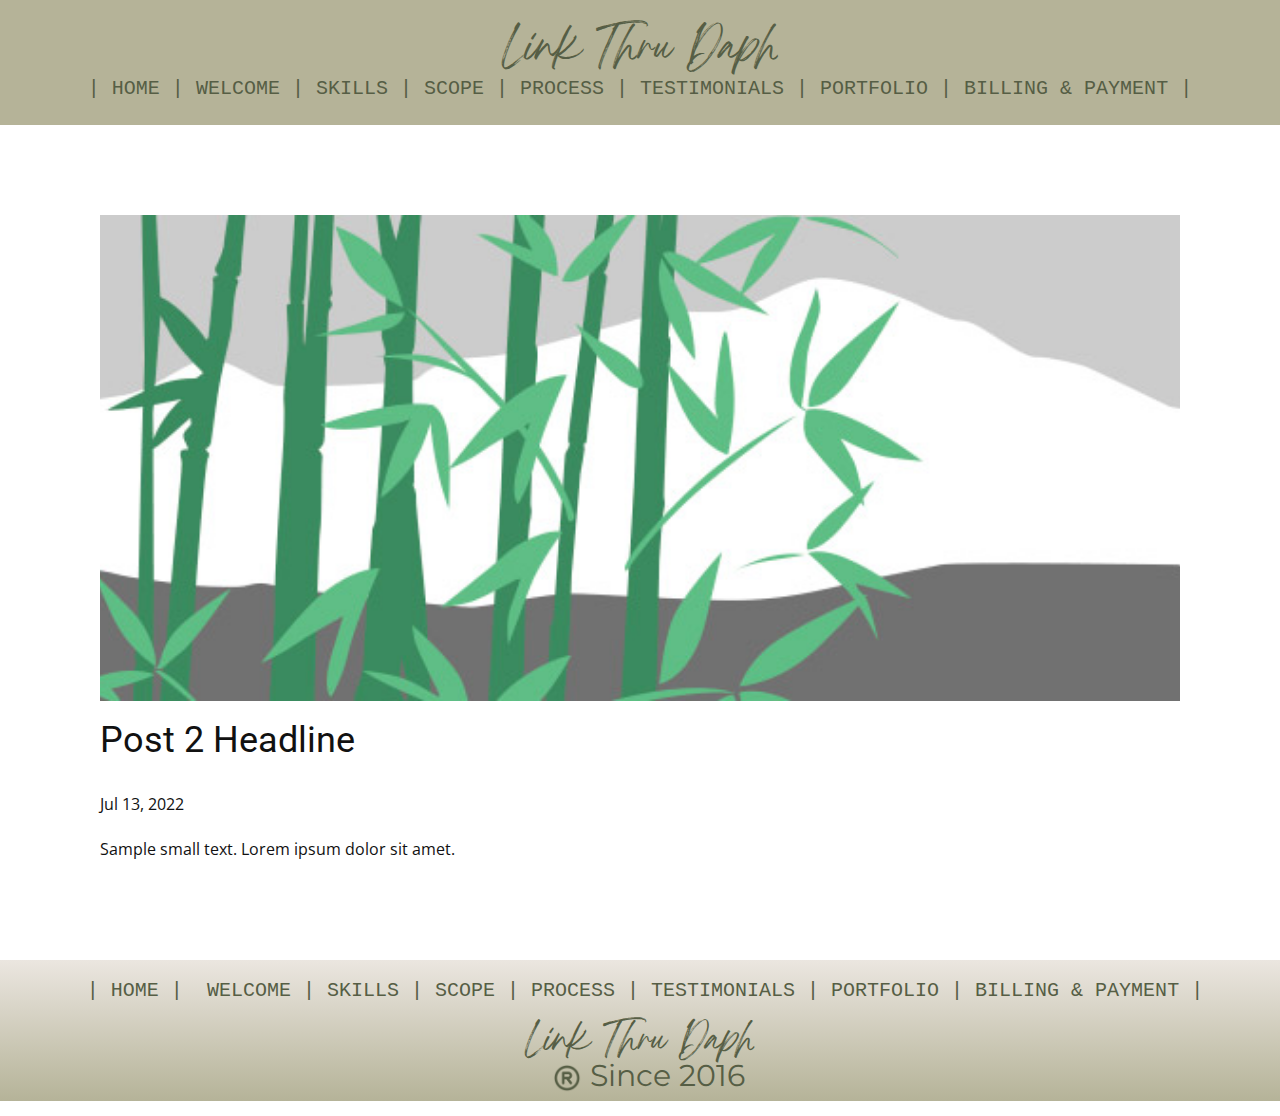
<file: blog/post-1.html>
<!doctype html>
<html style="font-size: 16px;" lang="en"><head>
    <meta name="viewport" content="width=device-width, initial-scale=1.0">
    <meta charset="utf-8">
    <meta name="keywords" content="Post 1 Headline">
    <meta name="description" content="">
    <title>Post 2 Headline</title>
    <link rel="stylesheet" href="../nicepage.css" media="screen">
<link rel="stylesheet" href="../Post-Template.css" media="screen">
    <script class="u-script" type="text/javascript" src="../jquery.js" defer=""></script>
    <script class="u-script" type="text/javascript" src="../nicepage.js" defer=""></script>
    <meta name="generator" content="Nicepage 4.14.1, nicepage.com">
    <link rel="icon" href="../images/favicon.png">
    
    <link id="u-theme-google-font" rel="stylesheet" href="https://fonts.googleapis.com/css?family=Roboto:100,100i,300,300i,400,400i,500,500i,700,700i,900,900i|Open+Sans:300,300i,400,400i,500,500i,600,600i,700,700i,800,800i">
    <link id="u-page-google-font" rel="stylesheet" href="https://fonts.googleapis.com/css?family=Montserrat:100,100i,200,200i,300,300i,400,400i,500,500i,600,600i,700,700i,800,800i,900,900i">
    
    
    
    <script type="application/ld+json">{
		"@context": "http://schema.org",
		"@type": "Organization",
		"name": "LinkThruDaph Official"
}</script>
    <meta name="theme-color" content="#478ac9">
  </head>
  <body class="u-body u-xl-mode" data-lang="en"><header class="u-clearfix u-custom-color-5 u-header u-sticky u-sticky-2f94 u-header" id="sec-247e"><div class="u-align-left u-clearfix u-sheet u-valign-middle-md u-valign-middle-sm u-sheet-1">
        <h3 class="u-align-center u-custom-font u-headline u-text u-text-custom-color-4 u-text-default u-text-1">
          <a href="/">Link Thru Daph</a>
        </h3>
        <p class="u-align-center u-custom-font u-font-courier-new u-hidden-md u-hidden-sm u-hidden-xs u-text u-text-custom-color-4 u-text-default-lg u-text-default-md u-text-default-sm u-text-default-xs u-text-2">| <a href="../LinkThruDaph-Promo.html#sec-8039" data-page-id="2828812984" class="u-active-none u-border-none u-btn u-button-link u-button-style u-hover-none u-none u-text-custom-color-4 u-text-hover-custom-color-5 u-btn-1">HOME</a> |&nbsp;<a class="u-active-none u-border-none u-btn u-button-link u-button-style u-hover-none u-none u-text-custom-color-4 u-text-hover-custom-color-5 u-btn-2" href="../LinkThruDaph-Promo.html#sec-6bec" data-page-id="2828812984">WELCOME</a>&nbsp;| <a href="../LinkThruDaph-Promo.html#carousel_b74c" data-page-id="2828812984" class="u-active-none u-border-none u-btn u-button-link u-button-style u-hover-none u-none u-text-custom-color-4 u-text-hover-custom-color-5 u-btn-3">SKILLS</a> | <a href="../LinkThruDaph-Promo.html#carousel_cabc" data-page-id="2828812984" class="u-active-none u-border-none u-btn u-button-link u-button-style u-hover-none u-none u-text-custom-color-4 u-text-hover-custom-color-5 u-btn-4">SCOPE</a> | <a href="../LinkThruDaph-Promo.html#carousel_e5e5" data-page-id="2828812984" class="u-active-none u-border-none u-btn u-button-link u-button-style u-hover-none u-none u-text-custom-color-4 u-text-hover-custom-color-5 u-btn-5">PROCESS</a> | <a href="../LinkThruDaph-Promo.html#carousel_fb9c" data-page-id="2828812984" class="u-active-none u-border-none u-btn u-button-link u-button-style u-hover-none u-none u-text-custom-color-4 u-text-hover-custom-color-5 u-btn-6">TESTIMONIALS</a> | <a href="../LinkThruDaph-Promo.html#carousel_c8cd" data-page-id="2828812984" class="u-active-none u-border-none u-btn u-button-link u-button-style u-hover-none u-none u-text-custom-color-4 u-text-hover-custom-color-5 u-btn-7">PORTFOLIO</a> | <a href="../LinkThruDaph-Promo.html#carousel_f5d5" data-page-id="2828812984" class="u-active-none u-border-none u-btn u-button-link u-button-style u-hover-none u-none u-text-custom-color-4 u-text-hover-custom-color-5 u-btn-8">BILLING &amp; PAYMENT</a> |
        </p>
        <nav class="u-dropdown-icon u-hidden-lg u-hidden-xl u-menu u-menu-one-level u-offcanvas u-menu-1" data-responsive-from="MD">
          <div class="menu-collapse">
            <a class="u-button-style u-nav-link u-text-custom-color-4" href="#" style="padding: 7px 0px; font-size: calc(1em + 14px);">
              <svg class="u-svg-link" viewBox="0 0 24 24"><use xmlns:xlink="http://www.w3.org/1999/xlink" xlink:href="#svg-4473"></use></svg>
              <svg class="u-svg-content" version="1.1" id="svg-4473" viewBox="0 0 16 16" x="0px" y="0px" xmlns:xlink="http://www.w3.org/1999/xlink" xmlns="http://www.w3.org/2000/svg"><g><rect y="1" width="16" height="2"></rect><rect y="7" width="16" height="2"></rect><rect y="13" width="16" height="2"></rect>
</g></svg>
            </a>
          </div>
          <div class="u-custom-menu u-nav-container">
            <ul class="u-nav u-unstyled"><li class="u-nav-item"><a class="u-button-style u-nav-link" href="../LinkThruDaph-Promo.html#sec-8039" data-page-id="2828812984" style="padding-right: 2px;">Home</a>
</li><li class="u-nav-item"><a class="u-button-style u-nav-link" href="../LinkThruDaph-Promo.html#sec-6bec" data-page-id="2828812984" style="padding-right: 2px;">Welcome</a>
</li><li class="u-nav-item"><a class="u-button-style u-nav-link" href="../LinkThruDaph-Promo.html#carousel_b74c" data-page-id="2828812984" style="padding-right: 2px;">Skills</a>
</li><li class="u-nav-item"><a class="u-button-style u-nav-link" href="../LinkThruDaph-Promo.html#carousel_cabc" data-page-id="2828812984" style="padding-right: 2px;">Scope</a>
</li><li class="u-nav-item"><a class="u-button-style u-nav-link" href="../LinkThruDaph-Promo.html#carousel_e5e5" data-page-id="2828812984" style="padding-right: 2px;">Process</a>
</li><li class="u-nav-item"><a class="u-button-style u-nav-link" href="../LinkThruDaph-Promo.html#carousel_fb9c" data-page-id="2828812984" style="padding-right: 2px;">Testimonials</a>
</li><li class="u-nav-item"><a class="u-button-style u-nav-link" href="../LinkThruDaph-Promo.html#carousel_c8cd" data-page-id="2828812984" style="padding-right: 2px;">Portfolio</a>
</li><li class="u-nav-item"><a class="u-button-style u-nav-link" href="../LinkThruDaph-Promo.html#carousel_f5d5" data-page-id="2828812984" style="padding-right: 2px;">Billing &amp; Payment</a>
</li></ul>
          </div>
          <div class="u-custom-menu u-nav-container-collapse">
            <div class="u-black u-container-style u-inner-container-layout u-opacity u-opacity-95 u-sidenav">
              <div class="u-inner-container-layout u-sidenav-overflow">
                <div class="u-menu-close"></div>
                <ul class="u-align-center u-nav u-popupmenu-items u-unstyled u-nav-2"><li class="u-nav-item"><a class="u-button-style u-nav-link" href="../LinkThruDaph-Promo.html#sec-8039" data-page-id="2828812984">Home</a>
</li><li class="u-nav-item"><a class="u-button-style u-nav-link" href="../LinkThruDaph-Promo.html#sec-6bec" data-page-id="2828812984">Welcome</a>
</li><li class="u-nav-item"><a class="u-button-style u-nav-link" href="../LinkThruDaph-Promo.html#carousel_b74c" data-page-id="2828812984">Skills</a>
</li><li class="u-nav-item"><a class="u-button-style u-nav-link" href="../LinkThruDaph-Promo.html#carousel_cabc" data-page-id="2828812984">Scope</a>
</li><li class="u-nav-item"><a class="u-button-style u-nav-link" href="../LinkThruDaph-Promo.html#carousel_e5e5" data-page-id="2828812984">Process</a>
</li><li class="u-nav-item"><a class="u-button-style u-nav-link" href="../LinkThruDaph-Promo.html#carousel_fb9c" data-page-id="2828812984">Testimonials</a>
</li><li class="u-nav-item"><a class="u-button-style u-nav-link" href="../LinkThruDaph-Promo.html#carousel_c8cd" data-page-id="2828812984">Portfolio</a>
</li><li class="u-nav-item"><a class="u-button-style u-nav-link" href="../LinkThruDaph-Promo.html#carousel_f5d5" data-page-id="2828812984">Billing &amp; Payment</a>
</li></ul>
              </div>
            </div>
            <div class="u-black u-menu-overlay u-opacity u-opacity-70"></div>
          </div>
        </nav>
      </div></header>
    <section class="u-align-center u-clearfix u-section-1" id="sec-d675">
      <div class="u-clearfix u-sheet u-valign-middle-md u-valign-middle-sm u-valign-middle-xs u-sheet-1"><!--post_details--><!--post_details_options_json--><!--{"source":""}--><!--/post_details_options_json--><!--blog_post-->
        <div class="u-container-style u-expanded-width u-post-details u-post-details-1">
          <div class="u-container-layout u-valign-middle u-container-layout-1"><!--blog_post_image-->
            <img alt="" class="u-blog-control u-expanded-width u-image u-image-default u-image-1" src="[data-uri]"><!--/blog_post_image--><!--blog_post_header-->
            <h2 class="u-blog-control u-text u-text-1">Post 2 Headline</h2><!--/blog_post_header--><!--blog_post_metadata-->
            <div class="u-blog-control u-metadata u-metadata-1"><!--blog_post_metadata_date-->
              <span class="u-meta-date u-meta-icon">Jul 13, 2022</span><!--/blog_post_metadata_date--><!--blog_post_metadata_category-->
              <!--/blog_post_metadata_category--><!--blog_post_metadata_comments-->
              <!--/blog_post_metadata_comments-->
            </div><!--/blog_post_metadata--><!--blog_post_content-->
            <div class="u-align-justify u-blog-control u-post-content u-text u-text-2 fr-view">
  Sample small text. Lorem ipsum dolor sit amet.
  </div><!--/blog_post_content-->
          </div>
        </div><!--/blog_post--><!--/post_details-->
      </div>
    </section>
    
    
    
    <footer class="u-clearfix u-footer u-gradient u-footer" id="sec-e8c2"><div class="u-clearfix u-sheet u-sheet-1">
        <div class="u-clearfix u-expanded-width u-gutter-30 u-layout-wrap u-layout-wrap-1">
          <div class="u-gutter-0 u-layout">
            <div class="u-layout-row">
              <div class="u-align-center-sm u-align-center-xs u-align-left-md u-align-left-xl u-container-style u-layout-cell u-left-cell u-size-60 u-layout-cell-1">
                <div class="u-container-layout u-valign-top-lg u-valign-top-md u-valign-top-sm u-valign-top-xl u-container-layout-1">
                  <p class="u-align-center u-custom-font u-font-courier-new u-hidden-md u-hidden-sm u-hidden-xs u-text u-text-custom-color-4 u-text-1">| <a href="../LinkThruDaph-Promo.html#sec-8039" data-page-id="2828812984" class="u-active-none u-border-none u-btn u-button-link u-button-style u-hover-none u-none u-text-custom-color-4 u-text-hover-custom-color-5 u-btn-1">HOME</a> |&nbsp;<a class="u-active-none u-border-none u-btn u-button-link u-button-style u-hover-none u-none u-text-custom-color-4 u-text-hover-custom-color-5 u-btn-2" href="../LinkThruDaph-Promo.html#sec-6bec" data-page-id="2828812984"> Welcome</a>&nbsp;| <a href="../LinkThruDaph-Promo.html#carousel_b74c" data-page-id="2828812984" class="u-active-none u-border-none u-btn u-button-link u-button-style u-hover-none u-none u-text-custom-color-4 u-text-hover-custom-color-5 u-btn-3">SKILLS</a> | <a href="../LinkThruDaph-Promo.html#carousel_cabc" data-page-id="2828812984" class="u-active-none u-border-none u-btn u-button-link u-button-style u-hover-none u-none u-text-custom-color-4 u-text-hover-custom-color-5 u-btn-4">SCOPE</a> | <a href="../LinkThruDaph-Promo.html#carousel_e5e5" data-page-id="2828812984" class="u-active-none u-border-none u-btn u-button-link u-button-style u-hover-none u-none u-text-custom-color-4 u-text-hover-custom-color-5 u-btn-5">PROCESS</a> | <a href="../LinkThruDaph-Promo.html#carousel_fb9c" data-page-id="2828812984" class="u-active-none u-border-none u-btn u-button-link u-button-style u-hover-none u-none u-text-custom-color-4 u-text-hover-custom-color-5 u-btn-6">TESTIMONIALS</a> | <a href="../LinkThruDaph-Promo.html#carousel_c8cd" data-page-id="2828812984" class="u-active-none u-border-none u-btn u-button-link u-button-style u-hover-none u-none u-text-custom-color-4 u-text-hover-custom-color-5 u-btn-7">PORTFOLIO</a> | <a href="../LinkThruDaph-Promo.html#carousel_f5d5" data-page-id="2828812984" class="u-active-none u-border-none u-btn u-button-link u-button-style u-hover-none u-none u-text-custom-color-4 u-text-hover-custom-color-5 u-btn-8">BILLING &amp; PAYMENT</a> |
                  </p><!--position-->
                  <div data-position="" class="u-align-center u-position u-position-1"><!--block-->
                    <div class="u-block">
                      <div class="u-block-container u-clearfix"><!--block_header-->
                        <h5 class="u-align-center u-block-header u-custom-font u-text u-text-custom-color-4 u-text-2"><!--block_header_content--> Link Thru Daph<br><!--/block_header_content-->
                        </h5><!--/block_header--><!--block_content-->
                        <div class="u-align-center u-block-content u-text u-text-3"><!--block_content_content--><!--/block_content_content--></div><!--/block_content-->
                      </div>
                    </div><!--/block-->
                  </div><!--/position--><!--position-->
                  <div data-position="" class="u-align-center u-expanded-width-xs u-position u-spacing-0 u-position-2"><!--block-->
                    <div class="u-block">
                      <div class="u-block-container u-clearfix"><!--block_header-->
                        <h5 class="u-align-center u-block-header u-custom-font u-font-montserrat u-text u-text-custom-color-4 u-text-4"><!--block_header_content--> &nbsp;&nbsp;<span class="u-file-icon u-icon u-text-custom-color-4"><img src="../images/7623529.png" alt=""></span>&nbsp;Since 2016<!--/block_header_content-->
                        </h5><!--/block_header--><!--block_content-->
                        <div class="u-align-center u-block-content u-text u-text-5"><!--block_content_content--><!--/block_content_content--></div><!--/block_content-->
                      </div>
                    </div><!--/block-->
                  </div><!--/position-->
                </div>
              </div>
            </div>
          </div>
        </div>
      </div></footer>
  
</body></html>
</file>
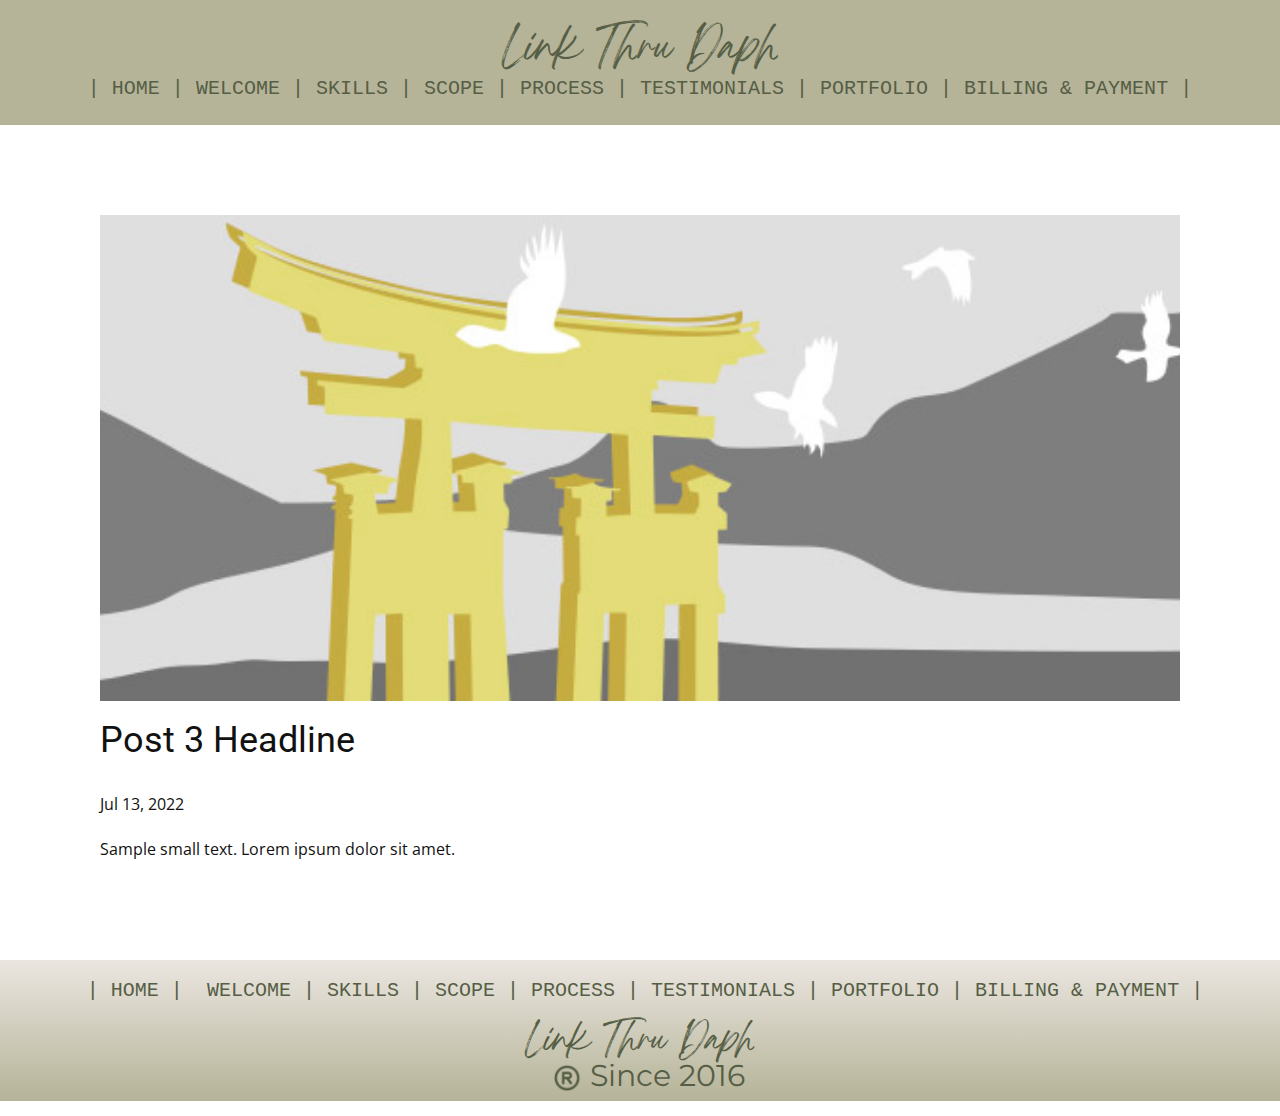
<file: blog/post-2.html>
<!doctype html>
<html style="font-size: 16px;" lang="en"><head>
    <meta name="viewport" content="width=device-width, initial-scale=1.0">
    <meta charset="utf-8">
    <meta name="keywords" content="Post 1 Headline">
    <meta name="description" content="">
    <title>Post 3 Headline</title>
    <link rel="stylesheet" href="../nicepage.css" media="screen">
<link rel="stylesheet" href="../Post-Template.css" media="screen">
    <script class="u-script" type="text/javascript" src="../jquery.js" defer=""></script>
    <script class="u-script" type="text/javascript" src="../nicepage.js" defer=""></script>
    <meta name="generator" content="Nicepage 4.14.1, nicepage.com">
    <link rel="icon" href="../images/favicon.png">
    
    <link id="u-theme-google-font" rel="stylesheet" href="https://fonts.googleapis.com/css?family=Roboto:100,100i,300,300i,400,400i,500,500i,700,700i,900,900i|Open+Sans:300,300i,400,400i,500,500i,600,600i,700,700i,800,800i">
    <link id="u-page-google-font" rel="stylesheet" href="https://fonts.googleapis.com/css?family=Montserrat:100,100i,200,200i,300,300i,400,400i,500,500i,600,600i,700,700i,800,800i,900,900i">
    
    
    
    <script type="application/ld+json">{
		"@context": "http://schema.org",
		"@type": "Organization",
		"name": "LinkThruDaph Official"
}</script>
    <meta name="theme-color" content="#478ac9">
  </head>
  <body class="u-body u-xl-mode" data-lang="en"><header class="u-clearfix u-custom-color-5 u-header u-sticky u-sticky-2f94 u-header" id="sec-247e"><div class="u-align-left u-clearfix u-sheet u-valign-middle-md u-valign-middle-sm u-sheet-1">
        <h3 class="u-align-center u-custom-font u-headline u-text u-text-custom-color-4 u-text-default u-text-1">
          <a href="/">Link Thru Daph</a>
        </h3>
        <p class="u-align-center u-custom-font u-font-courier-new u-hidden-md u-hidden-sm u-hidden-xs u-text u-text-custom-color-4 u-text-default-lg u-text-default-md u-text-default-sm u-text-default-xs u-text-2">| <a href="../LinkThruDaph-Promo.html#sec-8039" data-page-id="2828812984" class="u-active-none u-border-none u-btn u-button-link u-button-style u-hover-none u-none u-text-custom-color-4 u-text-hover-custom-color-5 u-btn-1">HOME</a> |&nbsp;<a class="u-active-none u-border-none u-btn u-button-link u-button-style u-hover-none u-none u-text-custom-color-4 u-text-hover-custom-color-5 u-btn-2" href="../LinkThruDaph-Promo.html#sec-6bec" data-page-id="2828812984">WELCOME</a>&nbsp;| <a href="../LinkThruDaph-Promo.html#carousel_b74c" data-page-id="2828812984" class="u-active-none u-border-none u-btn u-button-link u-button-style u-hover-none u-none u-text-custom-color-4 u-text-hover-custom-color-5 u-btn-3">SKILLS</a> | <a href="../LinkThruDaph-Promo.html#carousel_cabc" data-page-id="2828812984" class="u-active-none u-border-none u-btn u-button-link u-button-style u-hover-none u-none u-text-custom-color-4 u-text-hover-custom-color-5 u-btn-4">SCOPE</a> | <a href="../LinkThruDaph-Promo.html#carousel_e5e5" data-page-id="2828812984" class="u-active-none u-border-none u-btn u-button-link u-button-style u-hover-none u-none u-text-custom-color-4 u-text-hover-custom-color-5 u-btn-5">PROCESS</a> | <a href="../LinkThruDaph-Promo.html#carousel_fb9c" data-page-id="2828812984" class="u-active-none u-border-none u-btn u-button-link u-button-style u-hover-none u-none u-text-custom-color-4 u-text-hover-custom-color-5 u-btn-6">TESTIMONIALS</a> | <a href="../LinkThruDaph-Promo.html#carousel_c8cd" data-page-id="2828812984" class="u-active-none u-border-none u-btn u-button-link u-button-style u-hover-none u-none u-text-custom-color-4 u-text-hover-custom-color-5 u-btn-7">PORTFOLIO</a> | <a href="../LinkThruDaph-Promo.html#carousel_f5d5" data-page-id="2828812984" class="u-active-none u-border-none u-btn u-button-link u-button-style u-hover-none u-none u-text-custom-color-4 u-text-hover-custom-color-5 u-btn-8">BILLING &amp; PAYMENT</a> |
        </p>
        <nav class="u-dropdown-icon u-hidden-lg u-hidden-xl u-menu u-menu-one-level u-offcanvas u-menu-1" data-responsive-from="MD">
          <div class="menu-collapse">
            <a class="u-button-style u-nav-link u-text-custom-color-4" href="#" style="padding: 7px 0px; font-size: calc(1em + 14px);">
              <svg class="u-svg-link" viewBox="0 0 24 24"><use xmlns:xlink="http://www.w3.org/1999/xlink" xlink:href="#svg-4473"></use></svg>
              <svg class="u-svg-content" version="1.1" id="svg-4473" viewBox="0 0 16 16" x="0px" y="0px" xmlns:xlink="http://www.w3.org/1999/xlink" xmlns="http://www.w3.org/2000/svg"><g><rect y="1" width="16" height="2"></rect><rect y="7" width="16" height="2"></rect><rect y="13" width="16" height="2"></rect>
</g></svg>
            </a>
          </div>
          <div class="u-custom-menu u-nav-container">
            <ul class="u-nav u-unstyled"><li class="u-nav-item"><a class="u-button-style u-nav-link" href="../LinkThruDaph-Promo.html#sec-8039" data-page-id="2828812984" style="padding-right: 2px;">Home</a>
</li><li class="u-nav-item"><a class="u-button-style u-nav-link" href="../LinkThruDaph-Promo.html#sec-6bec" data-page-id="2828812984" style="padding-right: 2px;">Welcome</a>
</li><li class="u-nav-item"><a class="u-button-style u-nav-link" href="../LinkThruDaph-Promo.html#carousel_b74c" data-page-id="2828812984" style="padding-right: 2px;">Skills</a>
</li><li class="u-nav-item"><a class="u-button-style u-nav-link" href="../LinkThruDaph-Promo.html#carousel_cabc" data-page-id="2828812984" style="padding-right: 2px;">Scope</a>
</li><li class="u-nav-item"><a class="u-button-style u-nav-link" href="../LinkThruDaph-Promo.html#carousel_e5e5" data-page-id="2828812984" style="padding-right: 2px;">Process</a>
</li><li class="u-nav-item"><a class="u-button-style u-nav-link" href="../LinkThruDaph-Promo.html#carousel_fb9c" data-page-id="2828812984" style="padding-right: 2px;">Testimonials</a>
</li><li class="u-nav-item"><a class="u-button-style u-nav-link" href="../LinkThruDaph-Promo.html#carousel_c8cd" data-page-id="2828812984" style="padding-right: 2px;">Portfolio</a>
</li><li class="u-nav-item"><a class="u-button-style u-nav-link" href="../LinkThruDaph-Promo.html#carousel_f5d5" data-page-id="2828812984" style="padding-right: 2px;">Billing &amp; Payment</a>
</li></ul>
          </div>
          <div class="u-custom-menu u-nav-container-collapse">
            <div class="u-black u-container-style u-inner-container-layout u-opacity u-opacity-95 u-sidenav">
              <div class="u-inner-container-layout u-sidenav-overflow">
                <div class="u-menu-close"></div>
                <ul class="u-align-center u-nav u-popupmenu-items u-unstyled u-nav-2"><li class="u-nav-item"><a class="u-button-style u-nav-link" href="../LinkThruDaph-Promo.html#sec-8039" data-page-id="2828812984">Home</a>
</li><li class="u-nav-item"><a class="u-button-style u-nav-link" href="../LinkThruDaph-Promo.html#sec-6bec" data-page-id="2828812984">Welcome</a>
</li><li class="u-nav-item"><a class="u-button-style u-nav-link" href="../LinkThruDaph-Promo.html#carousel_b74c" data-page-id="2828812984">Skills</a>
</li><li class="u-nav-item"><a class="u-button-style u-nav-link" href="../LinkThruDaph-Promo.html#carousel_cabc" data-page-id="2828812984">Scope</a>
</li><li class="u-nav-item"><a class="u-button-style u-nav-link" href="../LinkThruDaph-Promo.html#carousel_e5e5" data-page-id="2828812984">Process</a>
</li><li class="u-nav-item"><a class="u-button-style u-nav-link" href="../LinkThruDaph-Promo.html#carousel_fb9c" data-page-id="2828812984">Testimonials</a>
</li><li class="u-nav-item"><a class="u-button-style u-nav-link" href="../LinkThruDaph-Promo.html#carousel_c8cd" data-page-id="2828812984">Portfolio</a>
</li><li class="u-nav-item"><a class="u-button-style u-nav-link" href="../LinkThruDaph-Promo.html#carousel_f5d5" data-page-id="2828812984">Billing &amp; Payment</a>
</li></ul>
              </div>
            </div>
            <div class="u-black u-menu-overlay u-opacity u-opacity-70"></div>
          </div>
        </nav>
      </div></header>
    <section class="u-align-center u-clearfix u-section-1" id="sec-d675">
      <div class="u-clearfix u-sheet u-valign-middle-md u-valign-middle-sm u-valign-middle-xs u-sheet-1"><!--post_details--><!--post_details_options_json--><!--{"source":""}--><!--/post_details_options_json--><!--blog_post-->
        <div class="u-container-style u-expanded-width u-post-details u-post-details-1">
          <div class="u-container-layout u-valign-middle u-container-layout-1"><!--blog_post_image-->
            <img alt="" class="u-blog-control u-expanded-width u-image u-image-default u-image-1" src="[data-uri]"><!--/blog_post_image--><!--blog_post_header-->
            <h2 class="u-blog-control u-text u-text-1">Post 3 Headline</h2><!--/blog_post_header--><!--blog_post_metadata-->
            <div class="u-blog-control u-metadata u-metadata-1"><!--blog_post_metadata_date-->
              <span class="u-meta-date u-meta-icon">Jul 13, 2022</span><!--/blog_post_metadata_date--><!--blog_post_metadata_category-->
              <!--/blog_post_metadata_category--><!--blog_post_metadata_comments-->
              <!--/blog_post_metadata_comments-->
            </div><!--/blog_post_metadata--><!--blog_post_content-->
            <div class="u-align-justify u-blog-control u-post-content u-text u-text-2 fr-view">
  Sample small text. Lorem ipsum dolor sit amet.
  </div><!--/blog_post_content-->
          </div>
        </div><!--/blog_post--><!--/post_details-->
      </div>
    </section>
    
    
    
    <footer class="u-clearfix u-footer u-gradient u-footer" id="sec-e8c2"><div class="u-clearfix u-sheet u-sheet-1">
        <div class="u-clearfix u-expanded-width u-gutter-30 u-layout-wrap u-layout-wrap-1">
          <div class="u-gutter-0 u-layout">
            <div class="u-layout-row">
              <div class="u-align-center-sm u-align-center-xs u-align-left-md u-align-left-xl u-container-style u-layout-cell u-left-cell u-size-60 u-layout-cell-1">
                <div class="u-container-layout u-valign-top-lg u-valign-top-md u-valign-top-sm u-valign-top-xl u-container-layout-1">
                  <p class="u-align-center u-custom-font u-font-courier-new u-hidden-md u-hidden-sm u-hidden-xs u-text u-text-custom-color-4 u-text-1">| <a href="../LinkThruDaph-Promo.html#sec-8039" data-page-id="2828812984" class="u-active-none u-border-none u-btn u-button-link u-button-style u-hover-none u-none u-text-custom-color-4 u-text-hover-custom-color-5 u-btn-1">HOME</a> |&nbsp;<a class="u-active-none u-border-none u-btn u-button-link u-button-style u-hover-none u-none u-text-custom-color-4 u-text-hover-custom-color-5 u-btn-2" href="../LinkThruDaph-Promo.html#sec-6bec" data-page-id="2828812984"> Welcome</a>&nbsp;| <a href="../LinkThruDaph-Promo.html#carousel_b74c" data-page-id="2828812984" class="u-active-none u-border-none u-btn u-button-link u-button-style u-hover-none u-none u-text-custom-color-4 u-text-hover-custom-color-5 u-btn-3">SKILLS</a> | <a href="../LinkThruDaph-Promo.html#carousel_cabc" data-page-id="2828812984" class="u-active-none u-border-none u-btn u-button-link u-button-style u-hover-none u-none u-text-custom-color-4 u-text-hover-custom-color-5 u-btn-4">SCOPE</a> | <a href="../LinkThruDaph-Promo.html#carousel_e5e5" data-page-id="2828812984" class="u-active-none u-border-none u-btn u-button-link u-button-style u-hover-none u-none u-text-custom-color-4 u-text-hover-custom-color-5 u-btn-5">PROCESS</a> | <a href="../LinkThruDaph-Promo.html#carousel_fb9c" data-page-id="2828812984" class="u-active-none u-border-none u-btn u-button-link u-button-style u-hover-none u-none u-text-custom-color-4 u-text-hover-custom-color-5 u-btn-6">TESTIMONIALS</a> | <a href="../LinkThruDaph-Promo.html#carousel_c8cd" data-page-id="2828812984" class="u-active-none u-border-none u-btn u-button-link u-button-style u-hover-none u-none u-text-custom-color-4 u-text-hover-custom-color-5 u-btn-7">PORTFOLIO</a> | <a href="../LinkThruDaph-Promo.html#carousel_f5d5" data-page-id="2828812984" class="u-active-none u-border-none u-btn u-button-link u-button-style u-hover-none u-none u-text-custom-color-4 u-text-hover-custom-color-5 u-btn-8">BILLING &amp; PAYMENT</a> |
                  </p><!--position-->
                  <div data-position="" class="u-align-center u-position u-position-1"><!--block-->
                    <div class="u-block">
                      <div class="u-block-container u-clearfix"><!--block_header-->
                        <h5 class="u-align-center u-block-header u-custom-font u-text u-text-custom-color-4 u-text-2"><!--block_header_content--> Link Thru Daph<br><!--/block_header_content-->
                        </h5><!--/block_header--><!--block_content-->
                        <div class="u-align-center u-block-content u-text u-text-3"><!--block_content_content--><!--/block_content_content--></div><!--/block_content-->
                      </div>
                    </div><!--/block-->
                  </div><!--/position--><!--position-->
                  <div data-position="" class="u-align-center u-expanded-width-xs u-position u-spacing-0 u-position-2"><!--block-->
                    <div class="u-block">
                      <div class="u-block-container u-clearfix"><!--block_header-->
                        <h5 class="u-align-center u-block-header u-custom-font u-font-montserrat u-text u-text-custom-color-4 u-text-4"><!--block_header_content--> &nbsp;&nbsp;<span class="u-file-icon u-icon u-text-custom-color-4"><img src="../images/7623529.png" alt=""></span>&nbsp;Since 2016<!--/block_header_content-->
                        </h5><!--/block_header--><!--block_content-->
                        <div class="u-align-center u-block-content u-text u-text-5"><!--block_content_content--><!--/block_content_content--></div><!--/block_content-->
                      </div>
                    </div><!--/block-->
                  </div><!--/position-->
                </div>
              </div>
            </div>
          </div>
        </div>
      </div></footer>
  
</body></html>
</file>
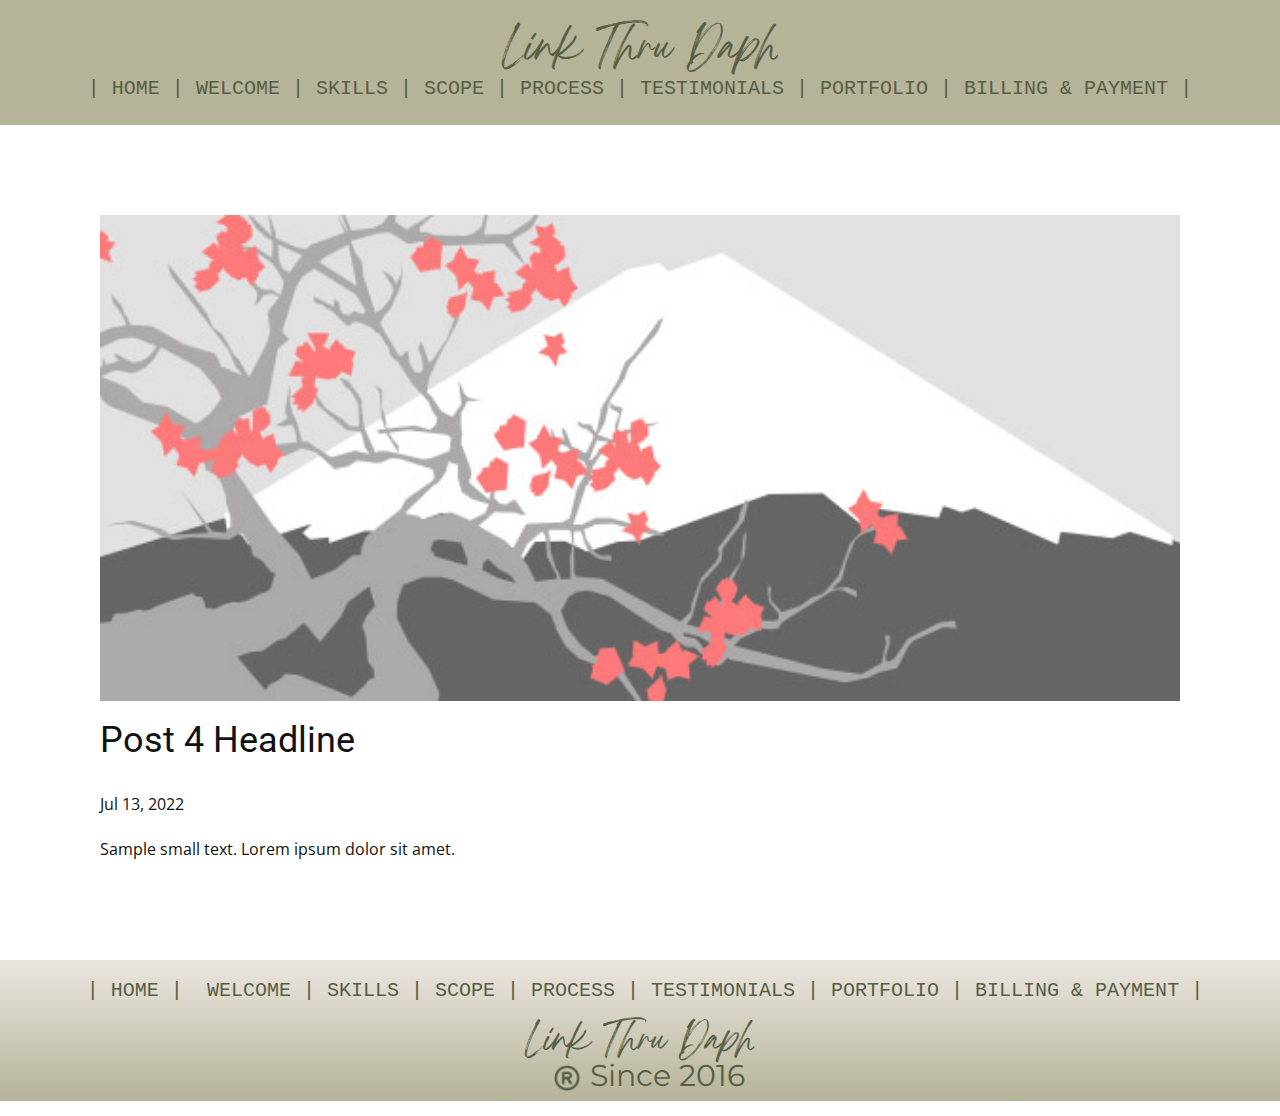
<file: blog/post-3.html>
<!doctype html>
<html style="font-size: 16px;" lang="en"><head>
    <meta name="viewport" content="width=device-width, initial-scale=1.0">
    <meta charset="utf-8">
    <meta name="keywords" content="Post 1 Headline">
    <meta name="description" content="">
    <title>Post 4 Headline</title>
    <link rel="stylesheet" href="../nicepage.css" media="screen">
<link rel="stylesheet" href="../Post-Template.css" media="screen">
    <script class="u-script" type="text/javascript" src="../jquery.js" defer=""></script>
    <script class="u-script" type="text/javascript" src="../nicepage.js" defer=""></script>
    <meta name="generator" content="Nicepage 4.14.1, nicepage.com">
    <link rel="icon" href="../images/favicon.png">
    
    <link id="u-theme-google-font" rel="stylesheet" href="https://fonts.googleapis.com/css?family=Roboto:100,100i,300,300i,400,400i,500,500i,700,700i,900,900i|Open+Sans:300,300i,400,400i,500,500i,600,600i,700,700i,800,800i">
    <link id="u-page-google-font" rel="stylesheet" href="https://fonts.googleapis.com/css?family=Montserrat:100,100i,200,200i,300,300i,400,400i,500,500i,600,600i,700,700i,800,800i,900,900i">
    
    
    
    <script type="application/ld+json">{
		"@context": "http://schema.org",
		"@type": "Organization",
		"name": "LinkThruDaph Official"
}</script>
    <meta name="theme-color" content="#478ac9">
  </head>
  <body class="u-body u-xl-mode" data-lang="en"><header class="u-clearfix u-custom-color-5 u-header u-sticky u-sticky-2f94 u-header" id="sec-247e"><div class="u-align-left u-clearfix u-sheet u-valign-middle-md u-valign-middle-sm u-sheet-1">
        <h3 class="u-align-center u-custom-font u-headline u-text u-text-custom-color-4 u-text-default u-text-1">
          <a href="/">Link Thru Daph</a>
        </h3>
        <p class="u-align-center u-custom-font u-font-courier-new u-hidden-md u-hidden-sm u-hidden-xs u-text u-text-custom-color-4 u-text-default-lg u-text-default-md u-text-default-sm u-text-default-xs u-text-2">| <a href="../LinkThruDaph-Promo.html#sec-8039" data-page-id="2828812984" class="u-active-none u-border-none u-btn u-button-link u-button-style u-hover-none u-none u-text-custom-color-4 u-text-hover-custom-color-5 u-btn-1">HOME</a> |&nbsp;<a class="u-active-none u-border-none u-btn u-button-link u-button-style u-hover-none u-none u-text-custom-color-4 u-text-hover-custom-color-5 u-btn-2" href="../LinkThruDaph-Promo.html#sec-6bec" data-page-id="2828812984">WELCOME</a>&nbsp;| <a href="../LinkThruDaph-Promo.html#carousel_b74c" data-page-id="2828812984" class="u-active-none u-border-none u-btn u-button-link u-button-style u-hover-none u-none u-text-custom-color-4 u-text-hover-custom-color-5 u-btn-3">SKILLS</a> | <a href="../LinkThruDaph-Promo.html#carousel_cabc" data-page-id="2828812984" class="u-active-none u-border-none u-btn u-button-link u-button-style u-hover-none u-none u-text-custom-color-4 u-text-hover-custom-color-5 u-btn-4">SCOPE</a> | <a href="../LinkThruDaph-Promo.html#carousel_e5e5" data-page-id="2828812984" class="u-active-none u-border-none u-btn u-button-link u-button-style u-hover-none u-none u-text-custom-color-4 u-text-hover-custom-color-5 u-btn-5">PROCESS</a> | <a href="../LinkThruDaph-Promo.html#carousel_fb9c" data-page-id="2828812984" class="u-active-none u-border-none u-btn u-button-link u-button-style u-hover-none u-none u-text-custom-color-4 u-text-hover-custom-color-5 u-btn-6">TESTIMONIALS</a> | <a href="../LinkThruDaph-Promo.html#carousel_c8cd" data-page-id="2828812984" class="u-active-none u-border-none u-btn u-button-link u-button-style u-hover-none u-none u-text-custom-color-4 u-text-hover-custom-color-5 u-btn-7">PORTFOLIO</a> | <a href="../LinkThruDaph-Promo.html#carousel_f5d5" data-page-id="2828812984" class="u-active-none u-border-none u-btn u-button-link u-button-style u-hover-none u-none u-text-custom-color-4 u-text-hover-custom-color-5 u-btn-8">BILLING &amp; PAYMENT</a> |
        </p>
        <nav class="u-dropdown-icon u-hidden-lg u-hidden-xl u-menu u-menu-one-level u-offcanvas u-menu-1" data-responsive-from="MD">
          <div class="menu-collapse">
            <a class="u-button-style u-nav-link u-text-custom-color-4" href="#" style="padding: 7px 0px; font-size: calc(1em + 14px);">
              <svg class="u-svg-link" viewBox="0 0 24 24"><use xmlns:xlink="http://www.w3.org/1999/xlink" xlink:href="#svg-4473"></use></svg>
              <svg class="u-svg-content" version="1.1" id="svg-4473" viewBox="0 0 16 16" x="0px" y="0px" xmlns:xlink="http://www.w3.org/1999/xlink" xmlns="http://www.w3.org/2000/svg"><g><rect y="1" width="16" height="2"></rect><rect y="7" width="16" height="2"></rect><rect y="13" width="16" height="2"></rect>
</g></svg>
            </a>
          </div>
          <div class="u-custom-menu u-nav-container">
            <ul class="u-nav u-unstyled"><li class="u-nav-item"><a class="u-button-style u-nav-link" href="../LinkThruDaph-Promo.html#sec-8039" data-page-id="2828812984" style="padding-right: 2px;">Home</a>
</li><li class="u-nav-item"><a class="u-button-style u-nav-link" href="../LinkThruDaph-Promo.html#sec-6bec" data-page-id="2828812984" style="padding-right: 2px;">Welcome</a>
</li><li class="u-nav-item"><a class="u-button-style u-nav-link" href="../LinkThruDaph-Promo.html#carousel_b74c" data-page-id="2828812984" style="padding-right: 2px;">Skills</a>
</li><li class="u-nav-item"><a class="u-button-style u-nav-link" href="../LinkThruDaph-Promo.html#carousel_cabc" data-page-id="2828812984" style="padding-right: 2px;">Scope</a>
</li><li class="u-nav-item"><a class="u-button-style u-nav-link" href="../LinkThruDaph-Promo.html#carousel_e5e5" data-page-id="2828812984" style="padding-right: 2px;">Process</a>
</li><li class="u-nav-item"><a class="u-button-style u-nav-link" href="../LinkThruDaph-Promo.html#carousel_fb9c" data-page-id="2828812984" style="padding-right: 2px;">Testimonials</a>
</li><li class="u-nav-item"><a class="u-button-style u-nav-link" href="../LinkThruDaph-Promo.html#carousel_c8cd" data-page-id="2828812984" style="padding-right: 2px;">Portfolio</a>
</li><li class="u-nav-item"><a class="u-button-style u-nav-link" href="../LinkThruDaph-Promo.html#carousel_f5d5" data-page-id="2828812984" style="padding-right: 2px;">Billing &amp; Payment</a>
</li></ul>
          </div>
          <div class="u-custom-menu u-nav-container-collapse">
            <div class="u-black u-container-style u-inner-container-layout u-opacity u-opacity-95 u-sidenav">
              <div class="u-inner-container-layout u-sidenav-overflow">
                <div class="u-menu-close"></div>
                <ul class="u-align-center u-nav u-popupmenu-items u-unstyled u-nav-2"><li class="u-nav-item"><a class="u-button-style u-nav-link" href="../LinkThruDaph-Promo.html#sec-8039" data-page-id="2828812984">Home</a>
</li><li class="u-nav-item"><a class="u-button-style u-nav-link" href="../LinkThruDaph-Promo.html#sec-6bec" data-page-id="2828812984">Welcome</a>
</li><li class="u-nav-item"><a class="u-button-style u-nav-link" href="../LinkThruDaph-Promo.html#carousel_b74c" data-page-id="2828812984">Skills</a>
</li><li class="u-nav-item"><a class="u-button-style u-nav-link" href="../LinkThruDaph-Promo.html#carousel_cabc" data-page-id="2828812984">Scope</a>
</li><li class="u-nav-item"><a class="u-button-style u-nav-link" href="../LinkThruDaph-Promo.html#carousel_e5e5" data-page-id="2828812984">Process</a>
</li><li class="u-nav-item"><a class="u-button-style u-nav-link" href="../LinkThruDaph-Promo.html#carousel_fb9c" data-page-id="2828812984">Testimonials</a>
</li><li class="u-nav-item"><a class="u-button-style u-nav-link" href="../LinkThruDaph-Promo.html#carousel_c8cd" data-page-id="2828812984">Portfolio</a>
</li><li class="u-nav-item"><a class="u-button-style u-nav-link" href="../LinkThruDaph-Promo.html#carousel_f5d5" data-page-id="2828812984">Billing &amp; Payment</a>
</li></ul>
              </div>
            </div>
            <div class="u-black u-menu-overlay u-opacity u-opacity-70"></div>
          </div>
        </nav>
      </div></header>
    <section class="u-align-center u-clearfix u-section-1" id="sec-d675">
      <div class="u-clearfix u-sheet u-valign-middle-md u-valign-middle-sm u-valign-middle-xs u-sheet-1"><!--post_details--><!--post_details_options_json--><!--{"source":""}--><!--/post_details_options_json--><!--blog_post-->
        <div class="u-container-style u-expanded-width u-post-details u-post-details-1">
          <div class="u-container-layout u-valign-middle u-container-layout-1"><!--blog_post_image-->
            <img alt="" class="u-blog-control u-expanded-width u-image u-image-default u-image-1" src="[data-uri]"><!--/blog_post_image--><!--blog_post_header-->
            <h2 class="u-blog-control u-text u-text-1">Post 4 Headline</h2><!--/blog_post_header--><!--blog_post_metadata-->
            <div class="u-blog-control u-metadata u-metadata-1"><!--blog_post_metadata_date-->
              <span class="u-meta-date u-meta-icon">Jul 13, 2022</span><!--/blog_post_metadata_date--><!--blog_post_metadata_category-->
              <!--/blog_post_metadata_category--><!--blog_post_metadata_comments-->
              <!--/blog_post_metadata_comments-->
            </div><!--/blog_post_metadata--><!--blog_post_content-->
            <div class="u-align-justify u-blog-control u-post-content u-text u-text-2 fr-view">
  Sample small text. Lorem ipsum dolor sit amet.
  </div><!--/blog_post_content-->
          </div>
        </div><!--/blog_post--><!--/post_details-->
      </div>
    </section>
    
    
    
    <footer class="u-clearfix u-footer u-gradient u-footer" id="sec-e8c2"><div class="u-clearfix u-sheet u-sheet-1">
        <div class="u-clearfix u-expanded-width u-gutter-30 u-layout-wrap u-layout-wrap-1">
          <div class="u-gutter-0 u-layout">
            <div class="u-layout-row">
              <div class="u-align-center-sm u-align-center-xs u-align-left-md u-align-left-xl u-container-style u-layout-cell u-left-cell u-size-60 u-layout-cell-1">
                <div class="u-container-layout u-valign-top-lg u-valign-top-md u-valign-top-sm u-valign-top-xl u-container-layout-1">
                  <p class="u-align-center u-custom-font u-font-courier-new u-hidden-md u-hidden-sm u-hidden-xs u-text u-text-custom-color-4 u-text-1">| <a href="../LinkThruDaph-Promo.html#sec-8039" data-page-id="2828812984" class="u-active-none u-border-none u-btn u-button-link u-button-style u-hover-none u-none u-text-custom-color-4 u-text-hover-custom-color-5 u-btn-1">HOME</a> |&nbsp;<a class="u-active-none u-border-none u-btn u-button-link u-button-style u-hover-none u-none u-text-custom-color-4 u-text-hover-custom-color-5 u-btn-2" href="../LinkThruDaph-Promo.html#sec-6bec" data-page-id="2828812984"> Welcome</a>&nbsp;| <a href="../LinkThruDaph-Promo.html#carousel_b74c" data-page-id="2828812984" class="u-active-none u-border-none u-btn u-button-link u-button-style u-hover-none u-none u-text-custom-color-4 u-text-hover-custom-color-5 u-btn-3">SKILLS</a> | <a href="../LinkThruDaph-Promo.html#carousel_cabc" data-page-id="2828812984" class="u-active-none u-border-none u-btn u-button-link u-button-style u-hover-none u-none u-text-custom-color-4 u-text-hover-custom-color-5 u-btn-4">SCOPE</a> | <a href="../LinkThruDaph-Promo.html#carousel_e5e5" data-page-id="2828812984" class="u-active-none u-border-none u-btn u-button-link u-button-style u-hover-none u-none u-text-custom-color-4 u-text-hover-custom-color-5 u-btn-5">PROCESS</a> | <a href="../LinkThruDaph-Promo.html#carousel_fb9c" data-page-id="2828812984" class="u-active-none u-border-none u-btn u-button-link u-button-style u-hover-none u-none u-text-custom-color-4 u-text-hover-custom-color-5 u-btn-6">TESTIMONIALS</a> | <a href="../LinkThruDaph-Promo.html#carousel_c8cd" data-page-id="2828812984" class="u-active-none u-border-none u-btn u-button-link u-button-style u-hover-none u-none u-text-custom-color-4 u-text-hover-custom-color-5 u-btn-7">PORTFOLIO</a> | <a href="../LinkThruDaph-Promo.html#carousel_f5d5" data-page-id="2828812984" class="u-active-none u-border-none u-btn u-button-link u-button-style u-hover-none u-none u-text-custom-color-4 u-text-hover-custom-color-5 u-btn-8">BILLING &amp; PAYMENT</a> |
                  </p><!--position-->
                  <div data-position="" class="u-align-center u-position u-position-1"><!--block-->
                    <div class="u-block">
                      <div class="u-block-container u-clearfix"><!--block_header-->
                        <h5 class="u-align-center u-block-header u-custom-font u-text u-text-custom-color-4 u-text-2"><!--block_header_content--> Link Thru Daph<br><!--/block_header_content-->
                        </h5><!--/block_header--><!--block_content-->
                        <div class="u-align-center u-block-content u-text u-text-3"><!--block_content_content--><!--/block_content_content--></div><!--/block_content-->
                      </div>
                    </div><!--/block-->
                  </div><!--/position--><!--position-->
                  <div data-position="" class="u-align-center u-expanded-width-xs u-position u-spacing-0 u-position-2"><!--block-->
                    <div class="u-block">
                      <div class="u-block-container u-clearfix"><!--block_header-->
                        <h5 class="u-align-center u-block-header u-custom-font u-font-montserrat u-text u-text-custom-color-4 u-text-4"><!--block_header_content--> &nbsp;&nbsp;<span class="u-file-icon u-icon u-text-custom-color-4"><img src="../images/7623529.png" alt=""></span>&nbsp;Since 2016<!--/block_header_content-->
                        </h5><!--/block_header--><!--block_content-->
                        <div class="u-align-center u-block-content u-text u-text-5"><!--block_content_content--><!--/block_content_content--></div><!--/block_content-->
                      </div>
                    </div><!--/block-->
                  </div><!--/position-->
                </div>
              </div>
            </div>
          </div>
        </div>
      </div></footer>
  
</body></html>
</file>
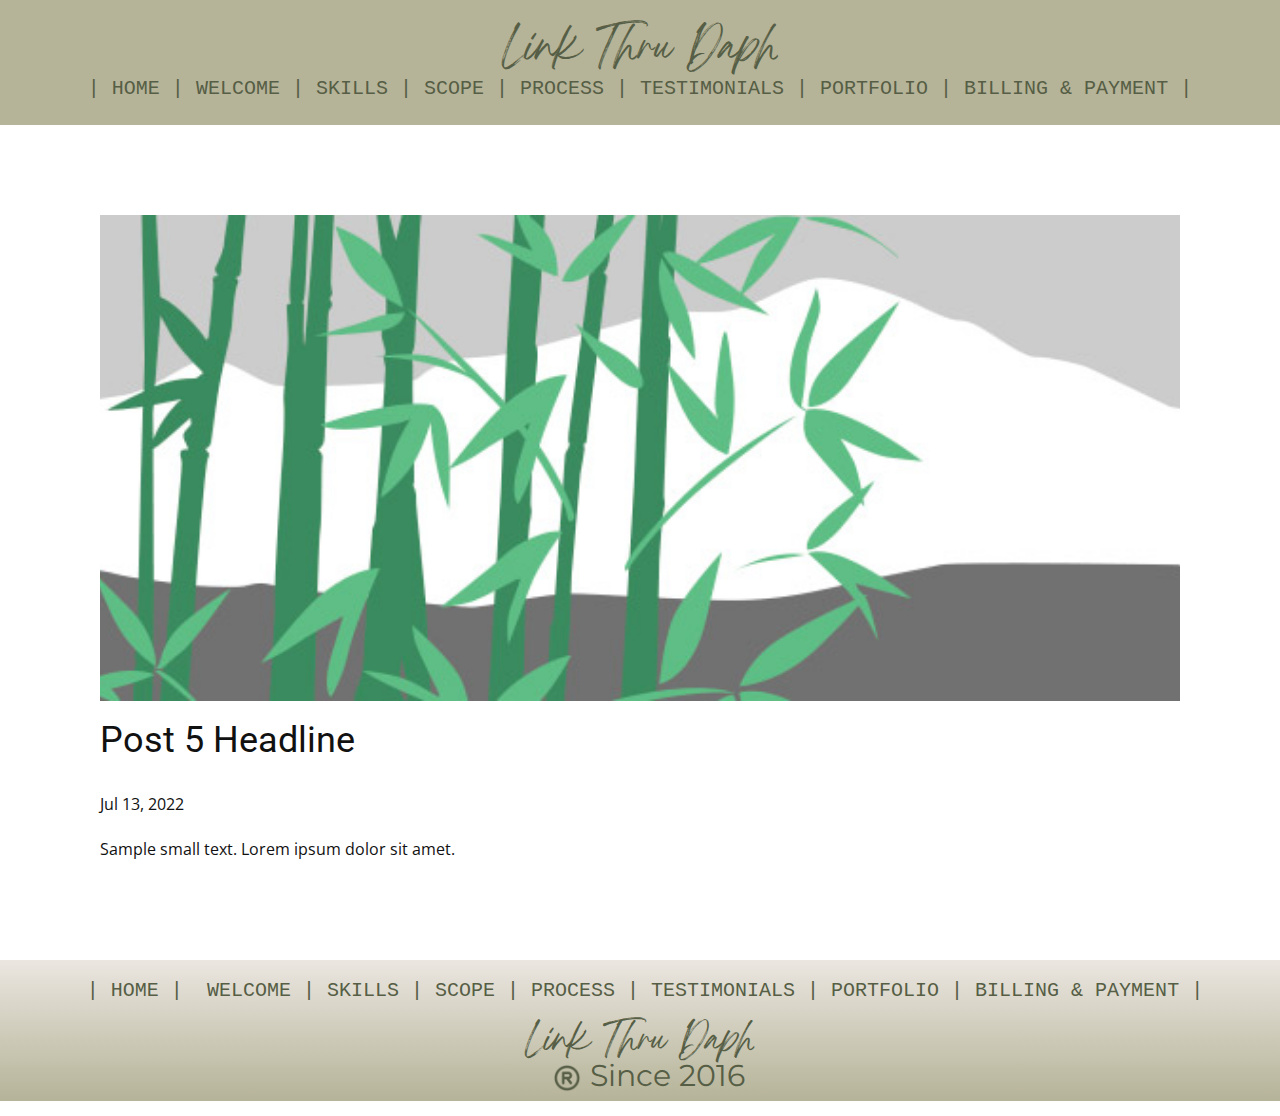
<file: blog/post-4.html>
<!doctype html>
<html style="font-size: 16px;" lang="en"><head>
    <meta name="viewport" content="width=device-width, initial-scale=1.0">
    <meta charset="utf-8">
    <meta name="keywords" content="Post 1 Headline">
    <meta name="description" content="">
    <title>Post 5 Headline</title>
    <link rel="stylesheet" href="../nicepage.css" media="screen">
<link rel="stylesheet" href="../Post-Template.css" media="screen">
    <script class="u-script" type="text/javascript" src="../jquery.js" defer=""></script>
    <script class="u-script" type="text/javascript" src="../nicepage.js" defer=""></script>
    <meta name="generator" content="Nicepage 4.14.1, nicepage.com">
    <link rel="icon" href="../images/favicon.png">
    
    <link id="u-theme-google-font" rel="stylesheet" href="https://fonts.googleapis.com/css?family=Roboto:100,100i,300,300i,400,400i,500,500i,700,700i,900,900i|Open+Sans:300,300i,400,400i,500,500i,600,600i,700,700i,800,800i">
    <link id="u-page-google-font" rel="stylesheet" href="https://fonts.googleapis.com/css?family=Montserrat:100,100i,200,200i,300,300i,400,400i,500,500i,600,600i,700,700i,800,800i,900,900i">
    
    
    
    <script type="application/ld+json">{
		"@context": "http://schema.org",
		"@type": "Organization",
		"name": "LinkThruDaph Official"
}</script>
    <meta name="theme-color" content="#478ac9">
  </head>
  <body class="u-body u-xl-mode" data-lang="en"><header class="u-clearfix u-custom-color-5 u-header u-sticky u-sticky-2f94 u-header" id="sec-247e"><div class="u-align-left u-clearfix u-sheet u-valign-middle-md u-valign-middle-sm u-sheet-1">
        <h3 class="u-align-center u-custom-font u-headline u-text u-text-custom-color-4 u-text-default u-text-1">
          <a href="/">Link Thru Daph</a>
        </h3>
        <p class="u-align-center u-custom-font u-font-courier-new u-hidden-md u-hidden-sm u-hidden-xs u-text u-text-custom-color-4 u-text-default-lg u-text-default-md u-text-default-sm u-text-default-xs u-text-2">| <a href="../LinkThruDaph-Promo.html#sec-8039" data-page-id="2828812984" class="u-active-none u-border-none u-btn u-button-link u-button-style u-hover-none u-none u-text-custom-color-4 u-text-hover-custom-color-5 u-btn-1">HOME</a> |&nbsp;<a class="u-active-none u-border-none u-btn u-button-link u-button-style u-hover-none u-none u-text-custom-color-4 u-text-hover-custom-color-5 u-btn-2" href="../LinkThruDaph-Promo.html#sec-6bec" data-page-id="2828812984">WELCOME</a>&nbsp;| <a href="../LinkThruDaph-Promo.html#carousel_b74c" data-page-id="2828812984" class="u-active-none u-border-none u-btn u-button-link u-button-style u-hover-none u-none u-text-custom-color-4 u-text-hover-custom-color-5 u-btn-3">SKILLS</a> | <a href="../LinkThruDaph-Promo.html#carousel_cabc" data-page-id="2828812984" class="u-active-none u-border-none u-btn u-button-link u-button-style u-hover-none u-none u-text-custom-color-4 u-text-hover-custom-color-5 u-btn-4">SCOPE</a> | <a href="../LinkThruDaph-Promo.html#carousel_e5e5" data-page-id="2828812984" class="u-active-none u-border-none u-btn u-button-link u-button-style u-hover-none u-none u-text-custom-color-4 u-text-hover-custom-color-5 u-btn-5">PROCESS</a> | <a href="../LinkThruDaph-Promo.html#carousel_fb9c" data-page-id="2828812984" class="u-active-none u-border-none u-btn u-button-link u-button-style u-hover-none u-none u-text-custom-color-4 u-text-hover-custom-color-5 u-btn-6">TESTIMONIALS</a> | <a href="../LinkThruDaph-Promo.html#carousel_c8cd" data-page-id="2828812984" class="u-active-none u-border-none u-btn u-button-link u-button-style u-hover-none u-none u-text-custom-color-4 u-text-hover-custom-color-5 u-btn-7">PORTFOLIO</a> | <a href="../LinkThruDaph-Promo.html#carousel_f5d5" data-page-id="2828812984" class="u-active-none u-border-none u-btn u-button-link u-button-style u-hover-none u-none u-text-custom-color-4 u-text-hover-custom-color-5 u-btn-8">BILLING &amp; PAYMENT</a> |
        </p>
        <nav class="u-dropdown-icon u-hidden-lg u-hidden-xl u-menu u-menu-one-level u-offcanvas u-menu-1" data-responsive-from="MD">
          <div class="menu-collapse">
            <a class="u-button-style u-nav-link u-text-custom-color-4" href="#" style="padding: 7px 0px; font-size: calc(1em + 14px);">
              <svg class="u-svg-link" viewBox="0 0 24 24"><use xmlns:xlink="http://www.w3.org/1999/xlink" xlink:href="#svg-4473"></use></svg>
              <svg class="u-svg-content" version="1.1" id="svg-4473" viewBox="0 0 16 16" x="0px" y="0px" xmlns:xlink="http://www.w3.org/1999/xlink" xmlns="http://www.w3.org/2000/svg"><g><rect y="1" width="16" height="2"></rect><rect y="7" width="16" height="2"></rect><rect y="13" width="16" height="2"></rect>
</g></svg>
            </a>
          </div>
          <div class="u-custom-menu u-nav-container">
            <ul class="u-nav u-unstyled"><li class="u-nav-item"><a class="u-button-style u-nav-link" href="../LinkThruDaph-Promo.html#sec-8039" data-page-id="2828812984" style="padding-right: 2px;">Home</a>
</li><li class="u-nav-item"><a class="u-button-style u-nav-link" href="../LinkThruDaph-Promo.html#sec-6bec" data-page-id="2828812984" style="padding-right: 2px;">Welcome</a>
</li><li class="u-nav-item"><a class="u-button-style u-nav-link" href="../LinkThruDaph-Promo.html#carousel_b74c" data-page-id="2828812984" style="padding-right: 2px;">Skills</a>
</li><li class="u-nav-item"><a class="u-button-style u-nav-link" href="../LinkThruDaph-Promo.html#carousel_cabc" data-page-id="2828812984" style="padding-right: 2px;">Scope</a>
</li><li class="u-nav-item"><a class="u-button-style u-nav-link" href="../LinkThruDaph-Promo.html#carousel_e5e5" data-page-id="2828812984" style="padding-right: 2px;">Process</a>
</li><li class="u-nav-item"><a class="u-button-style u-nav-link" href="../LinkThruDaph-Promo.html#carousel_fb9c" data-page-id="2828812984" style="padding-right: 2px;">Testimonials</a>
</li><li class="u-nav-item"><a class="u-button-style u-nav-link" href="../LinkThruDaph-Promo.html#carousel_c8cd" data-page-id="2828812984" style="padding-right: 2px;">Portfolio</a>
</li><li class="u-nav-item"><a class="u-button-style u-nav-link" href="../LinkThruDaph-Promo.html#carousel_f5d5" data-page-id="2828812984" style="padding-right: 2px;">Billing &amp; Payment</a>
</li></ul>
          </div>
          <div class="u-custom-menu u-nav-container-collapse">
            <div class="u-black u-container-style u-inner-container-layout u-opacity u-opacity-95 u-sidenav">
              <div class="u-inner-container-layout u-sidenav-overflow">
                <div class="u-menu-close"></div>
                <ul class="u-align-center u-nav u-popupmenu-items u-unstyled u-nav-2"><li class="u-nav-item"><a class="u-button-style u-nav-link" href="../LinkThruDaph-Promo.html#sec-8039" data-page-id="2828812984">Home</a>
</li><li class="u-nav-item"><a class="u-button-style u-nav-link" href="../LinkThruDaph-Promo.html#sec-6bec" data-page-id="2828812984">Welcome</a>
</li><li class="u-nav-item"><a class="u-button-style u-nav-link" href="../LinkThruDaph-Promo.html#carousel_b74c" data-page-id="2828812984">Skills</a>
</li><li class="u-nav-item"><a class="u-button-style u-nav-link" href="../LinkThruDaph-Promo.html#carousel_cabc" data-page-id="2828812984">Scope</a>
</li><li class="u-nav-item"><a class="u-button-style u-nav-link" href="../LinkThruDaph-Promo.html#carousel_e5e5" data-page-id="2828812984">Process</a>
</li><li class="u-nav-item"><a class="u-button-style u-nav-link" href="../LinkThruDaph-Promo.html#carousel_fb9c" data-page-id="2828812984">Testimonials</a>
</li><li class="u-nav-item"><a class="u-button-style u-nav-link" href="../LinkThruDaph-Promo.html#carousel_c8cd" data-page-id="2828812984">Portfolio</a>
</li><li class="u-nav-item"><a class="u-button-style u-nav-link" href="../LinkThruDaph-Promo.html#carousel_f5d5" data-page-id="2828812984">Billing &amp; Payment</a>
</li></ul>
              </div>
            </div>
            <div class="u-black u-menu-overlay u-opacity u-opacity-70"></div>
          </div>
        </nav>
      </div></header>
    <section class="u-align-center u-clearfix u-section-1" id="sec-d675">
      <div class="u-clearfix u-sheet u-valign-middle-md u-valign-middle-sm u-valign-middle-xs u-sheet-1"><!--post_details--><!--post_details_options_json--><!--{"source":""}--><!--/post_details_options_json--><!--blog_post-->
        <div class="u-container-style u-expanded-width u-post-details u-post-details-1">
          <div class="u-container-layout u-valign-middle u-container-layout-1"><!--blog_post_image-->
            <img alt="" class="u-blog-control u-expanded-width u-image u-image-default u-image-1" src="[data-uri]"><!--/blog_post_image--><!--blog_post_header-->
            <h2 class="u-blog-control u-text u-text-1">Post 5 Headline</h2><!--/blog_post_header--><!--blog_post_metadata-->
            <div class="u-blog-control u-metadata u-metadata-1"><!--blog_post_metadata_date-->
              <span class="u-meta-date u-meta-icon">Jul 13, 2022</span><!--/blog_post_metadata_date--><!--blog_post_metadata_category-->
              <!--/blog_post_metadata_category--><!--blog_post_metadata_comments-->
              <!--/blog_post_metadata_comments-->
            </div><!--/blog_post_metadata--><!--blog_post_content-->
            <div class="u-align-justify u-blog-control u-post-content u-text u-text-2 fr-view">
  Sample small text. Lorem ipsum dolor sit amet.
  </div><!--/blog_post_content-->
          </div>
        </div><!--/blog_post--><!--/post_details-->
      </div>
    </section>
    
    
    
    <footer class="u-clearfix u-footer u-gradient u-footer" id="sec-e8c2"><div class="u-clearfix u-sheet u-sheet-1">
        <div class="u-clearfix u-expanded-width u-gutter-30 u-layout-wrap u-layout-wrap-1">
          <div class="u-gutter-0 u-layout">
            <div class="u-layout-row">
              <div class="u-align-center-sm u-align-center-xs u-align-left-md u-align-left-xl u-container-style u-layout-cell u-left-cell u-size-60 u-layout-cell-1">
                <div class="u-container-layout u-valign-top-lg u-valign-top-md u-valign-top-sm u-valign-top-xl u-container-layout-1">
                  <p class="u-align-center u-custom-font u-font-courier-new u-hidden-md u-hidden-sm u-hidden-xs u-text u-text-custom-color-4 u-text-1">| <a href="../LinkThruDaph-Promo.html#sec-8039" data-page-id="2828812984" class="u-active-none u-border-none u-btn u-button-link u-button-style u-hover-none u-none u-text-custom-color-4 u-text-hover-custom-color-5 u-btn-1">HOME</a> |&nbsp;<a class="u-active-none u-border-none u-btn u-button-link u-button-style u-hover-none u-none u-text-custom-color-4 u-text-hover-custom-color-5 u-btn-2" href="../LinkThruDaph-Promo.html#sec-6bec" data-page-id="2828812984"> Welcome</a>&nbsp;| <a href="../LinkThruDaph-Promo.html#carousel_b74c" data-page-id="2828812984" class="u-active-none u-border-none u-btn u-button-link u-button-style u-hover-none u-none u-text-custom-color-4 u-text-hover-custom-color-5 u-btn-3">SKILLS</a> | <a href="../LinkThruDaph-Promo.html#carousel_cabc" data-page-id="2828812984" class="u-active-none u-border-none u-btn u-button-link u-button-style u-hover-none u-none u-text-custom-color-4 u-text-hover-custom-color-5 u-btn-4">SCOPE</a> | <a href="../LinkThruDaph-Promo.html#carousel_e5e5" data-page-id="2828812984" class="u-active-none u-border-none u-btn u-button-link u-button-style u-hover-none u-none u-text-custom-color-4 u-text-hover-custom-color-5 u-btn-5">PROCESS</a> | <a href="../LinkThruDaph-Promo.html#carousel_fb9c" data-page-id="2828812984" class="u-active-none u-border-none u-btn u-button-link u-button-style u-hover-none u-none u-text-custom-color-4 u-text-hover-custom-color-5 u-btn-6">TESTIMONIALS</a> | <a href="../LinkThruDaph-Promo.html#carousel_c8cd" data-page-id="2828812984" class="u-active-none u-border-none u-btn u-button-link u-button-style u-hover-none u-none u-text-custom-color-4 u-text-hover-custom-color-5 u-btn-7">PORTFOLIO</a> | <a href="../LinkThruDaph-Promo.html#carousel_f5d5" data-page-id="2828812984" class="u-active-none u-border-none u-btn u-button-link u-button-style u-hover-none u-none u-text-custom-color-4 u-text-hover-custom-color-5 u-btn-8">BILLING &amp; PAYMENT</a> |
                  </p><!--position-->
                  <div data-position="" class="u-align-center u-position u-position-1"><!--block-->
                    <div class="u-block">
                      <div class="u-block-container u-clearfix"><!--block_header-->
                        <h5 class="u-align-center u-block-header u-custom-font u-text u-text-custom-color-4 u-text-2"><!--block_header_content--> Link Thru Daph<br><!--/block_header_content-->
                        </h5><!--/block_header--><!--block_content-->
                        <div class="u-align-center u-block-content u-text u-text-3"><!--block_content_content--><!--/block_content_content--></div><!--/block_content-->
                      </div>
                    </div><!--/block-->
                  </div><!--/position--><!--position-->
                  <div data-position="" class="u-align-center u-expanded-width-xs u-position u-spacing-0 u-position-2"><!--block-->
                    <div class="u-block">
                      <div class="u-block-container u-clearfix"><!--block_header-->
                        <h5 class="u-align-center u-block-header u-custom-font u-font-montserrat u-text u-text-custom-color-4 u-text-4"><!--block_header_content--> &nbsp;&nbsp;<span class="u-file-icon u-icon u-text-custom-color-4"><img src="../images/7623529.png" alt=""></span>&nbsp;Since 2016<!--/block_header_content-->
                        </h5><!--/block_header--><!--block_content-->
                        <div class="u-align-center u-block-content u-text u-text-5"><!--block_content_content--><!--/block_content_content--></div><!--/block_content-->
                      </div>
                    </div><!--/block-->
                  </div><!--/position-->
                </div>
              </div>
            </div>
          </div>
        </div>
      </div></footer>
  
</body></html>
</file>
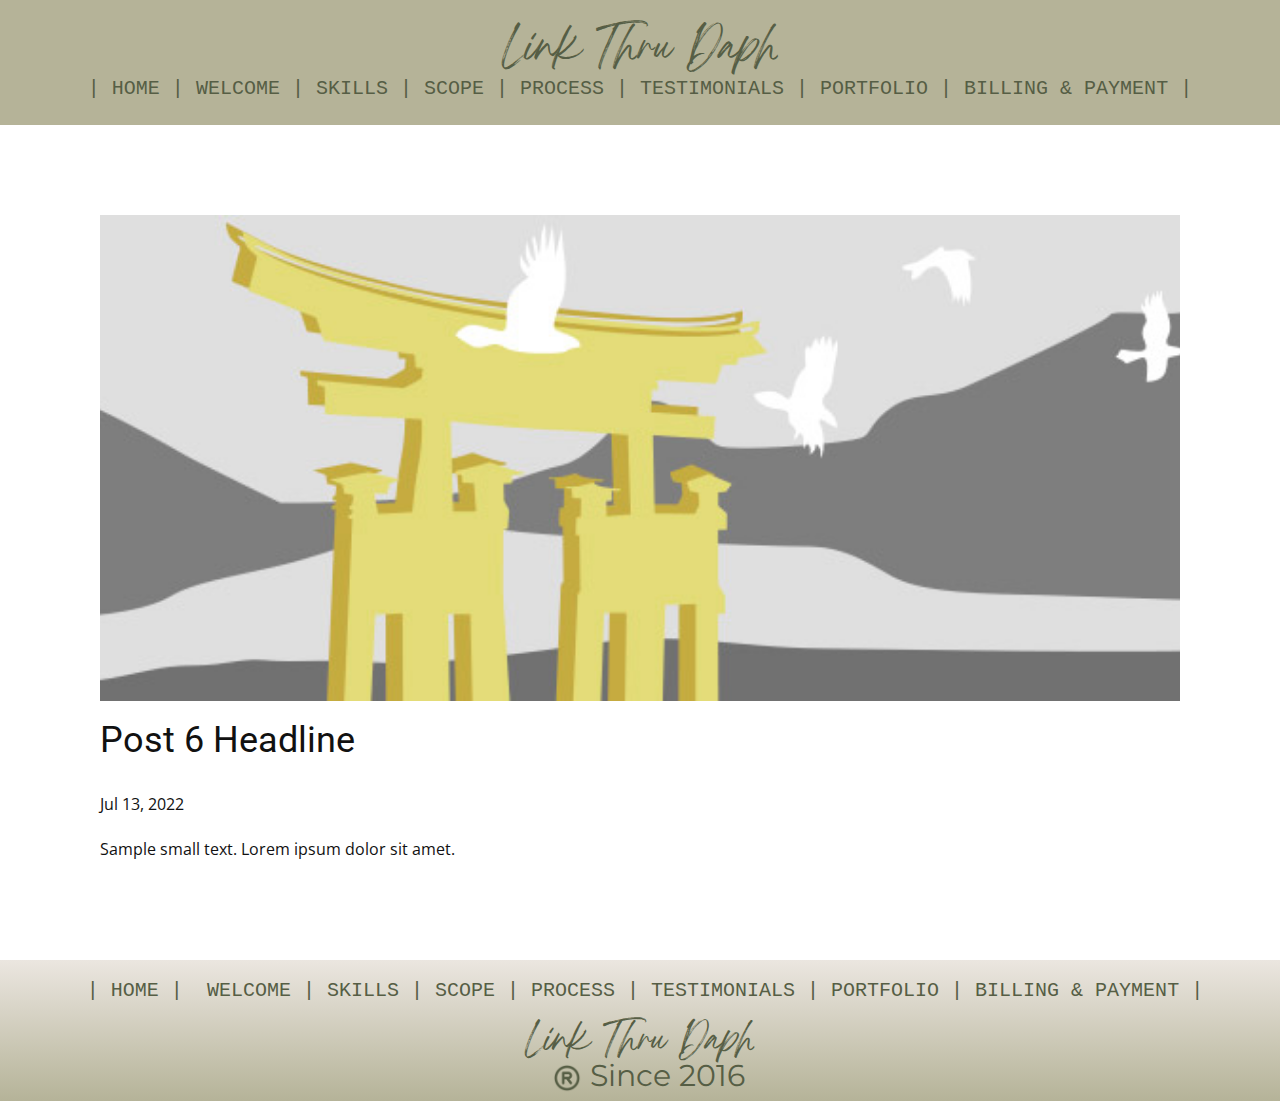
<file: blog/post-5.html>
<!doctype html>
<html style="font-size: 16px;" lang="en"><head>
    <meta name="viewport" content="width=device-width, initial-scale=1.0">
    <meta charset="utf-8">
    <meta name="keywords" content="Post 1 Headline">
    <meta name="description" content="">
    <title>Post 6 Headline</title>
    <link rel="stylesheet" href="../nicepage.css" media="screen">
<link rel="stylesheet" href="../Post-Template.css" media="screen">
    <script class="u-script" type="text/javascript" src="../jquery.js" defer=""></script>
    <script class="u-script" type="text/javascript" src="../nicepage.js" defer=""></script>
    <meta name="generator" content="Nicepage 4.14.1, nicepage.com">
    <link rel="icon" href="../images/favicon.png">
    
    <link id="u-theme-google-font" rel="stylesheet" href="https://fonts.googleapis.com/css?family=Roboto:100,100i,300,300i,400,400i,500,500i,700,700i,900,900i|Open+Sans:300,300i,400,400i,500,500i,600,600i,700,700i,800,800i">
    <link id="u-page-google-font" rel="stylesheet" href="https://fonts.googleapis.com/css?family=Montserrat:100,100i,200,200i,300,300i,400,400i,500,500i,600,600i,700,700i,800,800i,900,900i">
    
    
    
    <script type="application/ld+json">{
		"@context": "http://schema.org",
		"@type": "Organization",
		"name": "LinkThruDaph Official"
}</script>
    <meta name="theme-color" content="#478ac9">
  </head>
  <body class="u-body u-xl-mode" data-lang="en"><header class="u-clearfix u-custom-color-5 u-header u-sticky u-sticky-2f94 u-header" id="sec-247e"><div class="u-align-left u-clearfix u-sheet u-valign-middle-md u-valign-middle-sm u-sheet-1">
        <h3 class="u-align-center u-custom-font u-headline u-text u-text-custom-color-4 u-text-default u-text-1">
          <a href="/">Link Thru Daph</a>
        </h3>
        <p class="u-align-center u-custom-font u-font-courier-new u-hidden-md u-hidden-sm u-hidden-xs u-text u-text-custom-color-4 u-text-default-lg u-text-default-md u-text-default-sm u-text-default-xs u-text-2">| <a href="../LinkThruDaph-Promo.html#sec-8039" data-page-id="2828812984" class="u-active-none u-border-none u-btn u-button-link u-button-style u-hover-none u-none u-text-custom-color-4 u-text-hover-custom-color-5 u-btn-1">HOME</a> |&nbsp;<a class="u-active-none u-border-none u-btn u-button-link u-button-style u-hover-none u-none u-text-custom-color-4 u-text-hover-custom-color-5 u-btn-2" href="../LinkThruDaph-Promo.html#sec-6bec" data-page-id="2828812984">WELCOME</a>&nbsp;| <a href="../LinkThruDaph-Promo.html#carousel_b74c" data-page-id="2828812984" class="u-active-none u-border-none u-btn u-button-link u-button-style u-hover-none u-none u-text-custom-color-4 u-text-hover-custom-color-5 u-btn-3">SKILLS</a> | <a href="../LinkThruDaph-Promo.html#carousel_cabc" data-page-id="2828812984" class="u-active-none u-border-none u-btn u-button-link u-button-style u-hover-none u-none u-text-custom-color-4 u-text-hover-custom-color-5 u-btn-4">SCOPE</a> | <a href="../LinkThruDaph-Promo.html#carousel_e5e5" data-page-id="2828812984" class="u-active-none u-border-none u-btn u-button-link u-button-style u-hover-none u-none u-text-custom-color-4 u-text-hover-custom-color-5 u-btn-5">PROCESS</a> | <a href="../LinkThruDaph-Promo.html#carousel_fb9c" data-page-id="2828812984" class="u-active-none u-border-none u-btn u-button-link u-button-style u-hover-none u-none u-text-custom-color-4 u-text-hover-custom-color-5 u-btn-6">TESTIMONIALS</a> | <a href="../LinkThruDaph-Promo.html#carousel_c8cd" data-page-id="2828812984" class="u-active-none u-border-none u-btn u-button-link u-button-style u-hover-none u-none u-text-custom-color-4 u-text-hover-custom-color-5 u-btn-7">PORTFOLIO</a> | <a href="../LinkThruDaph-Promo.html#carousel_f5d5" data-page-id="2828812984" class="u-active-none u-border-none u-btn u-button-link u-button-style u-hover-none u-none u-text-custom-color-4 u-text-hover-custom-color-5 u-btn-8">BILLING &amp; PAYMENT</a> |
        </p>
        <nav class="u-dropdown-icon u-hidden-lg u-hidden-xl u-menu u-menu-one-level u-offcanvas u-menu-1" data-responsive-from="MD">
          <div class="menu-collapse">
            <a class="u-button-style u-nav-link u-text-custom-color-4" href="#" style="padding: 7px 0px; font-size: calc(1em + 14px);">
              <svg class="u-svg-link" viewBox="0 0 24 24"><use xmlns:xlink="http://www.w3.org/1999/xlink" xlink:href="#svg-4473"></use></svg>
              <svg class="u-svg-content" version="1.1" id="svg-4473" viewBox="0 0 16 16" x="0px" y="0px" xmlns:xlink="http://www.w3.org/1999/xlink" xmlns="http://www.w3.org/2000/svg"><g><rect y="1" width="16" height="2"></rect><rect y="7" width="16" height="2"></rect><rect y="13" width="16" height="2"></rect>
</g></svg>
            </a>
          </div>
          <div class="u-custom-menu u-nav-container">
            <ul class="u-nav u-unstyled"><li class="u-nav-item"><a class="u-button-style u-nav-link" href="../LinkThruDaph-Promo.html#sec-8039" data-page-id="2828812984" style="padding-right: 2px;">Home</a>
</li><li class="u-nav-item"><a class="u-button-style u-nav-link" href="../LinkThruDaph-Promo.html#sec-6bec" data-page-id="2828812984" style="padding-right: 2px;">Welcome</a>
</li><li class="u-nav-item"><a class="u-button-style u-nav-link" href="../LinkThruDaph-Promo.html#carousel_b74c" data-page-id="2828812984" style="padding-right: 2px;">Skills</a>
</li><li class="u-nav-item"><a class="u-button-style u-nav-link" href="../LinkThruDaph-Promo.html#carousel_cabc" data-page-id="2828812984" style="padding-right: 2px;">Scope</a>
</li><li class="u-nav-item"><a class="u-button-style u-nav-link" href="../LinkThruDaph-Promo.html#carousel_e5e5" data-page-id="2828812984" style="padding-right: 2px;">Process</a>
</li><li class="u-nav-item"><a class="u-button-style u-nav-link" href="../LinkThruDaph-Promo.html#carousel_fb9c" data-page-id="2828812984" style="padding-right: 2px;">Testimonials</a>
</li><li class="u-nav-item"><a class="u-button-style u-nav-link" href="../LinkThruDaph-Promo.html#carousel_c8cd" data-page-id="2828812984" style="padding-right: 2px;">Portfolio</a>
</li><li class="u-nav-item"><a class="u-button-style u-nav-link" href="../LinkThruDaph-Promo.html#carousel_f5d5" data-page-id="2828812984" style="padding-right: 2px;">Billing &amp; Payment</a>
</li></ul>
          </div>
          <div class="u-custom-menu u-nav-container-collapse">
            <div class="u-black u-container-style u-inner-container-layout u-opacity u-opacity-95 u-sidenav">
              <div class="u-inner-container-layout u-sidenav-overflow">
                <div class="u-menu-close"></div>
                <ul class="u-align-center u-nav u-popupmenu-items u-unstyled u-nav-2"><li class="u-nav-item"><a class="u-button-style u-nav-link" href="../LinkThruDaph-Promo.html#sec-8039" data-page-id="2828812984">Home</a>
</li><li class="u-nav-item"><a class="u-button-style u-nav-link" href="../LinkThruDaph-Promo.html#sec-6bec" data-page-id="2828812984">Welcome</a>
</li><li class="u-nav-item"><a class="u-button-style u-nav-link" href="../LinkThruDaph-Promo.html#carousel_b74c" data-page-id="2828812984">Skills</a>
</li><li class="u-nav-item"><a class="u-button-style u-nav-link" href="../LinkThruDaph-Promo.html#carousel_cabc" data-page-id="2828812984">Scope</a>
</li><li class="u-nav-item"><a class="u-button-style u-nav-link" href="../LinkThruDaph-Promo.html#carousel_e5e5" data-page-id="2828812984">Process</a>
</li><li class="u-nav-item"><a class="u-button-style u-nav-link" href="../LinkThruDaph-Promo.html#carousel_fb9c" data-page-id="2828812984">Testimonials</a>
</li><li class="u-nav-item"><a class="u-button-style u-nav-link" href="../LinkThruDaph-Promo.html#carousel_c8cd" data-page-id="2828812984">Portfolio</a>
</li><li class="u-nav-item"><a class="u-button-style u-nav-link" href="../LinkThruDaph-Promo.html#carousel_f5d5" data-page-id="2828812984">Billing &amp; Payment</a>
</li></ul>
              </div>
            </div>
            <div class="u-black u-menu-overlay u-opacity u-opacity-70"></div>
          </div>
        </nav>
      </div></header>
    <section class="u-align-center u-clearfix u-section-1" id="sec-d675">
      <div class="u-clearfix u-sheet u-valign-middle-md u-valign-middle-sm u-valign-middle-xs u-sheet-1"><!--post_details--><!--post_details_options_json--><!--{"source":""}--><!--/post_details_options_json--><!--blog_post-->
        <div class="u-container-style u-expanded-width u-post-details u-post-details-1">
          <div class="u-container-layout u-valign-middle u-container-layout-1"><!--blog_post_image-->
            <img alt="" class="u-blog-control u-expanded-width u-image u-image-default u-image-1" src="[data-uri]"><!--/blog_post_image--><!--blog_post_header-->
            <h2 class="u-blog-control u-text u-text-1">Post 6 Headline</h2><!--/blog_post_header--><!--blog_post_metadata-->
            <div class="u-blog-control u-metadata u-metadata-1"><!--blog_post_metadata_date-->
              <span class="u-meta-date u-meta-icon">Jul 13, 2022</span><!--/blog_post_metadata_date--><!--blog_post_metadata_category-->
              <!--/blog_post_metadata_category--><!--blog_post_metadata_comments-->
              <!--/blog_post_metadata_comments-->
            </div><!--/blog_post_metadata--><!--blog_post_content-->
            <div class="u-align-justify u-blog-control u-post-content u-text u-text-2 fr-view">
  Sample small text. Lorem ipsum dolor sit amet.
  </div><!--/blog_post_content-->
          </div>
        </div><!--/blog_post--><!--/post_details-->
      </div>
    </section>
    
    
    
    <footer class="u-clearfix u-footer u-gradient u-footer" id="sec-e8c2"><div class="u-clearfix u-sheet u-sheet-1">
        <div class="u-clearfix u-expanded-width u-gutter-30 u-layout-wrap u-layout-wrap-1">
          <div class="u-gutter-0 u-layout">
            <div class="u-layout-row">
              <div class="u-align-center-sm u-align-center-xs u-align-left-md u-align-left-xl u-container-style u-layout-cell u-left-cell u-size-60 u-layout-cell-1">
                <div class="u-container-layout u-valign-top-lg u-valign-top-md u-valign-top-sm u-valign-top-xl u-container-layout-1">
                  <p class="u-align-center u-custom-font u-font-courier-new u-hidden-md u-hidden-sm u-hidden-xs u-text u-text-custom-color-4 u-text-1">| <a href="../LinkThruDaph-Promo.html#sec-8039" data-page-id="2828812984" class="u-active-none u-border-none u-btn u-button-link u-button-style u-hover-none u-none u-text-custom-color-4 u-text-hover-custom-color-5 u-btn-1">HOME</a> |&nbsp;<a class="u-active-none u-border-none u-btn u-button-link u-button-style u-hover-none u-none u-text-custom-color-4 u-text-hover-custom-color-5 u-btn-2" href="../LinkThruDaph-Promo.html#sec-6bec" data-page-id="2828812984"> Welcome</a>&nbsp;| <a href="../LinkThruDaph-Promo.html#carousel_b74c" data-page-id="2828812984" class="u-active-none u-border-none u-btn u-button-link u-button-style u-hover-none u-none u-text-custom-color-4 u-text-hover-custom-color-5 u-btn-3">SKILLS</a> | <a href="../LinkThruDaph-Promo.html#carousel_cabc" data-page-id="2828812984" class="u-active-none u-border-none u-btn u-button-link u-button-style u-hover-none u-none u-text-custom-color-4 u-text-hover-custom-color-5 u-btn-4">SCOPE</a> | <a href="../LinkThruDaph-Promo.html#carousel_e5e5" data-page-id="2828812984" class="u-active-none u-border-none u-btn u-button-link u-button-style u-hover-none u-none u-text-custom-color-4 u-text-hover-custom-color-5 u-btn-5">PROCESS</a> | <a href="../LinkThruDaph-Promo.html#carousel_fb9c" data-page-id="2828812984" class="u-active-none u-border-none u-btn u-button-link u-button-style u-hover-none u-none u-text-custom-color-4 u-text-hover-custom-color-5 u-btn-6">TESTIMONIALS</a> | <a href="../LinkThruDaph-Promo.html#carousel_c8cd" data-page-id="2828812984" class="u-active-none u-border-none u-btn u-button-link u-button-style u-hover-none u-none u-text-custom-color-4 u-text-hover-custom-color-5 u-btn-7">PORTFOLIO</a> | <a href="../LinkThruDaph-Promo.html#carousel_f5d5" data-page-id="2828812984" class="u-active-none u-border-none u-btn u-button-link u-button-style u-hover-none u-none u-text-custom-color-4 u-text-hover-custom-color-5 u-btn-8">BILLING &amp; PAYMENT</a> |
                  </p><!--position-->
                  <div data-position="" class="u-align-center u-position u-position-1"><!--block-->
                    <div class="u-block">
                      <div class="u-block-container u-clearfix"><!--block_header-->
                        <h5 class="u-align-center u-block-header u-custom-font u-text u-text-custom-color-4 u-text-2"><!--block_header_content--> Link Thru Daph<br><!--/block_header_content-->
                        </h5><!--/block_header--><!--block_content-->
                        <div class="u-align-center u-block-content u-text u-text-3"><!--block_content_content--><!--/block_content_content--></div><!--/block_content-->
                      </div>
                    </div><!--/block-->
                  </div><!--/position--><!--position-->
                  <div data-position="" class="u-align-center u-expanded-width-xs u-position u-spacing-0 u-position-2"><!--block-->
                    <div class="u-block">
                      <div class="u-block-container u-clearfix"><!--block_header-->
                        <h5 class="u-align-center u-block-header u-custom-font u-font-montserrat u-text u-text-custom-color-4 u-text-4"><!--block_header_content--> &nbsp;&nbsp;<span class="u-file-icon u-icon u-text-custom-color-4"><img src="../images/7623529.png" alt=""></span>&nbsp;Since 2016<!--/block_header_content-->
                        </h5><!--/block_header--><!--block_content-->
                        <div class="u-align-center u-block-content u-text u-text-5"><!--block_content_content--><!--/block_content_content--></div><!--/block_content-->
                      </div>
                    </div><!--/block-->
                  </div><!--/position-->
                </div>
              </div>
            </div>
          </div>
        </div>
      </div></footer>
  
</body></html>
</file>
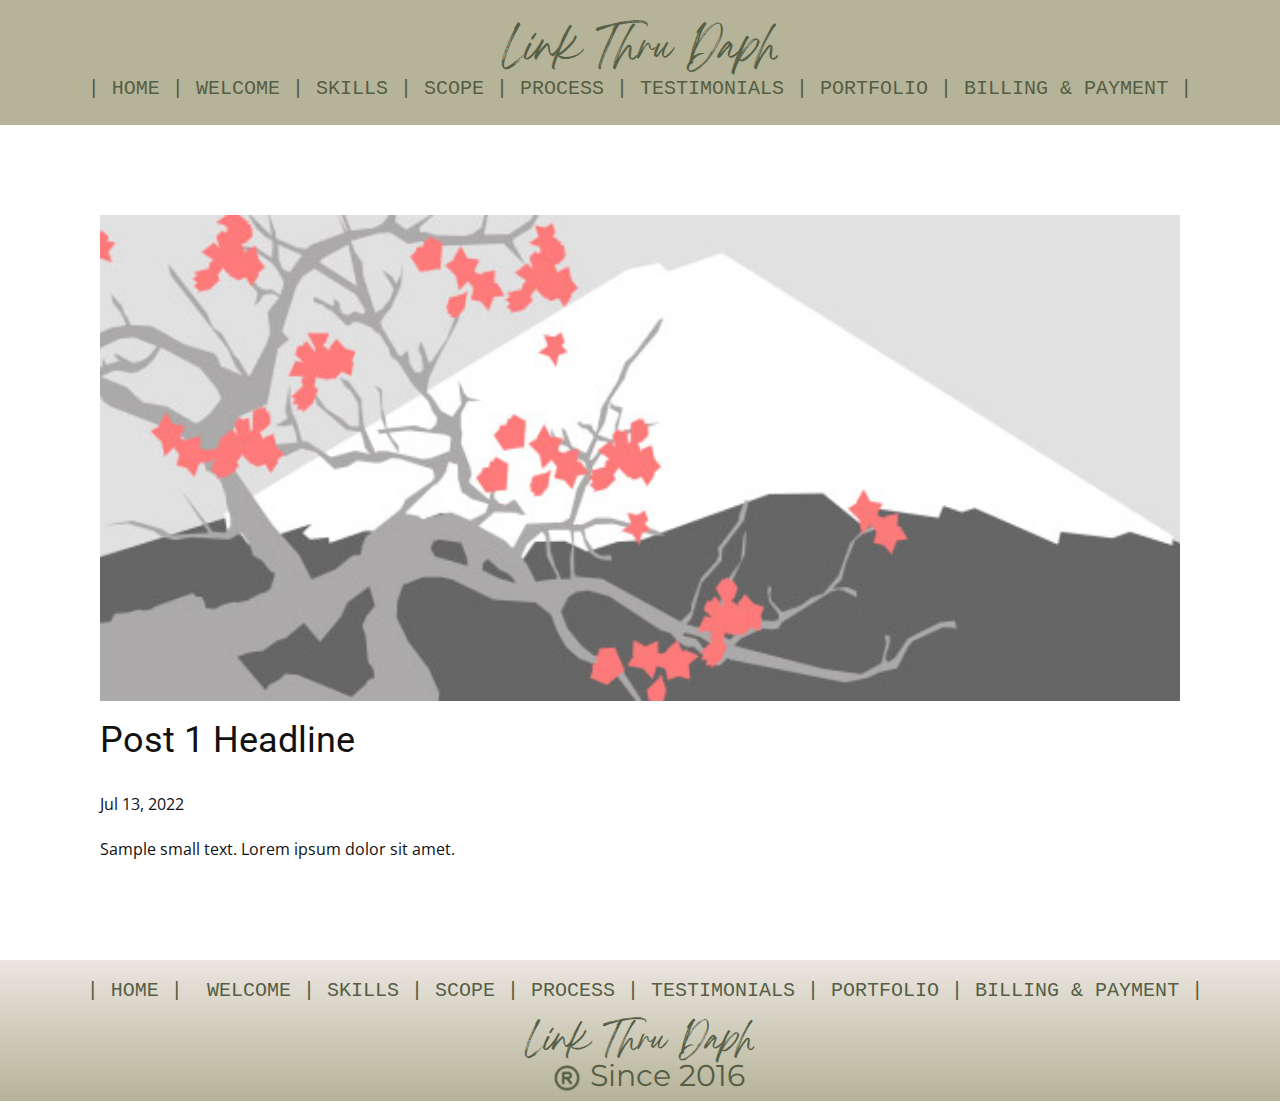
<file: blog/post.html>
<!doctype html>
<html style="font-size: 16px;" lang="en"><head>
    <meta name="viewport" content="width=device-width, initial-scale=1.0">
    <meta charset="utf-8">
    <meta name="keywords" content="Post 1 Headline">
    <meta name="description" content="">
    <title>Post 1 Headline</title>
    <link rel="stylesheet" href="../nicepage.css" media="screen">
<link rel="stylesheet" href="../Post-Template.css" media="screen">
    <script class="u-script" type="text/javascript" src="../jquery.js" defer=""></script>
    <script class="u-script" type="text/javascript" src="../nicepage.js" defer=""></script>
    <meta name="generator" content="Nicepage 4.14.1, nicepage.com">
    <link rel="icon" href="../images/favicon.png">
    
    <link id="u-theme-google-font" rel="stylesheet" href="https://fonts.googleapis.com/css?family=Roboto:100,100i,300,300i,400,400i,500,500i,700,700i,900,900i|Open+Sans:300,300i,400,400i,500,500i,600,600i,700,700i,800,800i">
    <link id="u-page-google-font" rel="stylesheet" href="https://fonts.googleapis.com/css?family=Montserrat:100,100i,200,200i,300,300i,400,400i,500,500i,600,600i,700,700i,800,800i,900,900i">
    
    
    
    <script type="application/ld+json">{
		"@context": "http://schema.org",
		"@type": "Organization",
		"name": "LinkThruDaph Official"
}</script>
    <meta name="theme-color" content="#478ac9">
  </head>
  <body class="u-body u-xl-mode" data-lang="en"><header class="u-clearfix u-custom-color-5 u-header u-sticky u-sticky-2f94 u-header" id="sec-247e"><div class="u-align-left u-clearfix u-sheet u-valign-middle-md u-valign-middle-sm u-sheet-1">
        <h3 class="u-align-center u-custom-font u-headline u-text u-text-custom-color-4 u-text-default u-text-1">
          <a href="/">Link Thru Daph</a>
        </h3>
        <p class="u-align-center u-custom-font u-font-courier-new u-hidden-md u-hidden-sm u-hidden-xs u-text u-text-custom-color-4 u-text-default-lg u-text-default-md u-text-default-sm u-text-default-xs u-text-2">| <a href="../LinkThruDaph-Promo.html#sec-8039" data-page-id="2828812984" class="u-active-none u-border-none u-btn u-button-link u-button-style u-hover-none u-none u-text-custom-color-4 u-text-hover-custom-color-5 u-btn-1">HOME</a> |&nbsp;<a class="u-active-none u-border-none u-btn u-button-link u-button-style u-hover-none u-none u-text-custom-color-4 u-text-hover-custom-color-5 u-btn-2" href="../LinkThruDaph-Promo.html#sec-6bec" data-page-id="2828812984">WELCOME</a>&nbsp;| <a href="../LinkThruDaph-Promo.html#carousel_b74c" data-page-id="2828812984" class="u-active-none u-border-none u-btn u-button-link u-button-style u-hover-none u-none u-text-custom-color-4 u-text-hover-custom-color-5 u-btn-3">SKILLS</a> | <a href="../LinkThruDaph-Promo.html#carousel_cabc" data-page-id="2828812984" class="u-active-none u-border-none u-btn u-button-link u-button-style u-hover-none u-none u-text-custom-color-4 u-text-hover-custom-color-5 u-btn-4">SCOPE</a> | <a href="../LinkThruDaph-Promo.html#carousel_e5e5" data-page-id="2828812984" class="u-active-none u-border-none u-btn u-button-link u-button-style u-hover-none u-none u-text-custom-color-4 u-text-hover-custom-color-5 u-btn-5">PROCESS</a> | <a href="../LinkThruDaph-Promo.html#carousel_fb9c" data-page-id="2828812984" class="u-active-none u-border-none u-btn u-button-link u-button-style u-hover-none u-none u-text-custom-color-4 u-text-hover-custom-color-5 u-btn-6">TESTIMONIALS</a> | <a href="../LinkThruDaph-Promo.html#carousel_c8cd" data-page-id="2828812984" class="u-active-none u-border-none u-btn u-button-link u-button-style u-hover-none u-none u-text-custom-color-4 u-text-hover-custom-color-5 u-btn-7">PORTFOLIO</a> | <a href="../LinkThruDaph-Promo.html#carousel_f5d5" data-page-id="2828812984" class="u-active-none u-border-none u-btn u-button-link u-button-style u-hover-none u-none u-text-custom-color-4 u-text-hover-custom-color-5 u-btn-8">BILLING &amp; PAYMENT</a> |
        </p>
        <nav class="u-dropdown-icon u-hidden-lg u-hidden-xl u-menu u-menu-one-level u-offcanvas u-menu-1" data-responsive-from="MD">
          <div class="menu-collapse">
            <a class="u-button-style u-nav-link u-text-custom-color-4" href="#" style="padding: 7px 0px; font-size: calc(1em + 14px);">
              <svg class="u-svg-link" viewBox="0 0 24 24"><use xmlns:xlink="http://www.w3.org/1999/xlink" xlink:href="#svg-4473"></use></svg>
              <svg class="u-svg-content" version="1.1" id="svg-4473" viewBox="0 0 16 16" x="0px" y="0px" xmlns:xlink="http://www.w3.org/1999/xlink" xmlns="http://www.w3.org/2000/svg"><g><rect y="1" width="16" height="2"></rect><rect y="7" width="16" height="2"></rect><rect y="13" width="16" height="2"></rect>
</g></svg>
            </a>
          </div>
          <div class="u-custom-menu u-nav-container">
            <ul class="u-nav u-unstyled"><li class="u-nav-item"><a class="u-button-style u-nav-link" href="../LinkThruDaph-Promo.html#sec-8039" data-page-id="2828812984" style="padding-right: 2px;">Home</a>
</li><li class="u-nav-item"><a class="u-button-style u-nav-link" href="../LinkThruDaph-Promo.html#sec-6bec" data-page-id="2828812984" style="padding-right: 2px;">Welcome</a>
</li><li class="u-nav-item"><a class="u-button-style u-nav-link" href="../LinkThruDaph-Promo.html#carousel_b74c" data-page-id="2828812984" style="padding-right: 2px;">Skills</a>
</li><li class="u-nav-item"><a class="u-button-style u-nav-link" href="../LinkThruDaph-Promo.html#carousel_cabc" data-page-id="2828812984" style="padding-right: 2px;">Scope</a>
</li><li class="u-nav-item"><a class="u-button-style u-nav-link" href="../LinkThruDaph-Promo.html#carousel_e5e5" data-page-id="2828812984" style="padding-right: 2px;">Process</a>
</li><li class="u-nav-item"><a class="u-button-style u-nav-link" href="../LinkThruDaph-Promo.html#carousel_fb9c" data-page-id="2828812984" style="padding-right: 2px;">Testimonials</a>
</li><li class="u-nav-item"><a class="u-button-style u-nav-link" href="../LinkThruDaph-Promo.html#carousel_c8cd" data-page-id="2828812984" style="padding-right: 2px;">Portfolio</a>
</li><li class="u-nav-item"><a class="u-button-style u-nav-link" href="../LinkThruDaph-Promo.html#carousel_f5d5" data-page-id="2828812984" style="padding-right: 2px;">Billing &amp; Payment</a>
</li></ul>
          </div>
          <div class="u-custom-menu u-nav-container-collapse">
            <div class="u-black u-container-style u-inner-container-layout u-opacity u-opacity-95 u-sidenav">
              <div class="u-inner-container-layout u-sidenav-overflow">
                <div class="u-menu-close"></div>
                <ul class="u-align-center u-nav u-popupmenu-items u-unstyled u-nav-2"><li class="u-nav-item"><a class="u-button-style u-nav-link" href="../LinkThruDaph-Promo.html#sec-8039" data-page-id="2828812984">Home</a>
</li><li class="u-nav-item"><a class="u-button-style u-nav-link" href="../LinkThruDaph-Promo.html#sec-6bec" data-page-id="2828812984">Welcome</a>
</li><li class="u-nav-item"><a class="u-button-style u-nav-link" href="../LinkThruDaph-Promo.html#carousel_b74c" data-page-id="2828812984">Skills</a>
</li><li class="u-nav-item"><a class="u-button-style u-nav-link" href="../LinkThruDaph-Promo.html#carousel_cabc" data-page-id="2828812984">Scope</a>
</li><li class="u-nav-item"><a class="u-button-style u-nav-link" href="../LinkThruDaph-Promo.html#carousel_e5e5" data-page-id="2828812984">Process</a>
</li><li class="u-nav-item"><a class="u-button-style u-nav-link" href="../LinkThruDaph-Promo.html#carousel_fb9c" data-page-id="2828812984">Testimonials</a>
</li><li class="u-nav-item"><a class="u-button-style u-nav-link" href="../LinkThruDaph-Promo.html#carousel_c8cd" data-page-id="2828812984">Portfolio</a>
</li><li class="u-nav-item"><a class="u-button-style u-nav-link" href="../LinkThruDaph-Promo.html#carousel_f5d5" data-page-id="2828812984">Billing &amp; Payment</a>
</li></ul>
              </div>
            </div>
            <div class="u-black u-menu-overlay u-opacity u-opacity-70"></div>
          </div>
        </nav>
      </div></header>
    <section class="u-align-center u-clearfix u-section-1" id="sec-d675">
      <div class="u-clearfix u-sheet u-valign-middle-md u-valign-middle-sm u-valign-middle-xs u-sheet-1"><!--post_details--><!--post_details_options_json--><!--{"source":""}--><!--/post_details_options_json--><!--blog_post-->
        <div class="u-container-style u-expanded-width u-post-details u-post-details-1">
          <div class="u-container-layout u-valign-middle u-container-layout-1"><!--blog_post_image-->
            <img alt="" class="u-blog-control u-expanded-width u-image u-image-default u-image-1" src="[data-uri]"><!--/blog_post_image--><!--blog_post_header-->
            <h2 class="u-blog-control u-text u-text-1">Post 1 Headline</h2><!--/blog_post_header--><!--blog_post_metadata-->
            <div class="u-blog-control u-metadata u-metadata-1"><!--blog_post_metadata_date-->
              <span class="u-meta-date u-meta-icon">Jul 13, 2022</span><!--/blog_post_metadata_date--><!--blog_post_metadata_category-->
              <!--/blog_post_metadata_category--><!--blog_post_metadata_comments-->
              <!--/blog_post_metadata_comments-->
            </div><!--/blog_post_metadata--><!--blog_post_content-->
            <div class="u-align-justify u-blog-control u-post-content u-text u-text-2 fr-view">
  Sample small text. Lorem ipsum dolor sit amet.
  </div><!--/blog_post_content-->
          </div>
        </div><!--/blog_post--><!--/post_details-->
      </div>
    </section>
    
    
    
    <footer class="u-clearfix u-footer u-gradient u-footer" id="sec-e8c2"><div class="u-clearfix u-sheet u-sheet-1">
        <div class="u-clearfix u-expanded-width u-gutter-30 u-layout-wrap u-layout-wrap-1">
          <div class="u-gutter-0 u-layout">
            <div class="u-layout-row">
              <div class="u-align-center-sm u-align-center-xs u-align-left-md u-align-left-xl u-container-style u-layout-cell u-left-cell u-size-60 u-layout-cell-1">
                <div class="u-container-layout u-valign-top-lg u-valign-top-md u-valign-top-sm u-valign-top-xl u-container-layout-1">
                  <p class="u-align-center u-custom-font u-font-courier-new u-hidden-md u-hidden-sm u-hidden-xs u-text u-text-custom-color-4 u-text-1">| <a href="../LinkThruDaph-Promo.html#sec-8039" data-page-id="2828812984" class="u-active-none u-border-none u-btn u-button-link u-button-style u-hover-none u-none u-text-custom-color-4 u-text-hover-custom-color-5 u-btn-1">HOME</a> |&nbsp;<a class="u-active-none u-border-none u-btn u-button-link u-button-style u-hover-none u-none u-text-custom-color-4 u-text-hover-custom-color-5 u-btn-2" href="../LinkThruDaph-Promo.html#sec-6bec" data-page-id="2828812984"> Welcome</a>&nbsp;| <a href="../LinkThruDaph-Promo.html#carousel_b74c" data-page-id="2828812984" class="u-active-none u-border-none u-btn u-button-link u-button-style u-hover-none u-none u-text-custom-color-4 u-text-hover-custom-color-5 u-btn-3">SKILLS</a> | <a href="../LinkThruDaph-Promo.html#carousel_cabc" data-page-id="2828812984" class="u-active-none u-border-none u-btn u-button-link u-button-style u-hover-none u-none u-text-custom-color-4 u-text-hover-custom-color-5 u-btn-4">SCOPE</a> | <a href="../LinkThruDaph-Promo.html#carousel_e5e5" data-page-id="2828812984" class="u-active-none u-border-none u-btn u-button-link u-button-style u-hover-none u-none u-text-custom-color-4 u-text-hover-custom-color-5 u-btn-5">PROCESS</a> | <a href="../LinkThruDaph-Promo.html#carousel_fb9c" data-page-id="2828812984" class="u-active-none u-border-none u-btn u-button-link u-button-style u-hover-none u-none u-text-custom-color-4 u-text-hover-custom-color-5 u-btn-6">TESTIMONIALS</a> | <a href="../LinkThruDaph-Promo.html#carousel_c8cd" data-page-id="2828812984" class="u-active-none u-border-none u-btn u-button-link u-button-style u-hover-none u-none u-text-custom-color-4 u-text-hover-custom-color-5 u-btn-7">PORTFOLIO</a> | <a href="../LinkThruDaph-Promo.html#carousel_f5d5" data-page-id="2828812984" class="u-active-none u-border-none u-btn u-button-link u-button-style u-hover-none u-none u-text-custom-color-4 u-text-hover-custom-color-5 u-btn-8">BILLING &amp; PAYMENT</a> |
                  </p><!--position-->
                  <div data-position="" class="u-align-center u-position u-position-1"><!--block-->
                    <div class="u-block">
                      <div class="u-block-container u-clearfix"><!--block_header-->
                        <h5 class="u-align-center u-block-header u-custom-font u-text u-text-custom-color-4 u-text-2"><!--block_header_content--> Link Thru Daph<br><!--/block_header_content-->
                        </h5><!--/block_header--><!--block_content-->
                        <div class="u-align-center u-block-content u-text u-text-3"><!--block_content_content--><!--/block_content_content--></div><!--/block_content-->
                      </div>
                    </div><!--/block-->
                  </div><!--/position--><!--position-->
                  <div data-position="" class="u-align-center u-expanded-width-xs u-position u-spacing-0 u-position-2"><!--block-->
                    <div class="u-block">
                      <div class="u-block-container u-clearfix"><!--block_header-->
                        <h5 class="u-align-center u-block-header u-custom-font u-font-montserrat u-text u-text-custom-color-4 u-text-4"><!--block_header_content--> &nbsp;&nbsp;<span class="u-file-icon u-icon u-text-custom-color-4"><img src="../images/7623529.png" alt=""></span>&nbsp;Since 2016<!--/block_header_content-->
                        </h5><!--/block_header--><!--block_content-->
                        <div class="u-align-center u-block-content u-text u-text-5"><!--block_content_content--><!--/block_content_content--></div><!--/block_content-->
                      </div>
                    </div><!--/block-->
                  </div><!--/position-->
                </div>
              </div>
            </div>
          </div>
        </div>
      </div></footer>
  
</body></html>
</file>
